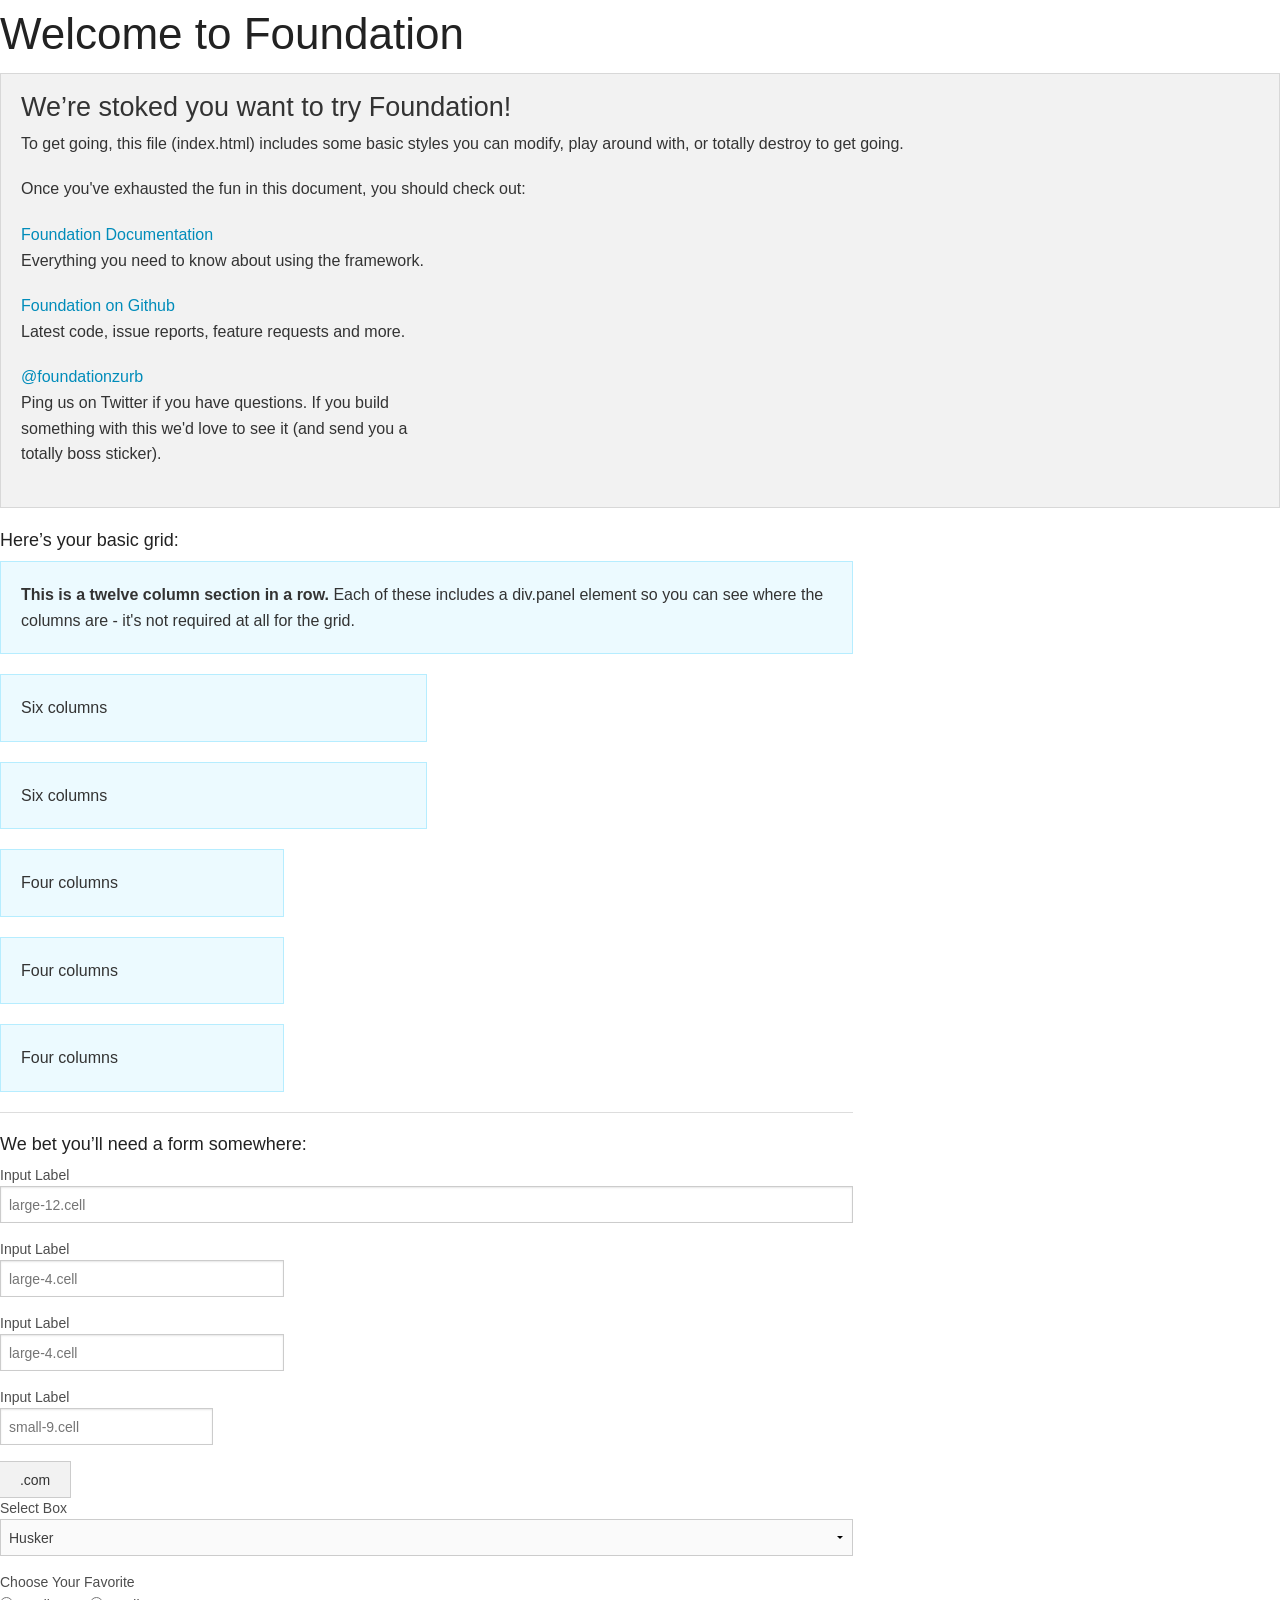
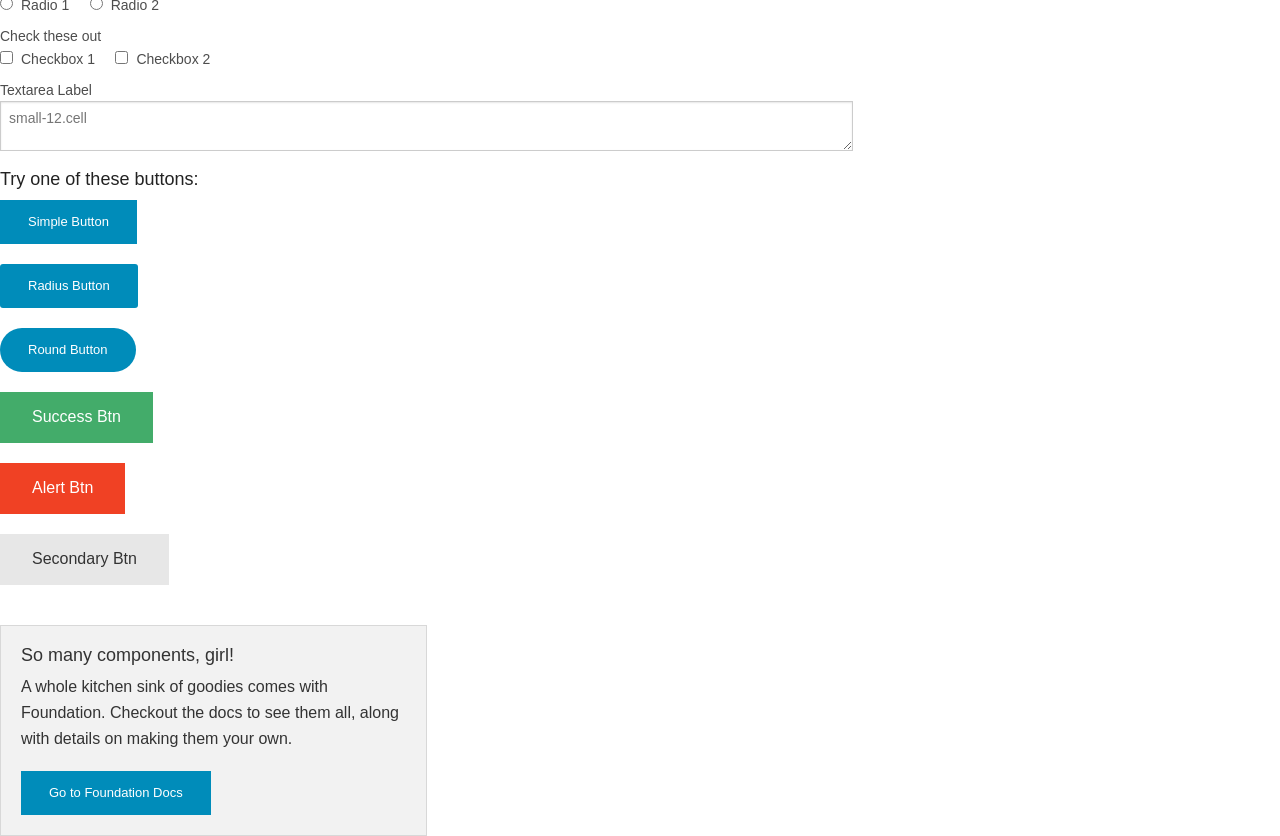
<file: foundation/index.html>
<!doctype html>
<html class="no-js" lang="en">
  <head>
    <meta charset="utf-8" />
    <meta name="viewport" content="width=device-width, initial-scale=1.0" />
    <title>Foundation | Welcome</title>
    <link rel="stylesheet" href="css/foundation.css" />
    <script src="js/vendor/modernizr.js"></script>
  </head>
  <body>

    <div class="grid-container">
    <div class="grid-x grid-margin-x">
      <div class="large-12 cell">
        <h1>Welcome to Foundation</h1>
      </div>
    </div>

    <div class="grid-x grid-margin-x">
      <div class="large-12 cell">
      	<div class="panel">
	        <h3>We&rsquo;re stoked you want to try Foundation! </h3>
	        <p>To get going, this file (index.html) includes some basic styles you can modify, play around with, or totally destroy to get going.</p>
	        <p>Once you've exhausted the fun in this document, you should check out:</p>
	        <div class="grid-x grid-margin-x">
	        	<div class="large-4 medium-4 cell">
	    		<p><a href="http://foundation.zurb.com/docs">Foundation Documentation</a><br />Everything you need to know about using the framework.</p>
	    	</div>
	        	<div class="large-4 medium-4 cell">
	        		<p><a href="http://github.com/zurb/foundation">Foundation on Github</a><br />Latest code, issue reports, feature requests and more.</p>
	        	</div>
	        	<div class="large-4 medium-4 cell">
	        		<p><a href="http://twitter.com/foundationzurb">@foundationzurb</a><br />Ping us on Twitter if you have questions. If you build something with this we'd love to see it (and send you a totally boss sticker).</p>
	        	</div>
					</div>
      	</div>
      </div>
    </div>

    <div class="grid-x grid-margin-x">
      <div class="large-8 medium-8 cell">
        <h5>Here&rsquo;s your basic grid:</h5>
        <!-- Grid Example -->

        <div class="grid-x grid-margin-x">
          <div class="large-12 cell">
            <div class="callout panel">
              <p><strong>This is a twelve column section in a row.</strong> Each of these includes a div.panel element so you can see where the columns are - it's not required at all for the grid.</p>
            </div>
          </div>
        </div>
        <div class="grid-x grid-margin-x">
          <div class="large-6 medium-6 cell">
            <div class="callout panel">
              <p>Six columns</p>
            </div>
          </div>
          <div class="large-6 medium-6 cell">
            <div class="callout panel">
              <p>Six columns</p>
            </div>
          </div>
        </div>
        <div class="grid-x grid-margin-x">
          <div class="large-4 medium-4 small-4 cell">
            <div class="callout panel">
              <p>Four columns</p>
            </div>
          </div>
          <div class="large-4 medium-4 small-4 cell">
            <div class="callout panel">
              <p>Four columns</p>
            </div>
          </div>
          <div class="large-4 medium-4 small-4 cell">
            <div class="callout panel">
              <p>Four columns</p>
            </div>
          </div>
        </div>

        <hr />

        <h5>We bet you&rsquo;ll need a form somewhere:</h5>
        <form>
				  <div class="grid-x grid-margin-x">
				    <div class="large-12 cell">
				      <label>Input Label</label>
				      <input type="text" placeholder="large-12.cell" />
				    </div>
				  </div>
				  <div class="grid-x grid-margin-x">
				    <div class="large-4 medium-4 cell">
				      <label>Input Label</label>
				      <input type="text" placeholder="large-4.cell" />
				    </div>
				    <div class="large-4 medium-4 cell">
				      <label>Input Label</label>
				      <input type="text" placeholder="large-4.cell" />
				    </div>
				    <div class="large-4 medium-4 cell">
				      <div class="grid-x grid-margin-x collapse">
				        <label>Input Label</label>
				        <div class="small-9 cell">
				          <input type="text" placeholder="small-9.cell" />
				        </div>
				        <div class="small-3 cell">
				          <span class="postfix">.com</span>
				        </div>
				      </div>
				    </div>
				  </div>
				  <div class="grid-x grid-margin-x">
				    <div class="large-12 cell">
				      <label>Select Box</label>
				      <select>
				        <option value="husker">Husker</option>
				        <option value="starbuck">Starbuck</option>
				        <option value="hotdog">Hot Dog</option>
				        <option value="apollo">Apollo</option>
				      </select>
				    </div>
				  </div>
				  <div class="grid-x grid-margin-x">
				    <div class="large-6 medium-6 cell">
				      <label>Choose Your Favorite</label>
				      <input type="radio" name="pokemon" value="Red" id="pokemonRed"><label for="pokemonRed">Radio 1</label>
				      <input type="radio" name="pokemon" value="Blue" id="pokemonBlue"><label for="pokemonBlue">Radio 2</label>
				    </div>
				    <div class="large-6 medium-6 cell">
				      <label>Check these out</label>
				      <input id="checkbox1" type="checkbox"><label for="checkbox1">Checkbox 1</label>
				      <input id="checkbox2" type="checkbox"><label for="checkbox2">Checkbox 2</label>
				    </div>
				  </div>
				  <div class="grid-x grid-margin-x">
				    <div class="large-12 cell">
				      <label>Textarea Label</label>
				      <textarea placeholder="small-12.cell"></textarea>
				    </div>
				  </div>
				</form>
      </div>

      <div class="large-4 medium-4 cell">
			  <h5>Try one of these buttons:</h5>
			  <p><a href="#" class="small button">Simple Button</a><br/>
        <a href="#" class="small radius button">Radius Button</a><br/>
        <a href="#" class="small round button">Round Button</a><br/>
        <a href="#" class="medium success button">Success Btn</a><br/>
        <a href="#" class="medium alert button">Alert Btn</a><br/>
        <a href="#" class="medium secondary button">Secondary Btn</a></p>
				<div class="panel">
        	<h5>So many components, girl!</h5>
        	<p>A whole kitchen sink of goodies comes with Foundation. Checkout the docs to see them all, along with details on making them your own.</p>
        	<a href="http://foundation.zurb.com/docs/" class="small button">Go to Foundation Docs</a>
        </div>
      </div>
    </div>
  </div>

    <script src="js/vendor/jquery.js"></script>
    <script src="js/foundation.min.js"></script>
    <script>
      $(document).foundation();
    </script>
  </body>
</html>
</file>
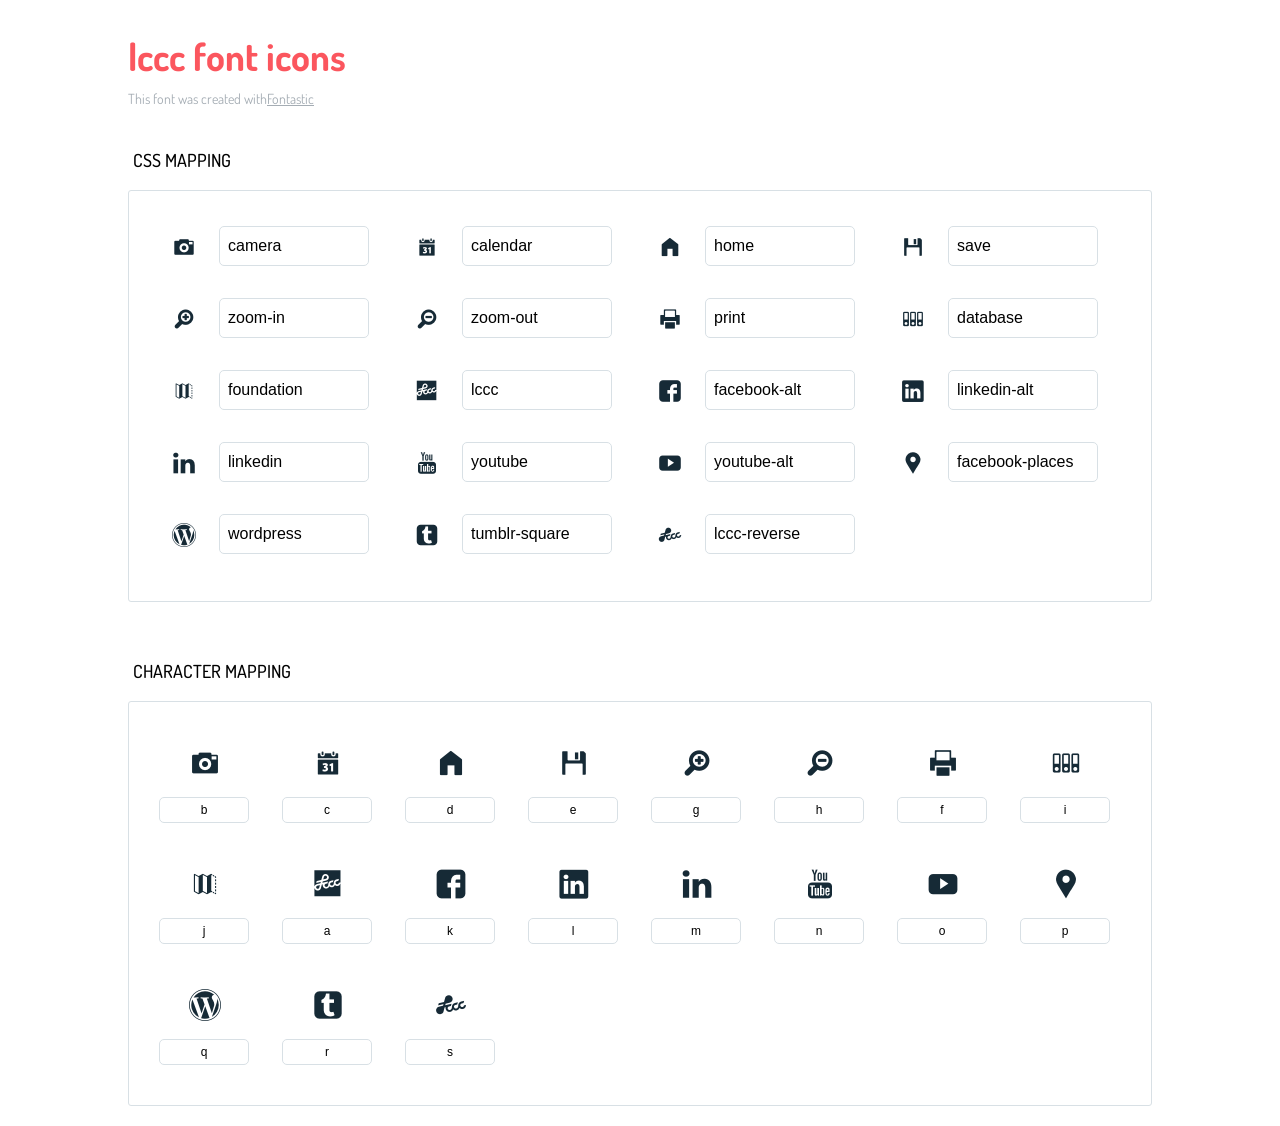
<file: fonts/icons-reference.html>
<!DOCTYPE html>
<html lang="en">
  <head>
    <meta charset="utf-8">
    <meta http-equiv="X-UA-Compatible" content="IE=edge,chrome=1">
    <meta name="viewport" content="width=device-width,initial-scale=1">
    <title>Font Reference - lccc font icons</title>
    <link href="http://fonts.googleapis.com/css?family=Dosis:400,500,700" rel="stylesheet" type="text/css">
    <link rel="stylesheet" href="styles.css">
    <style type="text/css">html,body,div,span,applet,object,iframe,h1,h2,h3,h4,h5,h6,p,blockquote,pre,a,abbr,acronym,address,big,cite,code,del,dfn,em,img,ins,kbd,q,s,samp,small,strike,strong,sub,sup,tt,var,dl,dt,dd,ol,ul,li,fieldset,form,label,legend,table,caption,tbody,tfoot,thead,tr,th,td{margin:0;padding:0;border:0;outline:0;font-weight:inherit;font-style:inherit;font-family:inherit;font-size:100%;vertical-align:baseline}body{line-height:1;color:#000;background:#fff}ol,ul{list-style:none}table{border-collapse:separate;border-spacing:0;vertical-align:middle}caption,th,td{text-align:left;font-weight:normal;vertical-align:middle}a img{border:none}*{-webkit-box-sizing:border-box;-moz-box-sizing:border-box;box-sizing:border-box}body{font-family:'Dosis','Tahoma',sans-serif}.container{margin:15px auto;width:80%}h1{margin:40px 0 20px;font-weight:700;font-size:38px;line-height:32px;color:#fb565e}h2{font-size:18px;padding:0 0 21px 5px;margin:45px 0 0 0;text-transform:uppercase;font-weight:500}.small{font-size:14px;color:#a5adb4;}.small a{color:#a5adb4;}.small a:hover{color:#fb565e}.glyphs.character-mapping{margin:0 0 20px 0;padding:20px 0 20px 30px;color:rgba(0,0,0,0.5);border:1px solid #d8e0e5;-webkit-border-radius:3px;border-radius:3px;}.glyphs.character-mapping li{margin:0 30px 20px 0;display:inline-block;width:90px}.glyphs.character-mapping .icon{margin:10px 0 10px 15px;padding:15px;position:relative;width:55px;height:55px;color:#162a36 !important;overflow:hidden;-webkit-border-radius:3px;border-radius:3px;font-size:32px;}.glyphs.character-mapping .icon svg{fill:#000}.glyphs.character-mapping input{margin:0;padding:5px 0;line-height:12px;font-size:12px;display:block;width:100%;border:1px solid #d8e0e5;-webkit-border-radius:5px;border-radius:5px;text-align:center;outline:0;}.glyphs.character-mapping input:focus{border:1px solid #fbde4a;-webkit-box-shadow:inset 0 0 3px #fbde4a;box-shadow:inset 0 0 3px #fbde4a}.glyphs.character-mapping input:hover{-webkit-box-shadow:inset 0 0 3px #fbde4a;box-shadow:inset 0 0 3px #fbde4a}.glyphs.css-mapping{margin:0 0 60px 0;padding:30px 0 20px 30px;color:rgba(0,0,0,0.5);border:1px solid #d8e0e5;-webkit-border-radius:3px;border-radius:3px;}.glyphs.css-mapping li{margin:0 30px 20px 0;padding:0;display:inline-block;overflow:hidden}.glyphs.css-mapping .icon{margin:0;margin-right:10px;padding:13px;height:50px;width:50px;color:#162a36 !important;overflow:hidden;float:left;font-size:24px}.glyphs.css-mapping input{margin:0;margin-top:5px;padding:8px;line-height:16px;font-size:16px;display:block;width:150px;height:40px;border:1px solid #d8e0e5;-webkit-border-radius:5px;border-radius:5px;background:#fff;outline:0;float:right;}.glyphs.css-mapping input:focus{border:1px solid #fbde4a;-webkit-box-shadow:inset 0 0 3px #fbde4a;box-shadow:inset 0 0 3px #fbde4a}.glyphs.css-mapping input:hover{-webkit-box-shadow:inset 0 0 3px #fbde4a;box-shadow:inset 0 0 3px #fbde4a}</style>
  </head>
  <body>
    <div class="container">
      <h1>lccc font icons</h1>
      <p class="small">This font was created with<a href="http://fontastic.me/">Fontastic</a></p>
      <h2>CSS mapping</h2>
      <ul class="glyphs css-mapping">
        <li>
          <div class="icon lccc-font-camera"></div>
          <input type="text" readonly="readonly" value="camera">
        </li>
        <li>
          <div class="icon lccc-font-calendar"></div>
          <input type="text" readonly="readonly" value="calendar">
        </li>
        <li>
          <div class="icon lccc-font-home"></div>
          <input type="text" readonly="readonly" value="home">
        </li>
        <li>
          <div class="icon lccc-font-save"></div>
          <input type="text" readonly="readonly" value="save">
        </li>
        <li>
          <div class="icon lccc-font-zoom-in"></div>
          <input type="text" readonly="readonly" value="zoom-in">
        </li>
        <li>
          <div class="icon lccc-font-zoom-out"></div>
          <input type="text" readonly="readonly" value="zoom-out">
        </li>
        <li>
          <div class="icon lccc-font-print"></div>
          <input type="text" readonly="readonly" value="print">
        </li>
        <li>
          <div class="icon lccc-font-database"></div>
          <input type="text" readonly="readonly" value="database">
        </li>
        <li>
          <div class="icon lccc-font-foundation"></div>
          <input type="text" readonly="readonly" value="foundation">
        </li>
        <li>
          <div class="icon lccc-font-lccc"></div>
          <input type="text" readonly="readonly" value="lccc">
        </li>
        <li>
          <div class="icon lccc-font-facebook-alt"></div>
          <input type="text" readonly="readonly" value="facebook-alt">
        </li>
        <li>
          <div class="icon lccc-font-linkedin-alt"></div>
          <input type="text" readonly="readonly" value="linkedin-alt">
        </li>
        <li>
          <div class="icon lccc-font-linkedin"></div>
          <input type="text" readonly="readonly" value="linkedin">
        </li>
        <li>
          <div class="icon lccc-font-youtube"></div>
          <input type="text" readonly="readonly" value="youtube">
        </li>
        <li>
          <div class="icon lccc-font-youtube-alt"></div>
          <input type="text" readonly="readonly" value="youtube-alt">
        </li>
        <li>
          <div class="icon lccc-font-facebook-places"></div>
          <input type="text" readonly="readonly" value="facebook-places">
        </li>
        <li>
          <div class="icon lccc-font-wordpress"></div>
          <input type="text" readonly="readonly" value="wordpress">
        </li>
        <li>
          <div class="icon lccc-font-tumblr-square"></div>
          <input type="text" readonly="readonly" value="tumblr-square">
        </li>
        <li>
          <div class="icon lccc-font-lccc-reverse"></div>
          <input type="text" readonly="readonly" value="lccc-reverse">
        </li>
      </ul>
      <h2>Character mapping</h2>
      <ul class="glyphs character-mapping">
        <li>
          <div data-icon="b" class="icon"></div>
          <input type="text" readonly="readonly" value="b">
        </li>
        <li>
          <div data-icon="c" class="icon"></div>
          <input type="text" readonly="readonly" value="c">
        </li>
        <li>
          <div data-icon="d" class="icon"></div>
          <input type="text" readonly="readonly" value="d">
        </li>
        <li>
          <div data-icon="e" class="icon"></div>
          <input type="text" readonly="readonly" value="e">
        </li>
        <li>
          <div data-icon="g" class="icon"></div>
          <input type="text" readonly="readonly" value="g">
        </li>
        <li>
          <div data-icon="h" class="icon"></div>
          <input type="text" readonly="readonly" value="h">
        </li>
        <li>
          <div data-icon="f" class="icon"></div>
          <input type="text" readonly="readonly" value="f">
        </li>
        <li>
          <div data-icon="i" class="icon"></div>
          <input type="text" readonly="readonly" value="i">
        </li>
        <li>
          <div data-icon="j" class="icon"></div>
          <input type="text" readonly="readonly" value="j">
        </li>
        <li>
          <div data-icon="a" class="icon"></div>
          <input type="text" readonly="readonly" value="a">
        </li>
        <li>
          <div data-icon="k" class="icon"></div>
          <input type="text" readonly="readonly" value="k">
        </li>
        <li>
          <div data-icon="l" class="icon"></div>
          <input type="text" readonly="readonly" value="l">
        </li>
        <li>
          <div data-icon="m" class="icon"></div>
          <input type="text" readonly="readonly" value="m">
        </li>
        <li>
          <div data-icon="n" class="icon"></div>
          <input type="text" readonly="readonly" value="n">
        </li>
        <li>
          <div data-icon="o" class="icon"></div>
          <input type="text" readonly="readonly" value="o">
        </li>
        <li>
          <div data-icon="p" class="icon"></div>
          <input type="text" readonly="readonly" value="p">
        </li>
        <li>
          <div data-icon="q" class="icon"></div>
          <input type="text" readonly="readonly" value="q">
        </li>
        <li>
          <div data-icon="r" class="icon"></div>
          <input type="text" readonly="readonly" value="r">
        </li>
        <li>
          <div data-icon="s" class="icon"></div>
          <input type="text" readonly="readonly" value="s">
        </li>
      </ul>
    </div>
    <script>(function() {
  var glyphs, i, len, ref;

  ref = document.getElementsByClassName('glyphs');
  for (i = 0, len = ref.length; i < len; i++) {
    glyphs = ref[i];
    glyphs.addEventListener('click', function(event) {
      if (event.target.tagName === 'INPUT') {
        return event.target.select();
      }
    });
  }

}).call(this);

    </script>
  </body>
</html>
</file>
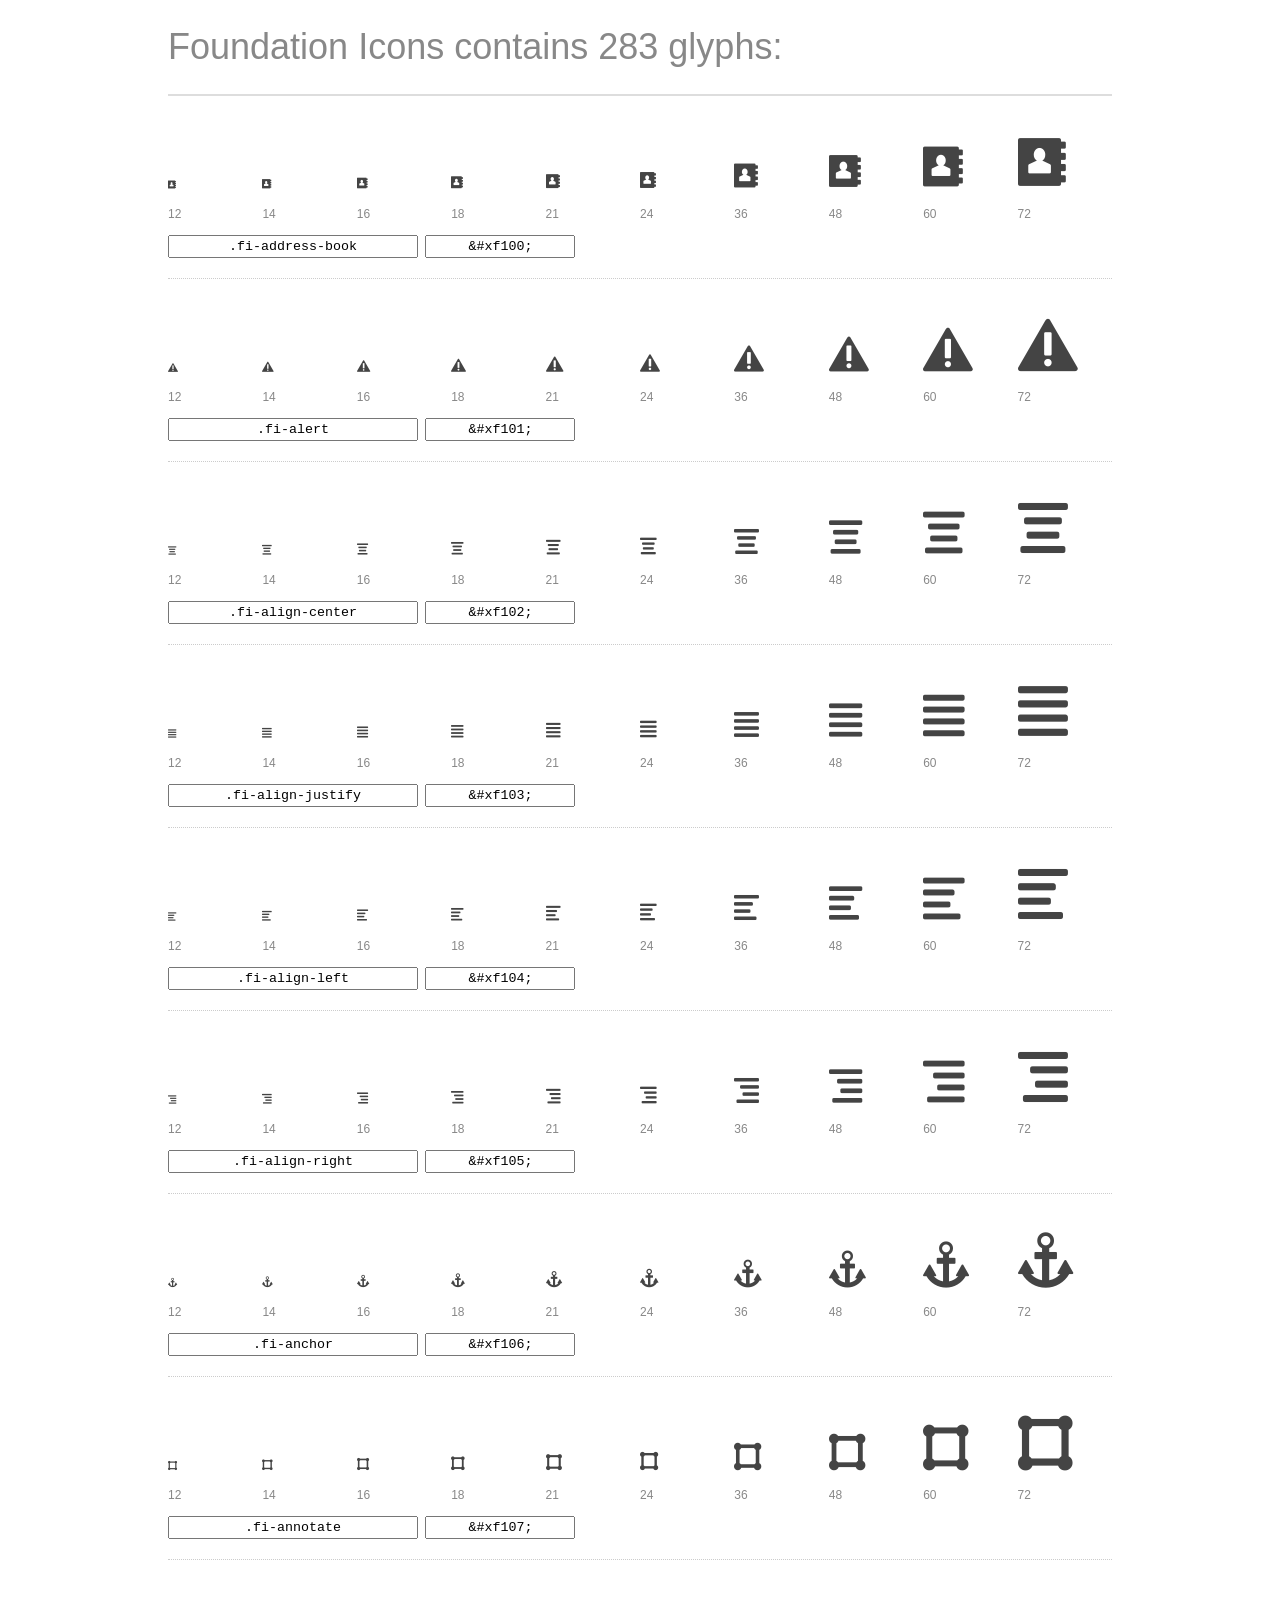
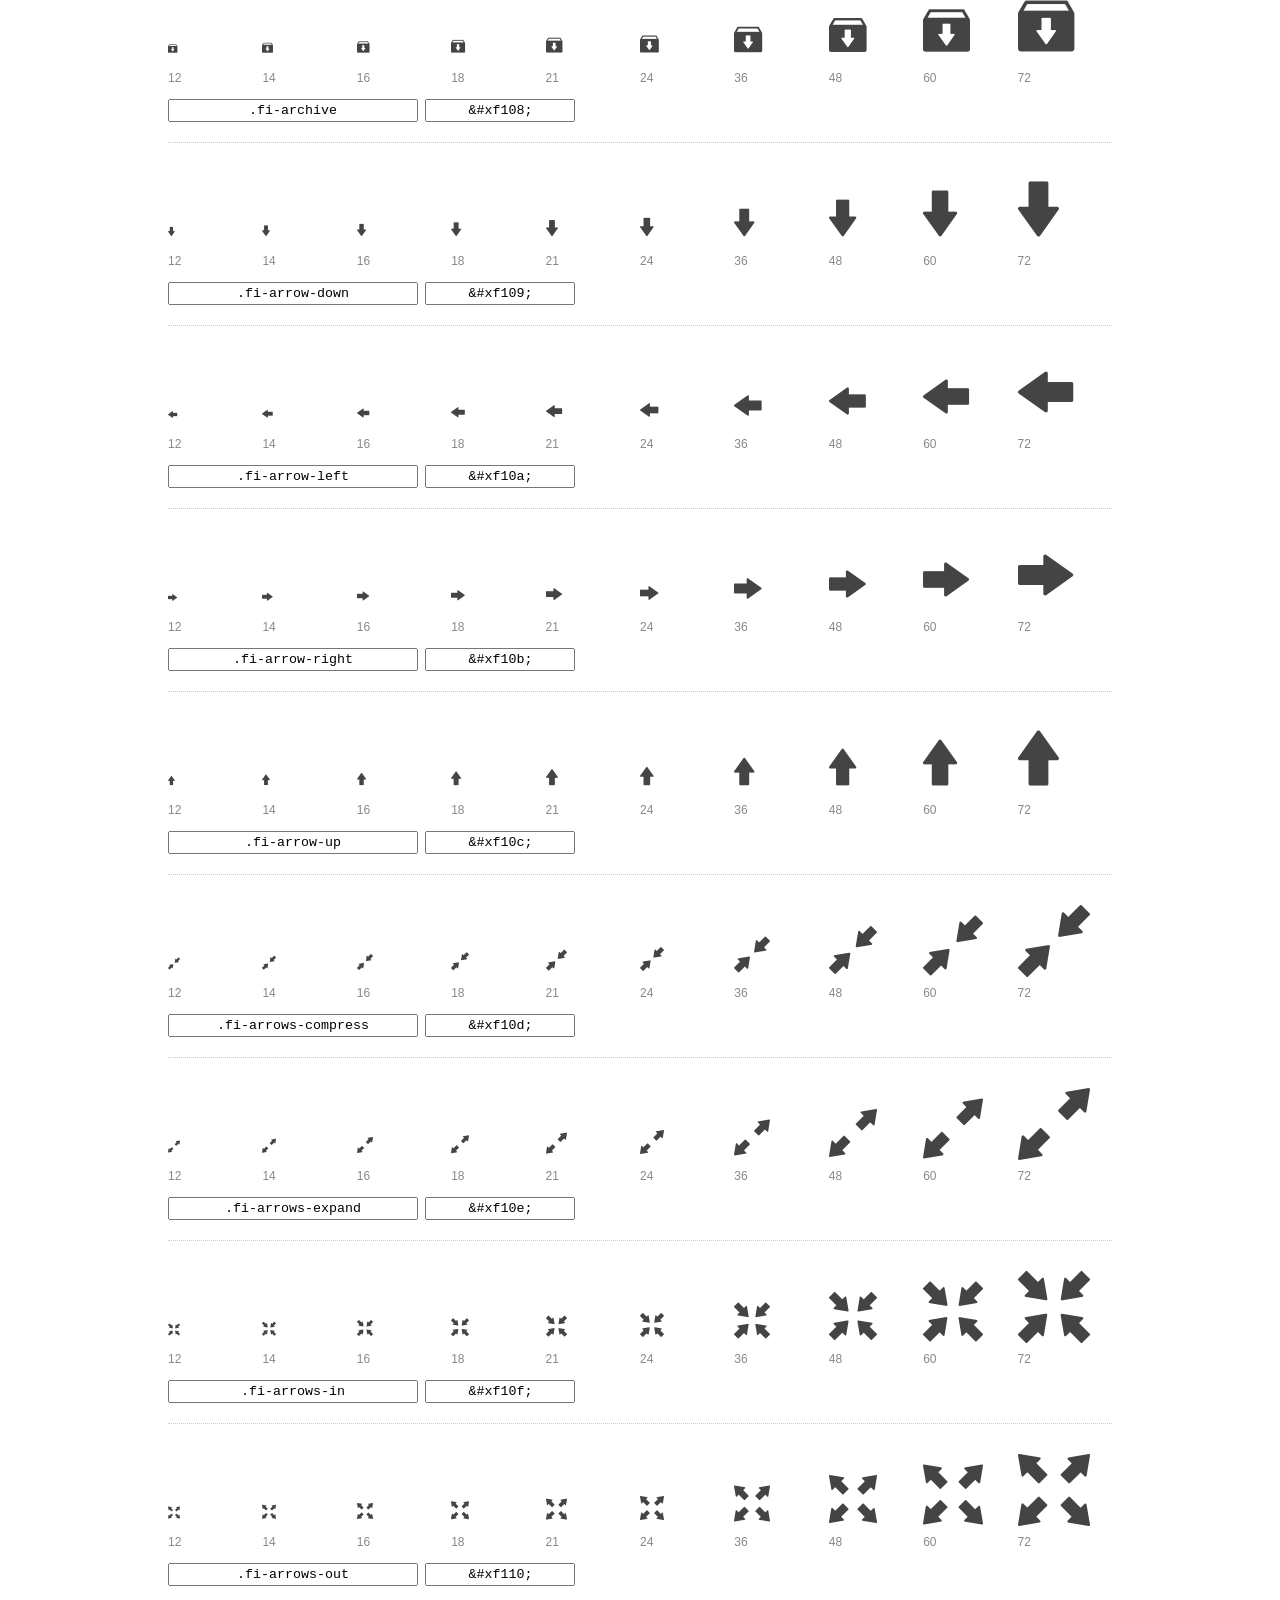
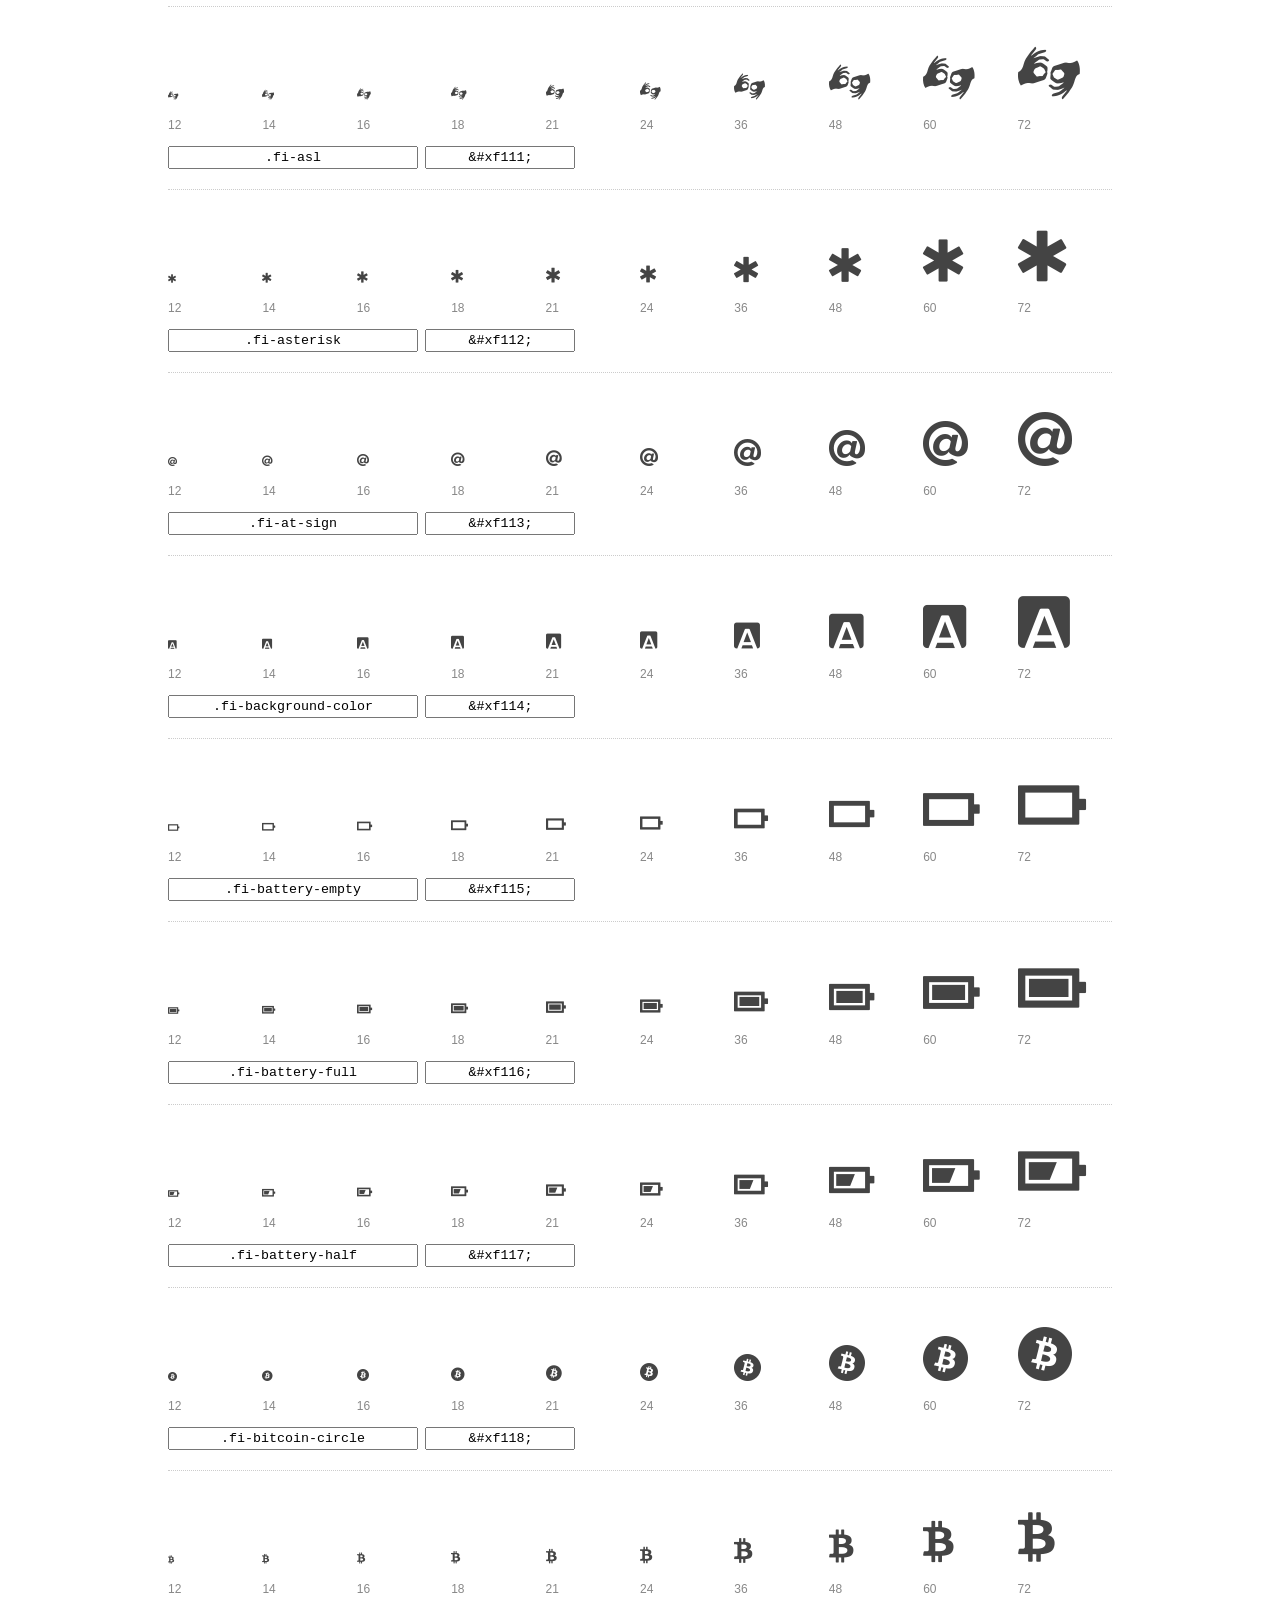
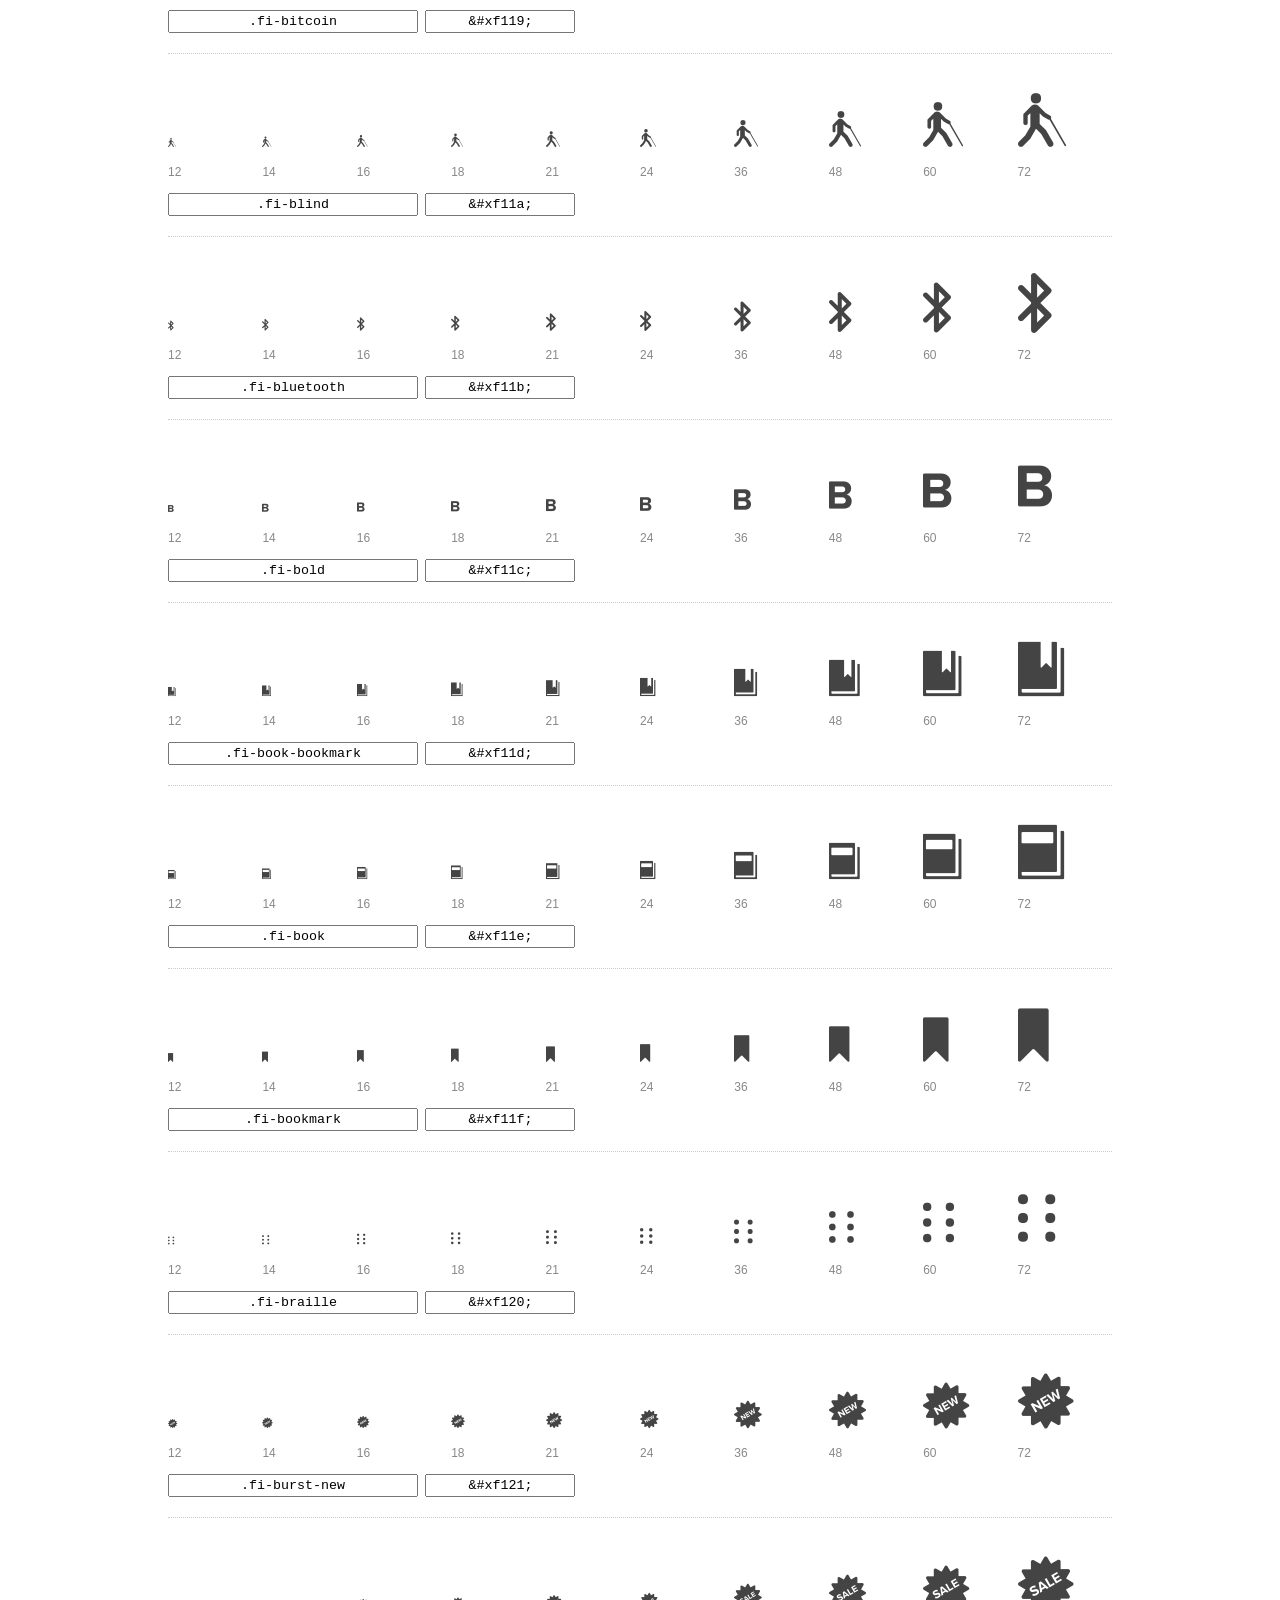
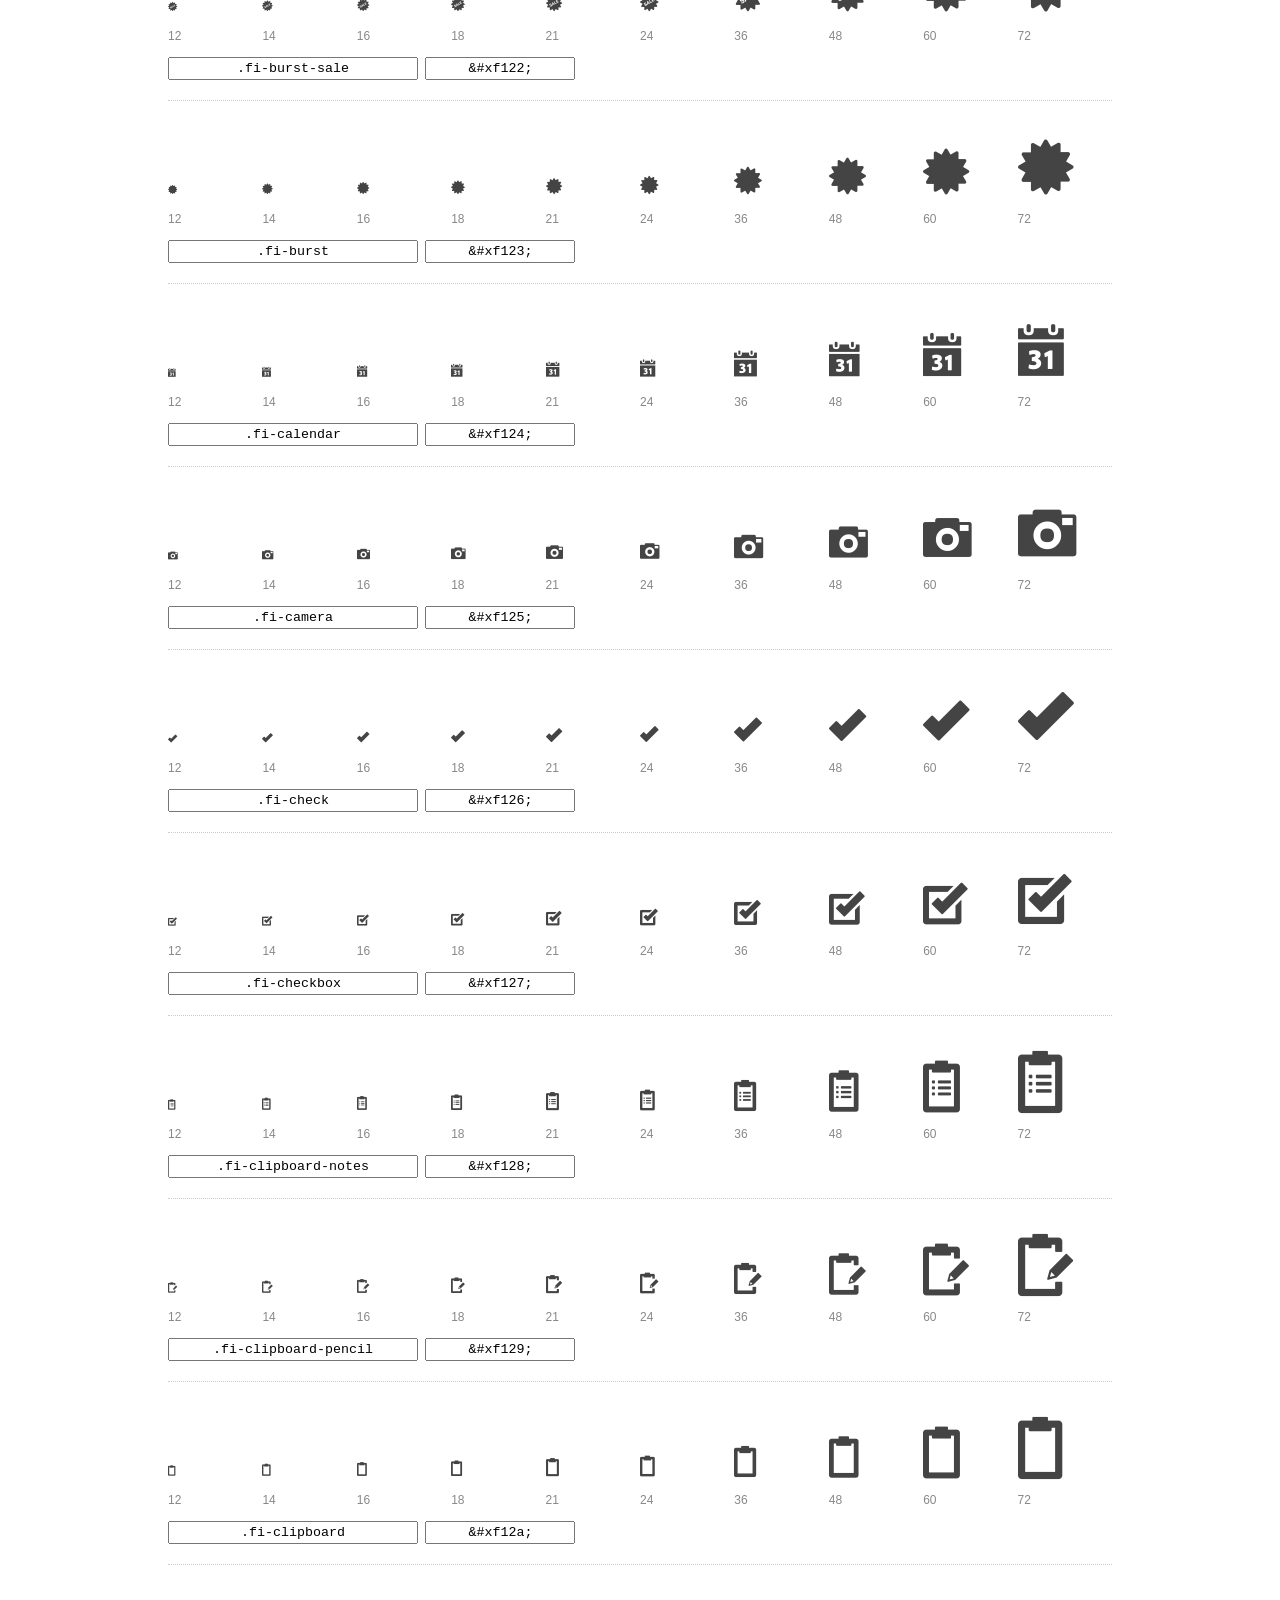
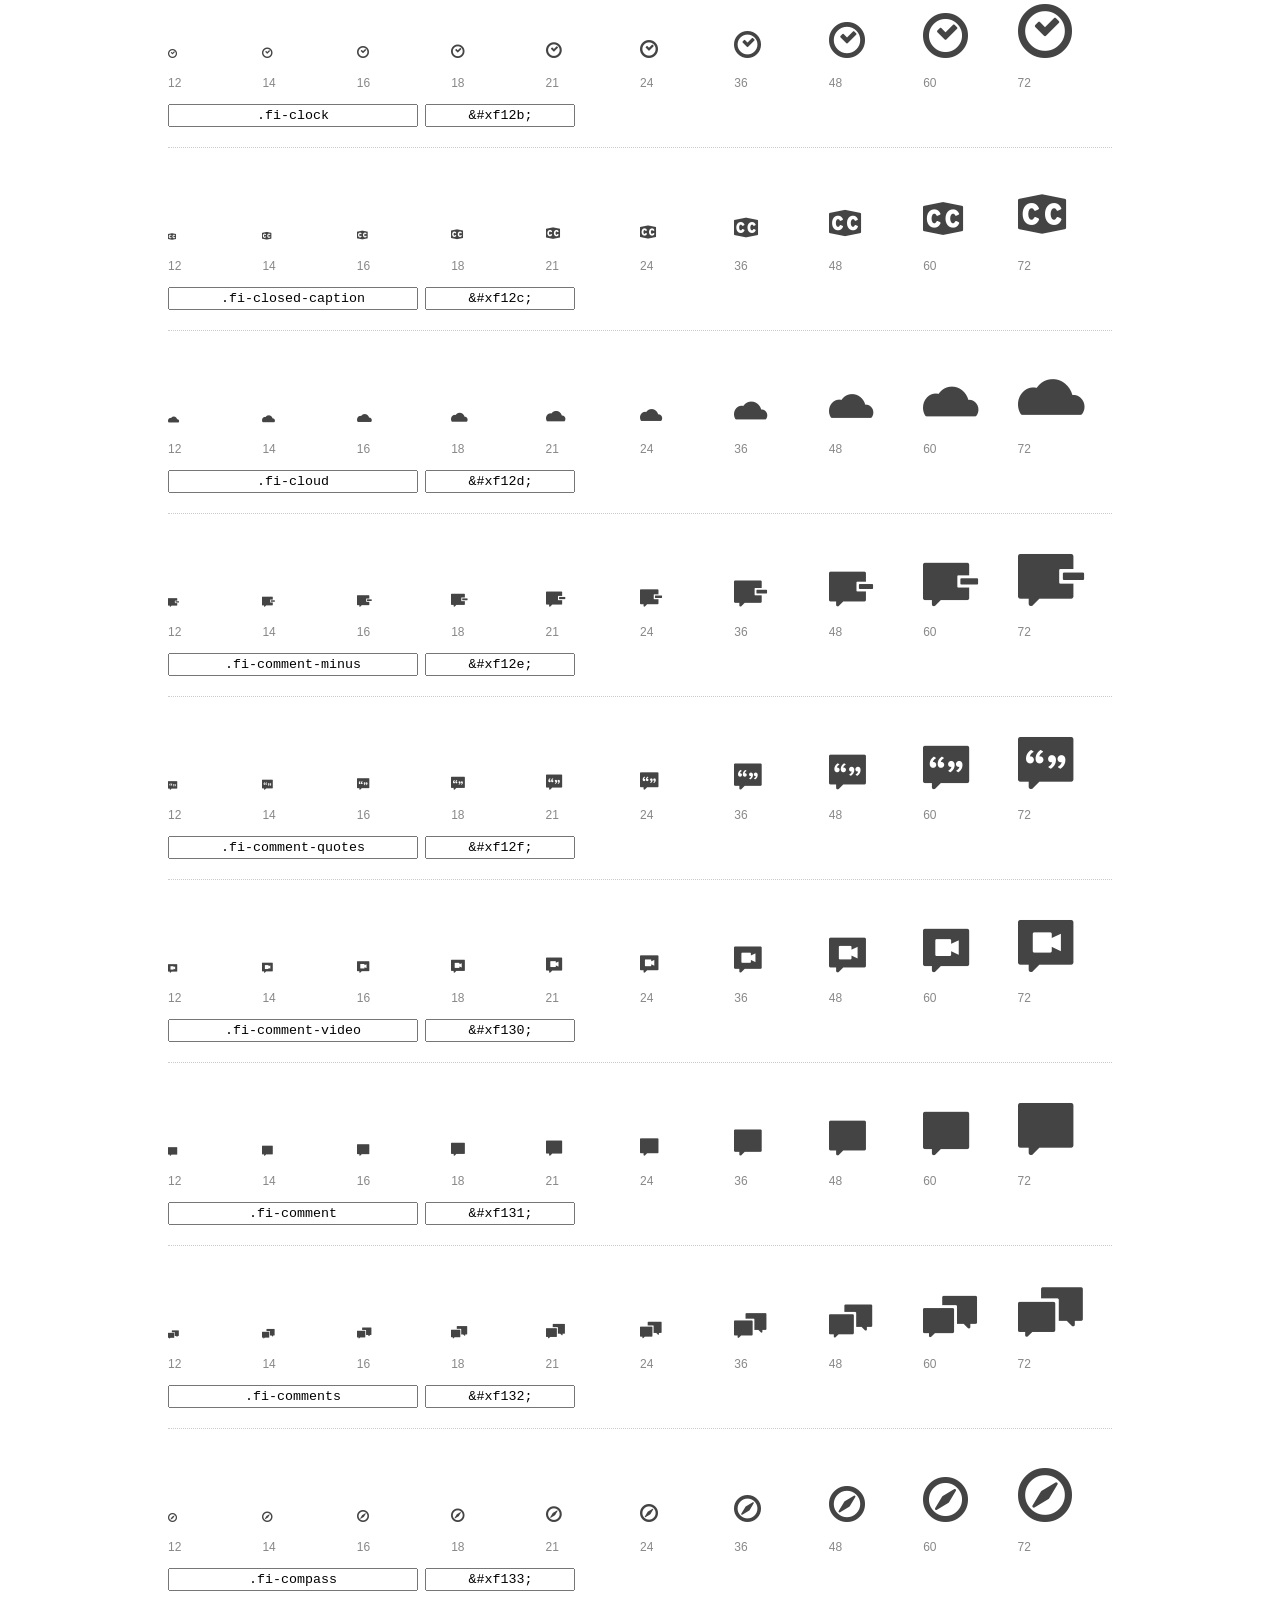
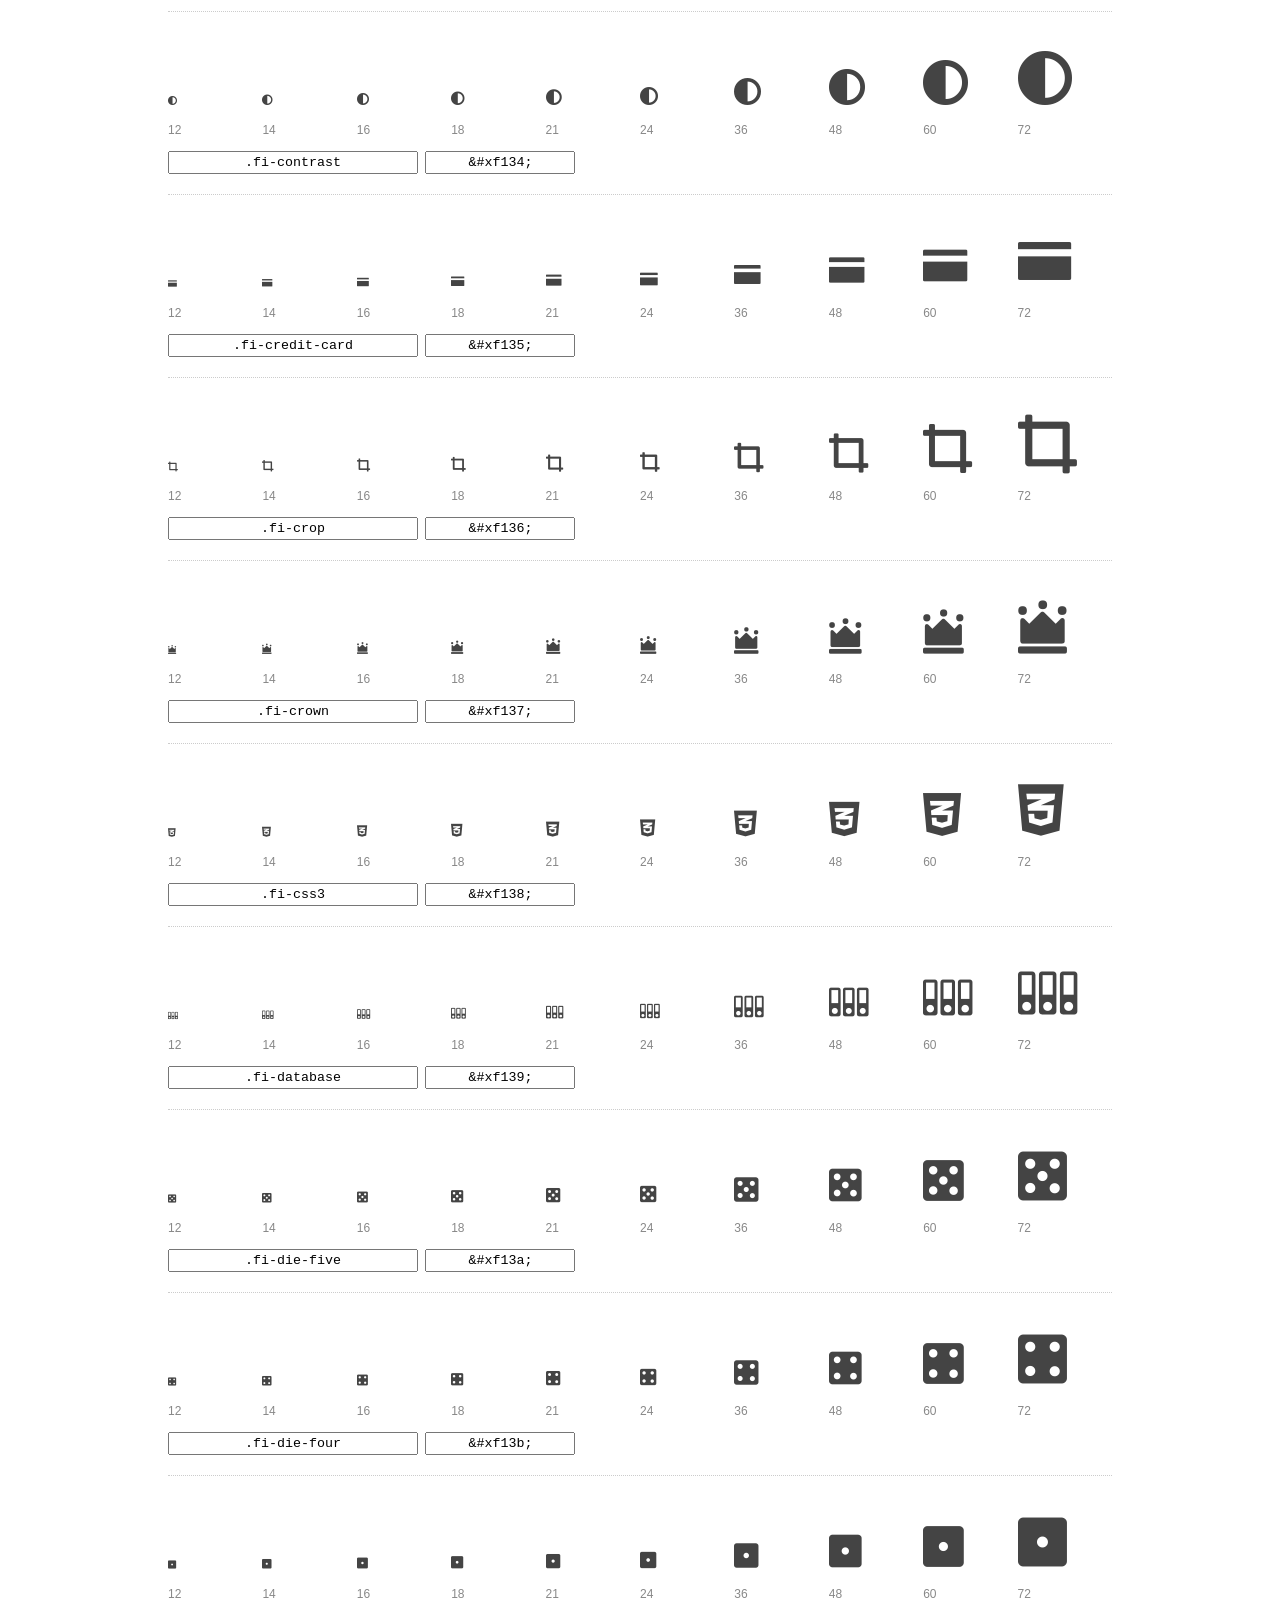
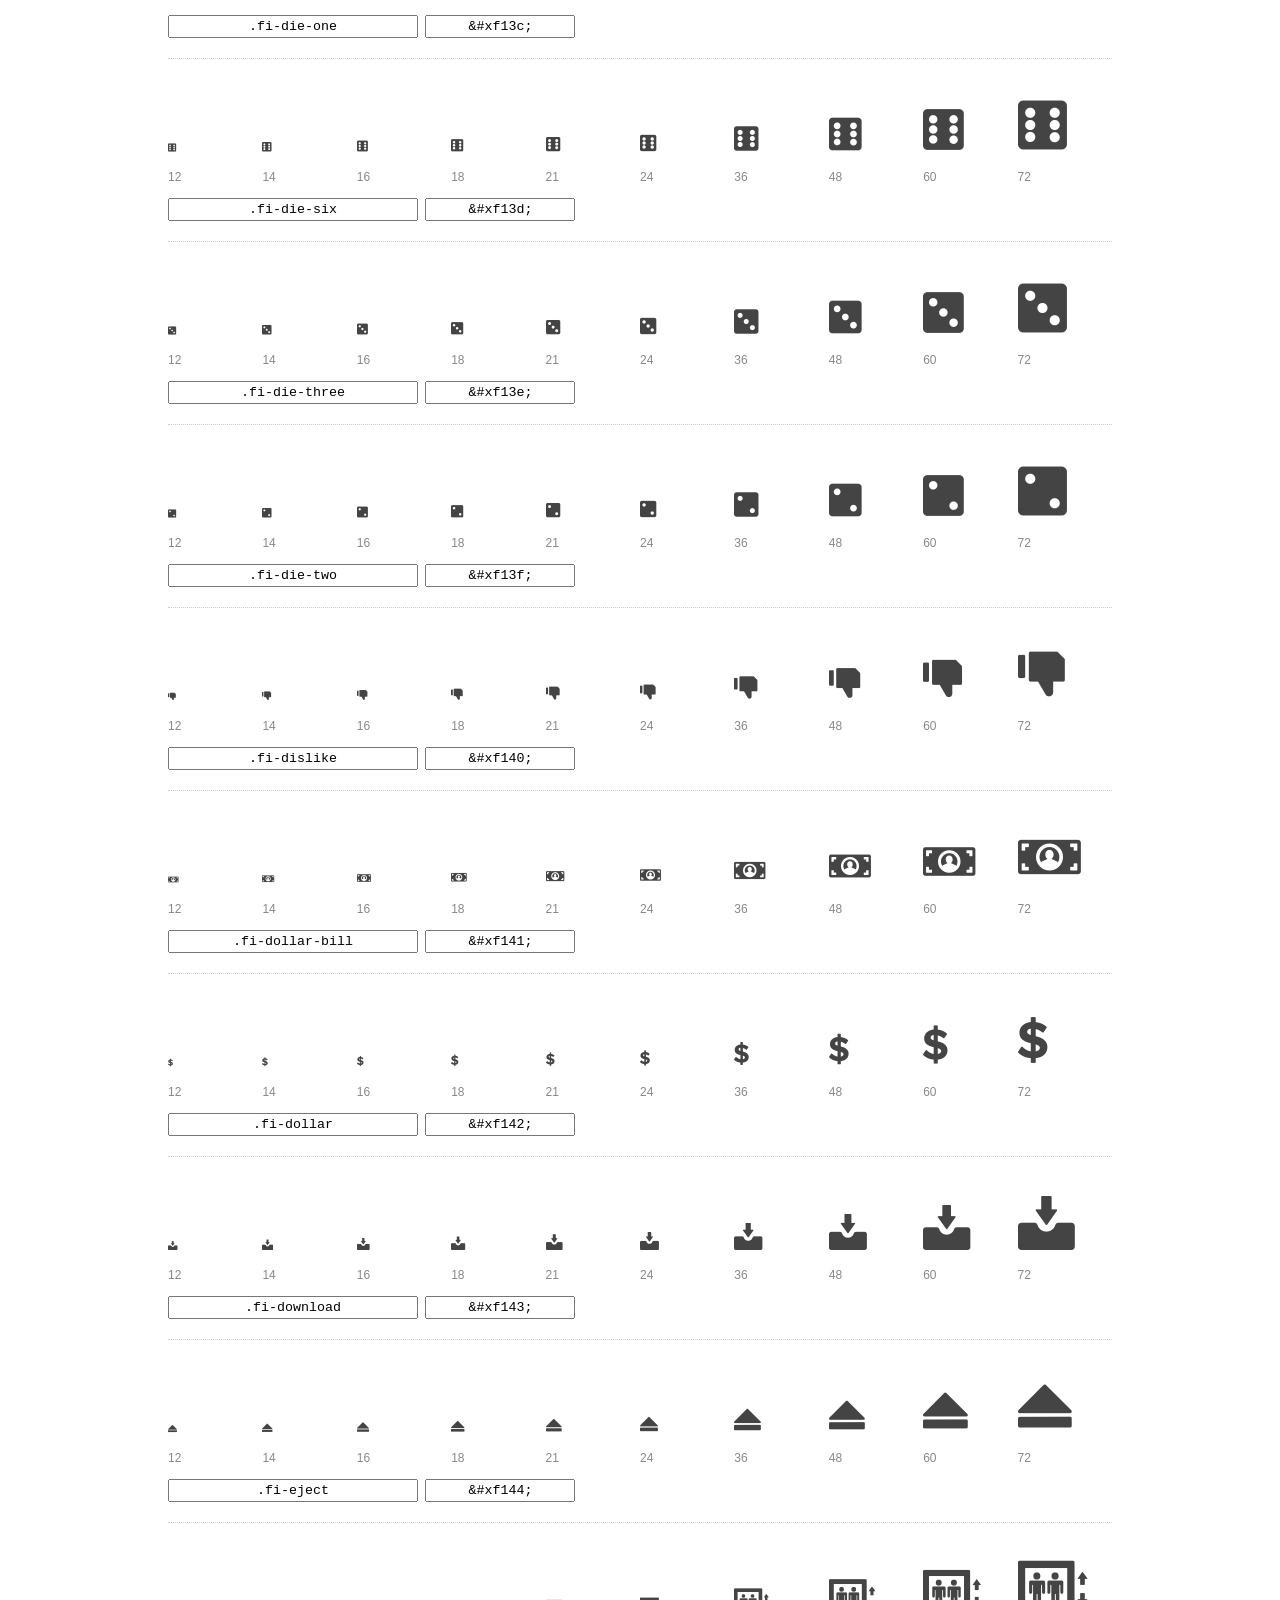
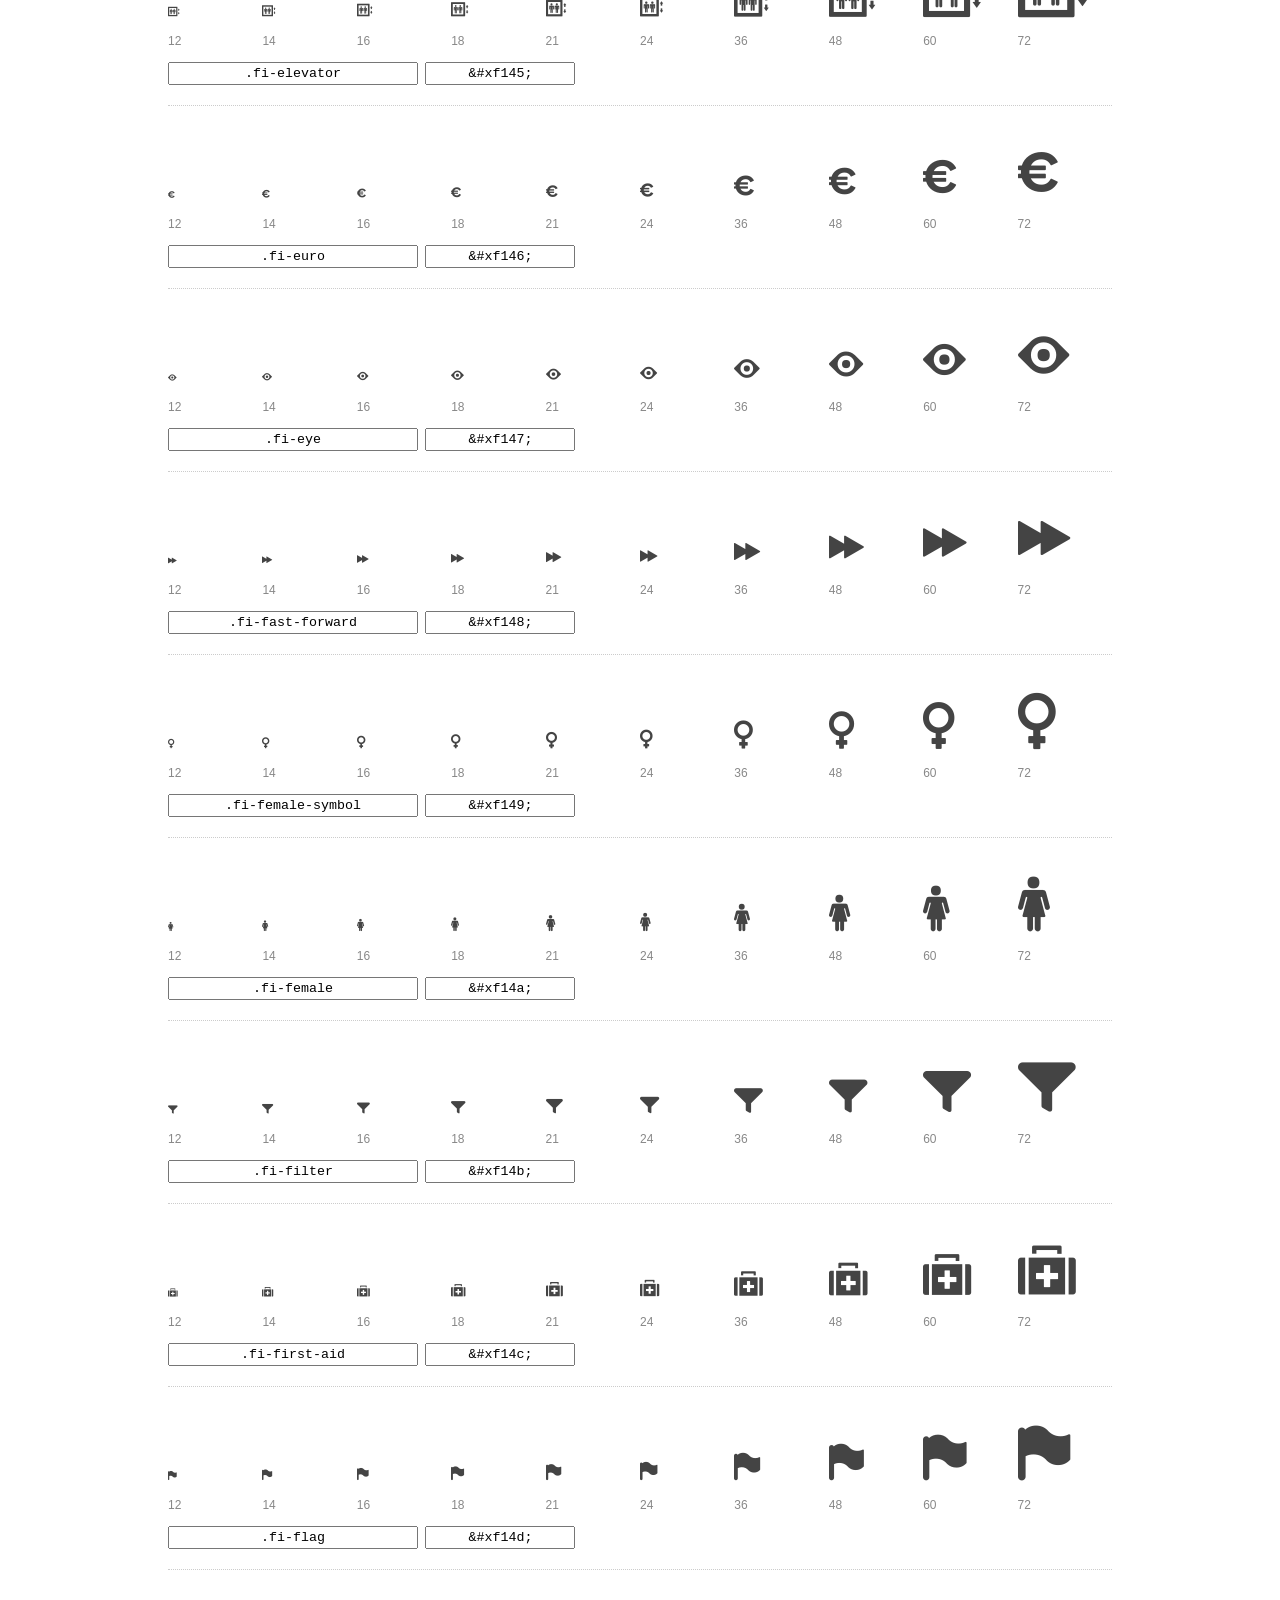
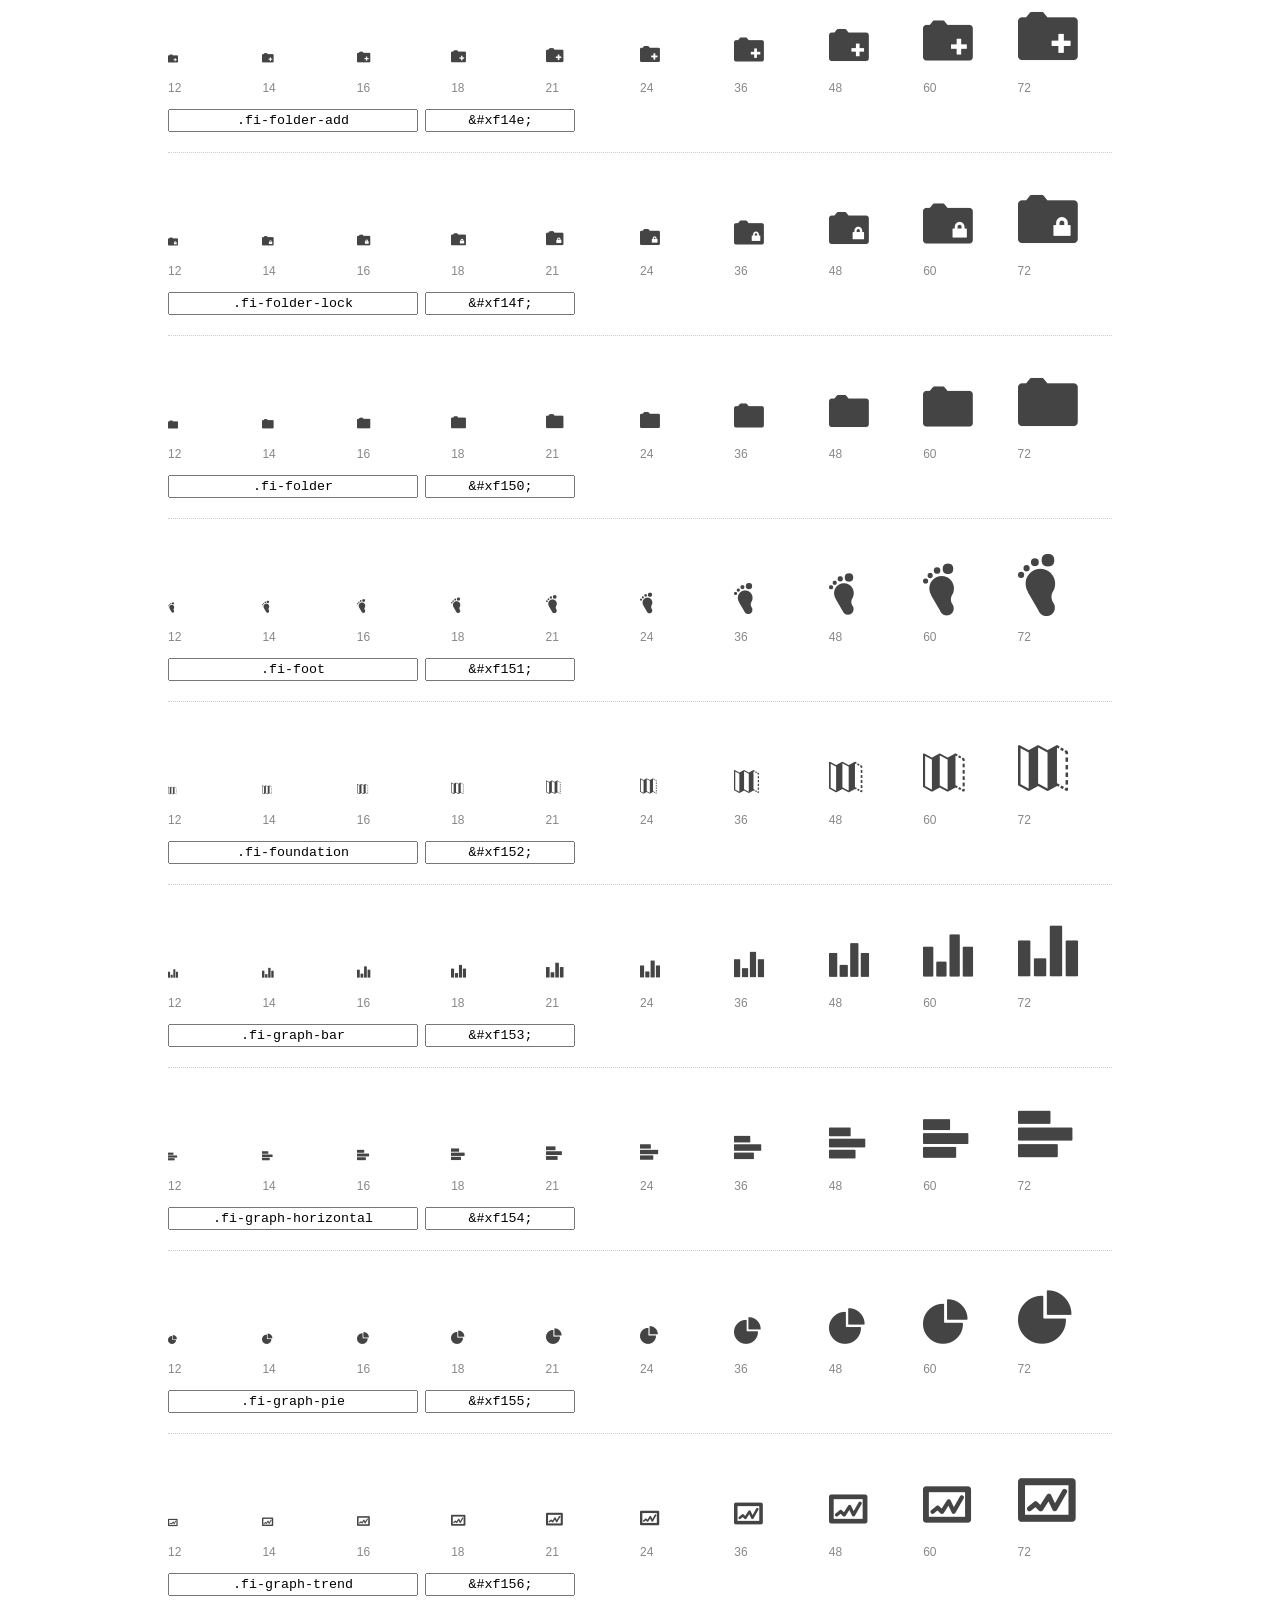
<file: foundation/foundation-icons/preview.html>
<!DOCTYPE html>
<html>
  <head>
    <title>Foundation Icons glyphs preview</title>
    <link rel="stylesheet" href="foundation-icons.css" />

    <style>
      * {
        -moz-box-sizing: border-box;
        -webkit-box-sizing: border-box;
        box-sizing: border-box;
        margin: 0;
        padding: 0;
      }

      body {
        background: #fff;
        color: #444;
        font: 16px/1.5 "Helvetica Neue", Helvetica, Arial, sans-serif;
      }

      a, 
      a:visited {
        color: #888;
        text-decoration: underline;
      }
      a:hover, 
      a:focus { color: #000; }

      h1 {
        border-bottom: 2px solid #ddd;
        color: #888;
        font-size: 36px;
        font-weight: 300;
        margin-bottom: 20px;
        padding: 20px 0;
      }

      .container {
        margin: 0 auto;
        min-width: 880px;
        padding: 0 40px;
        width: 80%;
      }

      .glyph {
        border-bottom: 1px dotted #ccc;
        padding: 10px 0 20px;
        margin-bottom: 20px;
      }

      .preview-glyphs { vertical-align: bottom; } 

      .preview-scale { 
        color: #888;
        font-size: 12px; 
        margin-top: 5px;
      }

      .step {
        display: inline-block;
        line-height: 1;
        width: 10%;
      }

      
      .size-12 { font-size: 12px; }
      
      .size-14 { font-size: 14px; }
      
      .size-16 { font-size: 16px; }
      
      .size-18 { font-size: 18px; }
      
      .size-21 { font-size: 21px; }
      
      .size-24 { font-size: 24px; }
      
      .size-36 { font-size: 36px; }
      
      .size-48 { font-size: 48px; }
      
      .size-60 { font-size: 60px; }
      
      .size-72 { font-size: 72px; }
      

      .usage { margin-top: 10px; }

      .usage input {
        font-family: monospace;
        margin-right: 3px;
        padding: 2px 5px;
        text-align: center;
      }

      .usage .point { width: 150px; }

      .usage .class { width: 250px; }

      .footer {
        color: #888;
        font-size: 12px;
        padding: 20px 0;
      }
    </style>

    <!--[if lte IE 8]><script src="http://html5shiv.googlecode.com/svn/trunk/html5.js"></script><![endif]-->
  </head>

  <body>
    <div class="container">
      <h1>Foundation Icons contains 283 glyphs:</h1> 

      
      <div class="glyph">
        <div class="preview-glyphs">
          <i class="step fi-address-book size-12"></i><i class="step fi-address-book size-14"></i><i class="step fi-address-book size-16"></i><i class="step fi-address-book size-18"></i><i class="step fi-address-book size-21"></i><i class="step fi-address-book size-24"></i><i class="step fi-address-book size-36"></i><i class="step fi-address-book size-48"></i><i class="step fi-address-book size-60"></i><i class="step fi-address-book size-72"></i>
        </div>
        <div class="preview-scale">
          <span class="step">12</span><span class="step">14</span><span class="step">16</span><span class="step">18</span><span class="step">21</span><span class="step">24</span><span class="step">36</span><span class="step">48</span><span class="step">60</span><span class="step">72</span> 
        </div>
        <div class="usage">
          <input class="class" type="text" readonly="readonly" onClick="this.select();" value=".fi-address-book" />
          <input class="point" type="text" readonly="readonly" onClick="this.select();" value="&amp;#xf100;" />
        </div>
      </div>
      
      <div class="glyph">
        <div class="preview-glyphs">
          <i class="step fi-alert size-12"></i><i class="step fi-alert size-14"></i><i class="step fi-alert size-16"></i><i class="step fi-alert size-18"></i><i class="step fi-alert size-21"></i><i class="step fi-alert size-24"></i><i class="step fi-alert size-36"></i><i class="step fi-alert size-48"></i><i class="step fi-alert size-60"></i><i class="step fi-alert size-72"></i>
        </div>
        <div class="preview-scale">
          <span class="step">12</span><span class="step">14</span><span class="step">16</span><span class="step">18</span><span class="step">21</span><span class="step">24</span><span class="step">36</span><span class="step">48</span><span class="step">60</span><span class="step">72</span> 
        </div>
        <div class="usage">
          <input class="class" type="text" readonly="readonly" onClick="this.select();" value=".fi-alert" />
          <input class="point" type="text" readonly="readonly" onClick="this.select();" value="&amp;#xf101;" />
        </div>
      </div>
      
      <div class="glyph">
        <div class="preview-glyphs">
          <i class="step fi-align-center size-12"></i><i class="step fi-align-center size-14"></i><i class="step fi-align-center size-16"></i><i class="step fi-align-center size-18"></i><i class="step fi-align-center size-21"></i><i class="step fi-align-center size-24"></i><i class="step fi-align-center size-36"></i><i class="step fi-align-center size-48"></i><i class="step fi-align-center size-60"></i><i class="step fi-align-center size-72"></i>
        </div>
        <div class="preview-scale">
          <span class="step">12</span><span class="step">14</span><span class="step">16</span><span class="step">18</span><span class="step">21</span><span class="step">24</span><span class="step">36</span><span class="step">48</span><span class="step">60</span><span class="step">72</span> 
        </div>
        <div class="usage">
          <input class="class" type="text" readonly="readonly" onClick="this.select();" value=".fi-align-center" />
          <input class="point" type="text" readonly="readonly" onClick="this.select();" value="&amp;#xf102;" />
        </div>
      </div>
      
      <div class="glyph">
        <div class="preview-glyphs">
          <i class="step fi-align-justify size-12"></i><i class="step fi-align-justify size-14"></i><i class="step fi-align-justify size-16"></i><i class="step fi-align-justify size-18"></i><i class="step fi-align-justify size-21"></i><i class="step fi-align-justify size-24"></i><i class="step fi-align-justify size-36"></i><i class="step fi-align-justify size-48"></i><i class="step fi-align-justify size-60"></i><i class="step fi-align-justify size-72"></i>
        </div>
        <div class="preview-scale">
          <span class="step">12</span><span class="step">14</span><span class="step">16</span><span class="step">18</span><span class="step">21</span><span class="step">24</span><span class="step">36</span><span class="step">48</span><span class="step">60</span><span class="step">72</span> 
        </div>
        <div class="usage">
          <input class="class" type="text" readonly="readonly" onClick="this.select();" value=".fi-align-justify" />
          <input class="point" type="text" readonly="readonly" onClick="this.select();" value="&amp;#xf103;" />
        </div>
      </div>
      
      <div class="glyph">
        <div class="preview-glyphs">
          <i class="step fi-align-left size-12"></i><i class="step fi-align-left size-14"></i><i class="step fi-align-left size-16"></i><i class="step fi-align-left size-18"></i><i class="step fi-align-left size-21"></i><i class="step fi-align-left size-24"></i><i class="step fi-align-left size-36"></i><i class="step fi-align-left size-48"></i><i class="step fi-align-left size-60"></i><i class="step fi-align-left size-72"></i>
        </div>
        <div class="preview-scale">
          <span class="step">12</span><span class="step">14</span><span class="step">16</span><span class="step">18</span><span class="step">21</span><span class="step">24</span><span class="step">36</span><span class="step">48</span><span class="step">60</span><span class="step">72</span> 
        </div>
        <div class="usage">
          <input class="class" type="text" readonly="readonly" onClick="this.select();" value=".fi-align-left" />
          <input class="point" type="text" readonly="readonly" onClick="this.select();" value="&amp;#xf104;" />
        </div>
      </div>
      
      <div class="glyph">
        <div class="preview-glyphs">
          <i class="step fi-align-right size-12"></i><i class="step fi-align-right size-14"></i><i class="step fi-align-right size-16"></i><i class="step fi-align-right size-18"></i><i class="step fi-align-right size-21"></i><i class="step fi-align-right size-24"></i><i class="step fi-align-right size-36"></i><i class="step fi-align-right size-48"></i><i class="step fi-align-right size-60"></i><i class="step fi-align-right size-72"></i>
        </div>
        <div class="preview-scale">
          <span class="step">12</span><span class="step">14</span><span class="step">16</span><span class="step">18</span><span class="step">21</span><span class="step">24</span><span class="step">36</span><span class="step">48</span><span class="step">60</span><span class="step">72</span> 
        </div>
        <div class="usage">
          <input class="class" type="text" readonly="readonly" onClick="this.select();" value=".fi-align-right" />
          <input class="point" type="text" readonly="readonly" onClick="this.select();" value="&amp;#xf105;" />
        </div>
      </div>
      
      <div class="glyph">
        <div class="preview-glyphs">
          <i class="step fi-anchor size-12"></i><i class="step fi-anchor size-14"></i><i class="step fi-anchor size-16"></i><i class="step fi-anchor size-18"></i><i class="step fi-anchor size-21"></i><i class="step fi-anchor size-24"></i><i class="step fi-anchor size-36"></i><i class="step fi-anchor size-48"></i><i class="step fi-anchor size-60"></i><i class="step fi-anchor size-72"></i>
        </div>
        <div class="preview-scale">
          <span class="step">12</span><span class="step">14</span><span class="step">16</span><span class="step">18</span><span class="step">21</span><span class="step">24</span><span class="step">36</span><span class="step">48</span><span class="step">60</span><span class="step">72</span> 
        </div>
        <div class="usage">
          <input class="class" type="text" readonly="readonly" onClick="this.select();" value=".fi-anchor" />
          <input class="point" type="text" readonly="readonly" onClick="this.select();" value="&amp;#xf106;" />
        </div>
      </div>
      
      <div class="glyph">
        <div class="preview-glyphs">
          <i class="step fi-annotate size-12"></i><i class="step fi-annotate size-14"></i><i class="step fi-annotate size-16"></i><i class="step fi-annotate size-18"></i><i class="step fi-annotate size-21"></i><i class="step fi-annotate size-24"></i><i class="step fi-annotate size-36"></i><i class="step fi-annotate size-48"></i><i class="step fi-annotate size-60"></i><i class="step fi-annotate size-72"></i>
        </div>
        <div class="preview-scale">
          <span class="step">12</span><span class="step">14</span><span class="step">16</span><span class="step">18</span><span class="step">21</span><span class="step">24</span><span class="step">36</span><span class="step">48</span><span class="step">60</span><span class="step">72</span> 
        </div>
        <div class="usage">
          <input class="class" type="text" readonly="readonly" onClick="this.select();" value=".fi-annotate" />
          <input class="point" type="text" readonly="readonly" onClick="this.select();" value="&amp;#xf107;" />
        </div>
      </div>
      
      <div class="glyph">
        <div class="preview-glyphs">
          <i class="step fi-archive size-12"></i><i class="step fi-archive size-14"></i><i class="step fi-archive size-16"></i><i class="step fi-archive size-18"></i><i class="step fi-archive size-21"></i><i class="step fi-archive size-24"></i><i class="step fi-archive size-36"></i><i class="step fi-archive size-48"></i><i class="step fi-archive size-60"></i><i class="step fi-archive size-72"></i>
        </div>
        <div class="preview-scale">
          <span class="step">12</span><span class="step">14</span><span class="step">16</span><span class="step">18</span><span class="step">21</span><span class="step">24</span><span class="step">36</span><span class="step">48</span><span class="step">60</span><span class="step">72</span> 
        </div>
        <div class="usage">
          <input class="class" type="text" readonly="readonly" onClick="this.select();" value=".fi-archive" />
          <input class="point" type="text" readonly="readonly" onClick="this.select();" value="&amp;#xf108;" />
        </div>
      </div>
      
      <div class="glyph">
        <div class="preview-glyphs">
          <i class="step fi-arrow-down size-12"></i><i class="step fi-arrow-down size-14"></i><i class="step fi-arrow-down size-16"></i><i class="step fi-arrow-down size-18"></i><i class="step fi-arrow-down size-21"></i><i class="step fi-arrow-down size-24"></i><i class="step fi-arrow-down size-36"></i><i class="step fi-arrow-down size-48"></i><i class="step fi-arrow-down size-60"></i><i class="step fi-arrow-down size-72"></i>
        </div>
        <div class="preview-scale">
          <span class="step">12</span><span class="step">14</span><span class="step">16</span><span class="step">18</span><span class="step">21</span><span class="step">24</span><span class="step">36</span><span class="step">48</span><span class="step">60</span><span class="step">72</span> 
        </div>
        <div class="usage">
          <input class="class" type="text" readonly="readonly" onClick="this.select();" value=".fi-arrow-down" />
          <input class="point" type="text" readonly="readonly" onClick="this.select();" value="&amp;#xf109;" />
        </div>
      </div>
      
      <div class="glyph">
        <div class="preview-glyphs">
          <i class="step fi-arrow-left size-12"></i><i class="step fi-arrow-left size-14"></i><i class="step fi-arrow-left size-16"></i><i class="step fi-arrow-left size-18"></i><i class="step fi-arrow-left size-21"></i><i class="step fi-arrow-left size-24"></i><i class="step fi-arrow-left size-36"></i><i class="step fi-arrow-left size-48"></i><i class="step fi-arrow-left size-60"></i><i class="step fi-arrow-left size-72"></i>
        </div>
        <div class="preview-scale">
          <span class="step">12</span><span class="step">14</span><span class="step">16</span><span class="step">18</span><span class="step">21</span><span class="step">24</span><span class="step">36</span><span class="step">48</span><span class="step">60</span><span class="step">72</span> 
        </div>
        <div class="usage">
          <input class="class" type="text" readonly="readonly" onClick="this.select();" value=".fi-arrow-left" />
          <input class="point" type="text" readonly="readonly" onClick="this.select();" value="&amp;#xf10a;" />
        </div>
      </div>
      
      <div class="glyph">
        <div class="preview-glyphs">
          <i class="step fi-arrow-right size-12"></i><i class="step fi-arrow-right size-14"></i><i class="step fi-arrow-right size-16"></i><i class="step fi-arrow-right size-18"></i><i class="step fi-arrow-right size-21"></i><i class="step fi-arrow-right size-24"></i><i class="step fi-arrow-right size-36"></i><i class="step fi-arrow-right size-48"></i><i class="step fi-arrow-right size-60"></i><i class="step fi-arrow-right size-72"></i>
        </div>
        <div class="preview-scale">
          <span class="step">12</span><span class="step">14</span><span class="step">16</span><span class="step">18</span><span class="step">21</span><span class="step">24</span><span class="step">36</span><span class="step">48</span><span class="step">60</span><span class="step">72</span> 
        </div>
        <div class="usage">
          <input class="class" type="text" readonly="readonly" onClick="this.select();" value=".fi-arrow-right" />
          <input class="point" type="text" readonly="readonly" onClick="this.select();" value="&amp;#xf10b;" />
        </div>
      </div>
      
      <div class="glyph">
        <div class="preview-glyphs">
          <i class="step fi-arrow-up size-12"></i><i class="step fi-arrow-up size-14"></i><i class="step fi-arrow-up size-16"></i><i class="step fi-arrow-up size-18"></i><i class="step fi-arrow-up size-21"></i><i class="step fi-arrow-up size-24"></i><i class="step fi-arrow-up size-36"></i><i class="step fi-arrow-up size-48"></i><i class="step fi-arrow-up size-60"></i><i class="step fi-arrow-up size-72"></i>
        </div>
        <div class="preview-scale">
          <span class="step">12</span><span class="step">14</span><span class="step">16</span><span class="step">18</span><span class="step">21</span><span class="step">24</span><span class="step">36</span><span class="step">48</span><span class="step">60</span><span class="step">72</span> 
        </div>
        <div class="usage">
          <input class="class" type="text" readonly="readonly" onClick="this.select();" value=".fi-arrow-up" />
          <input class="point" type="text" readonly="readonly" onClick="this.select();" value="&amp;#xf10c;" />
        </div>
      </div>
      
      <div class="glyph">
        <div class="preview-glyphs">
          <i class="step fi-arrows-compress size-12"></i><i class="step fi-arrows-compress size-14"></i><i class="step fi-arrows-compress size-16"></i><i class="step fi-arrows-compress size-18"></i><i class="step fi-arrows-compress size-21"></i><i class="step fi-arrows-compress size-24"></i><i class="step fi-arrows-compress size-36"></i><i class="step fi-arrows-compress size-48"></i><i class="step fi-arrows-compress size-60"></i><i class="step fi-arrows-compress size-72"></i>
        </div>
        <div class="preview-scale">
          <span class="step">12</span><span class="step">14</span><span class="step">16</span><span class="step">18</span><span class="step">21</span><span class="step">24</span><span class="step">36</span><span class="step">48</span><span class="step">60</span><span class="step">72</span> 
        </div>
        <div class="usage">
          <input class="class" type="text" readonly="readonly" onClick="this.select();" value=".fi-arrows-compress" />
          <input class="point" type="text" readonly="readonly" onClick="this.select();" value="&amp;#xf10d;" />
        </div>
      </div>
      
      <div class="glyph">
        <div class="preview-glyphs">
          <i class="step fi-arrows-expand size-12"></i><i class="step fi-arrows-expand size-14"></i><i class="step fi-arrows-expand size-16"></i><i class="step fi-arrows-expand size-18"></i><i class="step fi-arrows-expand size-21"></i><i class="step fi-arrows-expand size-24"></i><i class="step fi-arrows-expand size-36"></i><i class="step fi-arrows-expand size-48"></i><i class="step fi-arrows-expand size-60"></i><i class="step fi-arrows-expand size-72"></i>
        </div>
        <div class="preview-scale">
          <span class="step">12</span><span class="step">14</span><span class="step">16</span><span class="step">18</span><span class="step">21</span><span class="step">24</span><span class="step">36</span><span class="step">48</span><span class="step">60</span><span class="step">72</span> 
        </div>
        <div class="usage">
          <input class="class" type="text" readonly="readonly" onClick="this.select();" value=".fi-arrows-expand" />
          <input class="point" type="text" readonly="readonly" onClick="this.select();" value="&amp;#xf10e;" />
        </div>
      </div>
      
      <div class="glyph">
        <div class="preview-glyphs">
          <i class="step fi-arrows-in size-12"></i><i class="step fi-arrows-in size-14"></i><i class="step fi-arrows-in size-16"></i><i class="step fi-arrows-in size-18"></i><i class="step fi-arrows-in size-21"></i><i class="step fi-arrows-in size-24"></i><i class="step fi-arrows-in size-36"></i><i class="step fi-arrows-in size-48"></i><i class="step fi-arrows-in size-60"></i><i class="step fi-arrows-in size-72"></i>
        </div>
        <div class="preview-scale">
          <span class="step">12</span><span class="step">14</span><span class="step">16</span><span class="step">18</span><span class="step">21</span><span class="step">24</span><span class="step">36</span><span class="step">48</span><span class="step">60</span><span class="step">72</span> 
        </div>
        <div class="usage">
          <input class="class" type="text" readonly="readonly" onClick="this.select();" value=".fi-arrows-in" />
          <input class="point" type="text" readonly="readonly" onClick="this.select();" value="&amp;#xf10f;" />
        </div>
      </div>
      
      <div class="glyph">
        <div class="preview-glyphs">
          <i class="step fi-arrows-out size-12"></i><i class="step fi-arrows-out size-14"></i><i class="step fi-arrows-out size-16"></i><i class="step fi-arrows-out size-18"></i><i class="step fi-arrows-out size-21"></i><i class="step fi-arrows-out size-24"></i><i class="step fi-arrows-out size-36"></i><i class="step fi-arrows-out size-48"></i><i class="step fi-arrows-out size-60"></i><i class="step fi-arrows-out size-72"></i>
        </div>
        <div class="preview-scale">
          <span class="step">12</span><span class="step">14</span><span class="step">16</span><span class="step">18</span><span class="step">21</span><span class="step">24</span><span class="step">36</span><span class="step">48</span><span class="step">60</span><span class="step">72</span> 
        </div>
        <div class="usage">
          <input class="class" type="text" readonly="readonly" onClick="this.select();" value=".fi-arrows-out" />
          <input class="point" type="text" readonly="readonly" onClick="this.select();" value="&amp;#xf110;" />
        </div>
      </div>
      
      <div class="glyph">
        <div class="preview-glyphs">
          <i class="step fi-asl size-12"></i><i class="step fi-asl size-14"></i><i class="step fi-asl size-16"></i><i class="step fi-asl size-18"></i><i class="step fi-asl size-21"></i><i class="step fi-asl size-24"></i><i class="step fi-asl size-36"></i><i class="step fi-asl size-48"></i><i class="step fi-asl size-60"></i><i class="step fi-asl size-72"></i>
        </div>
        <div class="preview-scale">
          <span class="step">12</span><span class="step">14</span><span class="step">16</span><span class="step">18</span><span class="step">21</span><span class="step">24</span><span class="step">36</span><span class="step">48</span><span class="step">60</span><span class="step">72</span> 
        </div>
        <div class="usage">
          <input class="class" type="text" readonly="readonly" onClick="this.select();" value=".fi-asl" />
          <input class="point" type="text" readonly="readonly" onClick="this.select();" value="&amp;#xf111;" />
        </div>
      </div>
      
      <div class="glyph">
        <div class="preview-glyphs">
          <i class="step fi-asterisk size-12"></i><i class="step fi-asterisk size-14"></i><i class="step fi-asterisk size-16"></i><i class="step fi-asterisk size-18"></i><i class="step fi-asterisk size-21"></i><i class="step fi-asterisk size-24"></i><i class="step fi-asterisk size-36"></i><i class="step fi-asterisk size-48"></i><i class="step fi-asterisk size-60"></i><i class="step fi-asterisk size-72"></i>
        </div>
        <div class="preview-scale">
          <span class="step">12</span><span class="step">14</span><span class="step">16</span><span class="step">18</span><span class="step">21</span><span class="step">24</span><span class="step">36</span><span class="step">48</span><span class="step">60</span><span class="step">72</span> 
        </div>
        <div class="usage">
          <input class="class" type="text" readonly="readonly" onClick="this.select();" value=".fi-asterisk" />
          <input class="point" type="text" readonly="readonly" onClick="this.select();" value="&amp;#xf112;" />
        </div>
      </div>
      
      <div class="glyph">
        <div class="preview-glyphs">
          <i class="step fi-at-sign size-12"></i><i class="step fi-at-sign size-14"></i><i class="step fi-at-sign size-16"></i><i class="step fi-at-sign size-18"></i><i class="step fi-at-sign size-21"></i><i class="step fi-at-sign size-24"></i><i class="step fi-at-sign size-36"></i><i class="step fi-at-sign size-48"></i><i class="step fi-at-sign size-60"></i><i class="step fi-at-sign size-72"></i>
        </div>
        <div class="preview-scale">
          <span class="step">12</span><span class="step">14</span><span class="step">16</span><span class="step">18</span><span class="step">21</span><span class="step">24</span><span class="step">36</span><span class="step">48</span><span class="step">60</span><span class="step">72</span> 
        </div>
        <div class="usage">
          <input class="class" type="text" readonly="readonly" onClick="this.select();" value=".fi-at-sign" />
          <input class="point" type="text" readonly="readonly" onClick="this.select();" value="&amp;#xf113;" />
        </div>
      </div>
      
      <div class="glyph">
        <div class="preview-glyphs">
          <i class="step fi-background-color size-12"></i><i class="step fi-background-color size-14"></i><i class="step fi-background-color size-16"></i><i class="step fi-background-color size-18"></i><i class="step fi-background-color size-21"></i><i class="step fi-background-color size-24"></i><i class="step fi-background-color size-36"></i><i class="step fi-background-color size-48"></i><i class="step fi-background-color size-60"></i><i class="step fi-background-color size-72"></i>
        </div>
        <div class="preview-scale">
          <span class="step">12</span><span class="step">14</span><span class="step">16</span><span class="step">18</span><span class="step">21</span><span class="step">24</span><span class="step">36</span><span class="step">48</span><span class="step">60</span><span class="step">72</span> 
        </div>
        <div class="usage">
          <input class="class" type="text" readonly="readonly" onClick="this.select();" value=".fi-background-color" />
          <input class="point" type="text" readonly="readonly" onClick="this.select();" value="&amp;#xf114;" />
        </div>
      </div>
      
      <div class="glyph">
        <div class="preview-glyphs">
          <i class="step fi-battery-empty size-12"></i><i class="step fi-battery-empty size-14"></i><i class="step fi-battery-empty size-16"></i><i class="step fi-battery-empty size-18"></i><i class="step fi-battery-empty size-21"></i><i class="step fi-battery-empty size-24"></i><i class="step fi-battery-empty size-36"></i><i class="step fi-battery-empty size-48"></i><i class="step fi-battery-empty size-60"></i><i class="step fi-battery-empty size-72"></i>
        </div>
        <div class="preview-scale">
          <span class="step">12</span><span class="step">14</span><span class="step">16</span><span class="step">18</span><span class="step">21</span><span class="step">24</span><span class="step">36</span><span class="step">48</span><span class="step">60</span><span class="step">72</span> 
        </div>
        <div class="usage">
          <input class="class" type="text" readonly="readonly" onClick="this.select();" value=".fi-battery-empty" />
          <input class="point" type="text" readonly="readonly" onClick="this.select();" value="&amp;#xf115;" />
        </div>
      </div>
      
      <div class="glyph">
        <div class="preview-glyphs">
          <i class="step fi-battery-full size-12"></i><i class="step fi-battery-full size-14"></i><i class="step fi-battery-full size-16"></i><i class="step fi-battery-full size-18"></i><i class="step fi-battery-full size-21"></i><i class="step fi-battery-full size-24"></i><i class="step fi-battery-full size-36"></i><i class="step fi-battery-full size-48"></i><i class="step fi-battery-full size-60"></i><i class="step fi-battery-full size-72"></i>
        </div>
        <div class="preview-scale">
          <span class="step">12</span><span class="step">14</span><span class="step">16</span><span class="step">18</span><span class="step">21</span><span class="step">24</span><span class="step">36</span><span class="step">48</span><span class="step">60</span><span class="step">72</span> 
        </div>
        <div class="usage">
          <input class="class" type="text" readonly="readonly" onClick="this.select();" value=".fi-battery-full" />
          <input class="point" type="text" readonly="readonly" onClick="this.select();" value="&amp;#xf116;" />
        </div>
      </div>
      
      <div class="glyph">
        <div class="preview-glyphs">
          <i class="step fi-battery-half size-12"></i><i class="step fi-battery-half size-14"></i><i class="step fi-battery-half size-16"></i><i class="step fi-battery-half size-18"></i><i class="step fi-battery-half size-21"></i><i class="step fi-battery-half size-24"></i><i class="step fi-battery-half size-36"></i><i class="step fi-battery-half size-48"></i><i class="step fi-battery-half size-60"></i><i class="step fi-battery-half size-72"></i>
        </div>
        <div class="preview-scale">
          <span class="step">12</span><span class="step">14</span><span class="step">16</span><span class="step">18</span><span class="step">21</span><span class="step">24</span><span class="step">36</span><span class="step">48</span><span class="step">60</span><span class="step">72</span> 
        </div>
        <div class="usage">
          <input class="class" type="text" readonly="readonly" onClick="this.select();" value=".fi-battery-half" />
          <input class="point" type="text" readonly="readonly" onClick="this.select();" value="&amp;#xf117;" />
        </div>
      </div>
      
      <div class="glyph">
        <div class="preview-glyphs">
          <i class="step fi-bitcoin-circle size-12"></i><i class="step fi-bitcoin-circle size-14"></i><i class="step fi-bitcoin-circle size-16"></i><i class="step fi-bitcoin-circle size-18"></i><i class="step fi-bitcoin-circle size-21"></i><i class="step fi-bitcoin-circle size-24"></i><i class="step fi-bitcoin-circle size-36"></i><i class="step fi-bitcoin-circle size-48"></i><i class="step fi-bitcoin-circle size-60"></i><i class="step fi-bitcoin-circle size-72"></i>
        </div>
        <div class="preview-scale">
          <span class="step">12</span><span class="step">14</span><span class="step">16</span><span class="step">18</span><span class="step">21</span><span class="step">24</span><span class="step">36</span><span class="step">48</span><span class="step">60</span><span class="step">72</span> 
        </div>
        <div class="usage">
          <input class="class" type="text" readonly="readonly" onClick="this.select();" value=".fi-bitcoin-circle" />
          <input class="point" type="text" readonly="readonly" onClick="this.select();" value="&amp;#xf118;" />
        </div>
      </div>
      
      <div class="glyph">
        <div class="preview-glyphs">
          <i class="step fi-bitcoin size-12"></i><i class="step fi-bitcoin size-14"></i><i class="step fi-bitcoin size-16"></i><i class="step fi-bitcoin size-18"></i><i class="step fi-bitcoin size-21"></i><i class="step fi-bitcoin size-24"></i><i class="step fi-bitcoin size-36"></i><i class="step fi-bitcoin size-48"></i><i class="step fi-bitcoin size-60"></i><i class="step fi-bitcoin size-72"></i>
        </div>
        <div class="preview-scale">
          <span class="step">12</span><span class="step">14</span><span class="step">16</span><span class="step">18</span><span class="step">21</span><span class="step">24</span><span class="step">36</span><span class="step">48</span><span class="step">60</span><span class="step">72</span> 
        </div>
        <div class="usage">
          <input class="class" type="text" readonly="readonly" onClick="this.select();" value=".fi-bitcoin" />
          <input class="point" type="text" readonly="readonly" onClick="this.select();" value="&amp;#xf119;" />
        </div>
      </div>
      
      <div class="glyph">
        <div class="preview-glyphs">
          <i class="step fi-blind size-12"></i><i class="step fi-blind size-14"></i><i class="step fi-blind size-16"></i><i class="step fi-blind size-18"></i><i class="step fi-blind size-21"></i><i class="step fi-blind size-24"></i><i class="step fi-blind size-36"></i><i class="step fi-blind size-48"></i><i class="step fi-blind size-60"></i><i class="step fi-blind size-72"></i>
        </div>
        <div class="preview-scale">
          <span class="step">12</span><span class="step">14</span><span class="step">16</span><span class="step">18</span><span class="step">21</span><span class="step">24</span><span class="step">36</span><span class="step">48</span><span class="step">60</span><span class="step">72</span> 
        </div>
        <div class="usage">
          <input class="class" type="text" readonly="readonly" onClick="this.select();" value=".fi-blind" />
          <input class="point" type="text" readonly="readonly" onClick="this.select();" value="&amp;#xf11a;" />
        </div>
      </div>
      
      <div class="glyph">
        <div class="preview-glyphs">
          <i class="step fi-bluetooth size-12"></i><i class="step fi-bluetooth size-14"></i><i class="step fi-bluetooth size-16"></i><i class="step fi-bluetooth size-18"></i><i class="step fi-bluetooth size-21"></i><i class="step fi-bluetooth size-24"></i><i class="step fi-bluetooth size-36"></i><i class="step fi-bluetooth size-48"></i><i class="step fi-bluetooth size-60"></i><i class="step fi-bluetooth size-72"></i>
        </div>
        <div class="preview-scale">
          <span class="step">12</span><span class="step">14</span><span class="step">16</span><span class="step">18</span><span class="step">21</span><span class="step">24</span><span class="step">36</span><span class="step">48</span><span class="step">60</span><span class="step">72</span> 
        </div>
        <div class="usage">
          <input class="class" type="text" readonly="readonly" onClick="this.select();" value=".fi-bluetooth" />
          <input class="point" type="text" readonly="readonly" onClick="this.select();" value="&amp;#xf11b;" />
        </div>
      </div>
      
      <div class="glyph">
        <div class="preview-glyphs">
          <i class="step fi-bold size-12"></i><i class="step fi-bold size-14"></i><i class="step fi-bold size-16"></i><i class="step fi-bold size-18"></i><i class="step fi-bold size-21"></i><i class="step fi-bold size-24"></i><i class="step fi-bold size-36"></i><i class="step fi-bold size-48"></i><i class="step fi-bold size-60"></i><i class="step fi-bold size-72"></i>
        </div>
        <div class="preview-scale">
          <span class="step">12</span><span class="step">14</span><span class="step">16</span><span class="step">18</span><span class="step">21</span><span class="step">24</span><span class="step">36</span><span class="step">48</span><span class="step">60</span><span class="step">72</span> 
        </div>
        <div class="usage">
          <input class="class" type="text" readonly="readonly" onClick="this.select();" value=".fi-bold" />
          <input class="point" type="text" readonly="readonly" onClick="this.select();" value="&amp;#xf11c;" />
        </div>
      </div>
      
      <div class="glyph">
        <div class="preview-glyphs">
          <i class="step fi-book-bookmark size-12"></i><i class="step fi-book-bookmark size-14"></i><i class="step fi-book-bookmark size-16"></i><i class="step fi-book-bookmark size-18"></i><i class="step fi-book-bookmark size-21"></i><i class="step fi-book-bookmark size-24"></i><i class="step fi-book-bookmark size-36"></i><i class="step fi-book-bookmark size-48"></i><i class="step fi-book-bookmark size-60"></i><i class="step fi-book-bookmark size-72"></i>
        </div>
        <div class="preview-scale">
          <span class="step">12</span><span class="step">14</span><span class="step">16</span><span class="step">18</span><span class="step">21</span><span class="step">24</span><span class="step">36</span><span class="step">48</span><span class="step">60</span><span class="step">72</span> 
        </div>
        <div class="usage">
          <input class="class" type="text" readonly="readonly" onClick="this.select();" value=".fi-book-bookmark" />
          <input class="point" type="text" readonly="readonly" onClick="this.select();" value="&amp;#xf11d;" />
        </div>
      </div>
      
      <div class="glyph">
        <div class="preview-glyphs">
          <i class="step fi-book size-12"></i><i class="step fi-book size-14"></i><i class="step fi-book size-16"></i><i class="step fi-book size-18"></i><i class="step fi-book size-21"></i><i class="step fi-book size-24"></i><i class="step fi-book size-36"></i><i class="step fi-book size-48"></i><i class="step fi-book size-60"></i><i class="step fi-book size-72"></i>
        </div>
        <div class="preview-scale">
          <span class="step">12</span><span class="step">14</span><span class="step">16</span><span class="step">18</span><span class="step">21</span><span class="step">24</span><span class="step">36</span><span class="step">48</span><span class="step">60</span><span class="step">72</span> 
        </div>
        <div class="usage">
          <input class="class" type="text" readonly="readonly" onClick="this.select();" value=".fi-book" />
          <input class="point" type="text" readonly="readonly" onClick="this.select();" value="&amp;#xf11e;" />
        </div>
      </div>
      
      <div class="glyph">
        <div class="preview-glyphs">
          <i class="step fi-bookmark size-12"></i><i class="step fi-bookmark size-14"></i><i class="step fi-bookmark size-16"></i><i class="step fi-bookmark size-18"></i><i class="step fi-bookmark size-21"></i><i class="step fi-bookmark size-24"></i><i class="step fi-bookmark size-36"></i><i class="step fi-bookmark size-48"></i><i class="step fi-bookmark size-60"></i><i class="step fi-bookmark size-72"></i>
        </div>
        <div class="preview-scale">
          <span class="step">12</span><span class="step">14</span><span class="step">16</span><span class="step">18</span><span class="step">21</span><span class="step">24</span><span class="step">36</span><span class="step">48</span><span class="step">60</span><span class="step">72</span> 
        </div>
        <div class="usage">
          <input class="class" type="text" readonly="readonly" onClick="this.select();" value=".fi-bookmark" />
          <input class="point" type="text" readonly="readonly" onClick="this.select();" value="&amp;#xf11f;" />
        </div>
      </div>
      
      <div class="glyph">
        <div class="preview-glyphs">
          <i class="step fi-braille size-12"></i><i class="step fi-braille size-14"></i><i class="step fi-braille size-16"></i><i class="step fi-braille size-18"></i><i class="step fi-braille size-21"></i><i class="step fi-braille size-24"></i><i class="step fi-braille size-36"></i><i class="step fi-braille size-48"></i><i class="step fi-braille size-60"></i><i class="step fi-braille size-72"></i>
        </div>
        <div class="preview-scale">
          <span class="step">12</span><span class="step">14</span><span class="step">16</span><span class="step">18</span><span class="step">21</span><span class="step">24</span><span class="step">36</span><span class="step">48</span><span class="step">60</span><span class="step">72</span> 
        </div>
        <div class="usage">
          <input class="class" type="text" readonly="readonly" onClick="this.select();" value=".fi-braille" />
          <input class="point" type="text" readonly="readonly" onClick="this.select();" value="&amp;#xf120;" />
        </div>
      </div>
      
      <div class="glyph">
        <div class="preview-glyphs">
          <i class="step fi-burst-new size-12"></i><i class="step fi-burst-new size-14"></i><i class="step fi-burst-new size-16"></i><i class="step fi-burst-new size-18"></i><i class="step fi-burst-new size-21"></i><i class="step fi-burst-new size-24"></i><i class="step fi-burst-new size-36"></i><i class="step fi-burst-new size-48"></i><i class="step fi-burst-new size-60"></i><i class="step fi-burst-new size-72"></i>
        </div>
        <div class="preview-scale">
          <span class="step">12</span><span class="step">14</span><span class="step">16</span><span class="step">18</span><span class="step">21</span><span class="step">24</span><span class="step">36</span><span class="step">48</span><span class="step">60</span><span class="step">72</span> 
        </div>
        <div class="usage">
          <input class="class" type="text" readonly="readonly" onClick="this.select();" value=".fi-burst-new" />
          <input class="point" type="text" readonly="readonly" onClick="this.select();" value="&amp;#xf121;" />
        </div>
      </div>
      
      <div class="glyph">
        <div class="preview-glyphs">
          <i class="step fi-burst-sale size-12"></i><i class="step fi-burst-sale size-14"></i><i class="step fi-burst-sale size-16"></i><i class="step fi-burst-sale size-18"></i><i class="step fi-burst-sale size-21"></i><i class="step fi-burst-sale size-24"></i><i class="step fi-burst-sale size-36"></i><i class="step fi-burst-sale size-48"></i><i class="step fi-burst-sale size-60"></i><i class="step fi-burst-sale size-72"></i>
        </div>
        <div class="preview-scale">
          <span class="step">12</span><span class="step">14</span><span class="step">16</span><span class="step">18</span><span class="step">21</span><span class="step">24</span><span class="step">36</span><span class="step">48</span><span class="step">60</span><span class="step">72</span> 
        </div>
        <div class="usage">
          <input class="class" type="text" readonly="readonly" onClick="this.select();" value=".fi-burst-sale" />
          <input class="point" type="text" readonly="readonly" onClick="this.select();" value="&amp;#xf122;" />
        </div>
      </div>
      
      <div class="glyph">
        <div class="preview-glyphs">
          <i class="step fi-burst size-12"></i><i class="step fi-burst size-14"></i><i class="step fi-burst size-16"></i><i class="step fi-burst size-18"></i><i class="step fi-burst size-21"></i><i class="step fi-burst size-24"></i><i class="step fi-burst size-36"></i><i class="step fi-burst size-48"></i><i class="step fi-burst size-60"></i><i class="step fi-burst size-72"></i>
        </div>
        <div class="preview-scale">
          <span class="step">12</span><span class="step">14</span><span class="step">16</span><span class="step">18</span><span class="step">21</span><span class="step">24</span><span class="step">36</span><span class="step">48</span><span class="step">60</span><span class="step">72</span> 
        </div>
        <div class="usage">
          <input class="class" type="text" readonly="readonly" onClick="this.select();" value=".fi-burst" />
          <input class="point" type="text" readonly="readonly" onClick="this.select();" value="&amp;#xf123;" />
        </div>
      </div>
      
      <div class="glyph">
        <div class="preview-glyphs">
          <i class="step fi-calendar size-12"></i><i class="step fi-calendar size-14"></i><i class="step fi-calendar size-16"></i><i class="step fi-calendar size-18"></i><i class="step fi-calendar size-21"></i><i class="step fi-calendar size-24"></i><i class="step fi-calendar size-36"></i><i class="step fi-calendar size-48"></i><i class="step fi-calendar size-60"></i><i class="step fi-calendar size-72"></i>
        </div>
        <div class="preview-scale">
          <span class="step">12</span><span class="step">14</span><span class="step">16</span><span class="step">18</span><span class="step">21</span><span class="step">24</span><span class="step">36</span><span class="step">48</span><span class="step">60</span><span class="step">72</span> 
        </div>
        <div class="usage">
          <input class="class" type="text" readonly="readonly" onClick="this.select();" value=".fi-calendar" />
          <input class="point" type="text" readonly="readonly" onClick="this.select();" value="&amp;#xf124;" />
        </div>
      </div>
      
      <div class="glyph">
        <div class="preview-glyphs">
          <i class="step fi-camera size-12"></i><i class="step fi-camera size-14"></i><i class="step fi-camera size-16"></i><i class="step fi-camera size-18"></i><i class="step fi-camera size-21"></i><i class="step fi-camera size-24"></i><i class="step fi-camera size-36"></i><i class="step fi-camera size-48"></i><i class="step fi-camera size-60"></i><i class="step fi-camera size-72"></i>
        </div>
        <div class="preview-scale">
          <span class="step">12</span><span class="step">14</span><span class="step">16</span><span class="step">18</span><span class="step">21</span><span class="step">24</span><span class="step">36</span><span class="step">48</span><span class="step">60</span><span class="step">72</span> 
        </div>
        <div class="usage">
          <input class="class" type="text" readonly="readonly" onClick="this.select();" value=".fi-camera" />
          <input class="point" type="text" readonly="readonly" onClick="this.select();" value="&amp;#xf125;" />
        </div>
      </div>
      
      <div class="glyph">
        <div class="preview-glyphs">
          <i class="step fi-check size-12"></i><i class="step fi-check size-14"></i><i class="step fi-check size-16"></i><i class="step fi-check size-18"></i><i class="step fi-check size-21"></i><i class="step fi-check size-24"></i><i class="step fi-check size-36"></i><i class="step fi-check size-48"></i><i class="step fi-check size-60"></i><i class="step fi-check size-72"></i>
        </div>
        <div class="preview-scale">
          <span class="step">12</span><span class="step">14</span><span class="step">16</span><span class="step">18</span><span class="step">21</span><span class="step">24</span><span class="step">36</span><span class="step">48</span><span class="step">60</span><span class="step">72</span> 
        </div>
        <div class="usage">
          <input class="class" type="text" readonly="readonly" onClick="this.select();" value=".fi-check" />
          <input class="point" type="text" readonly="readonly" onClick="this.select();" value="&amp;#xf126;" />
        </div>
      </div>
      
      <div class="glyph">
        <div class="preview-glyphs">
          <i class="step fi-checkbox size-12"></i><i class="step fi-checkbox size-14"></i><i class="step fi-checkbox size-16"></i><i class="step fi-checkbox size-18"></i><i class="step fi-checkbox size-21"></i><i class="step fi-checkbox size-24"></i><i class="step fi-checkbox size-36"></i><i class="step fi-checkbox size-48"></i><i class="step fi-checkbox size-60"></i><i class="step fi-checkbox size-72"></i>
        </div>
        <div class="preview-scale">
          <span class="step">12</span><span class="step">14</span><span class="step">16</span><span class="step">18</span><span class="step">21</span><span class="step">24</span><span class="step">36</span><span class="step">48</span><span class="step">60</span><span class="step">72</span> 
        </div>
        <div class="usage">
          <input class="class" type="text" readonly="readonly" onClick="this.select();" value=".fi-checkbox" />
          <input class="point" type="text" readonly="readonly" onClick="this.select();" value="&amp;#xf127;" />
        </div>
      </div>
      
      <div class="glyph">
        <div class="preview-glyphs">
          <i class="step fi-clipboard-notes size-12"></i><i class="step fi-clipboard-notes size-14"></i><i class="step fi-clipboard-notes size-16"></i><i class="step fi-clipboard-notes size-18"></i><i class="step fi-clipboard-notes size-21"></i><i class="step fi-clipboard-notes size-24"></i><i class="step fi-clipboard-notes size-36"></i><i class="step fi-clipboard-notes size-48"></i><i class="step fi-clipboard-notes size-60"></i><i class="step fi-clipboard-notes size-72"></i>
        </div>
        <div class="preview-scale">
          <span class="step">12</span><span class="step">14</span><span class="step">16</span><span class="step">18</span><span class="step">21</span><span class="step">24</span><span class="step">36</span><span class="step">48</span><span class="step">60</span><span class="step">72</span> 
        </div>
        <div class="usage">
          <input class="class" type="text" readonly="readonly" onClick="this.select();" value=".fi-clipboard-notes" />
          <input class="point" type="text" readonly="readonly" onClick="this.select();" value="&amp;#xf128;" />
        </div>
      </div>
      
      <div class="glyph">
        <div class="preview-glyphs">
          <i class="step fi-clipboard-pencil size-12"></i><i class="step fi-clipboard-pencil size-14"></i><i class="step fi-clipboard-pencil size-16"></i><i class="step fi-clipboard-pencil size-18"></i><i class="step fi-clipboard-pencil size-21"></i><i class="step fi-clipboard-pencil size-24"></i><i class="step fi-clipboard-pencil size-36"></i><i class="step fi-clipboard-pencil size-48"></i><i class="step fi-clipboard-pencil size-60"></i><i class="step fi-clipboard-pencil size-72"></i>
        </div>
        <div class="preview-scale">
          <span class="step">12</span><span class="step">14</span><span class="step">16</span><span class="step">18</span><span class="step">21</span><span class="step">24</span><span class="step">36</span><span class="step">48</span><span class="step">60</span><span class="step">72</span> 
        </div>
        <div class="usage">
          <input class="class" type="text" readonly="readonly" onClick="this.select();" value=".fi-clipboard-pencil" />
          <input class="point" type="text" readonly="readonly" onClick="this.select();" value="&amp;#xf129;" />
        </div>
      </div>
      
      <div class="glyph">
        <div class="preview-glyphs">
          <i class="step fi-clipboard size-12"></i><i class="step fi-clipboard size-14"></i><i class="step fi-clipboard size-16"></i><i class="step fi-clipboard size-18"></i><i class="step fi-clipboard size-21"></i><i class="step fi-clipboard size-24"></i><i class="step fi-clipboard size-36"></i><i class="step fi-clipboard size-48"></i><i class="step fi-clipboard size-60"></i><i class="step fi-clipboard size-72"></i>
        </div>
        <div class="preview-scale">
          <span class="step">12</span><span class="step">14</span><span class="step">16</span><span class="step">18</span><span class="step">21</span><span class="step">24</span><span class="step">36</span><span class="step">48</span><span class="step">60</span><span class="step">72</span> 
        </div>
        <div class="usage">
          <input class="class" type="text" readonly="readonly" onClick="this.select();" value=".fi-clipboard" />
          <input class="point" type="text" readonly="readonly" onClick="this.select();" value="&amp;#xf12a;" />
        </div>
      </div>
      
      <div class="glyph">
        <div class="preview-glyphs">
          <i class="step fi-clock size-12"></i><i class="step fi-clock size-14"></i><i class="step fi-clock size-16"></i><i class="step fi-clock size-18"></i><i class="step fi-clock size-21"></i><i class="step fi-clock size-24"></i><i class="step fi-clock size-36"></i><i class="step fi-clock size-48"></i><i class="step fi-clock size-60"></i><i class="step fi-clock size-72"></i>
        </div>
        <div class="preview-scale">
          <span class="step">12</span><span class="step">14</span><span class="step">16</span><span class="step">18</span><span class="step">21</span><span class="step">24</span><span class="step">36</span><span class="step">48</span><span class="step">60</span><span class="step">72</span> 
        </div>
        <div class="usage">
          <input class="class" type="text" readonly="readonly" onClick="this.select();" value=".fi-clock" />
          <input class="point" type="text" readonly="readonly" onClick="this.select();" value="&amp;#xf12b;" />
        </div>
      </div>
      
      <div class="glyph">
        <div class="preview-glyphs">
          <i class="step fi-closed-caption size-12"></i><i class="step fi-closed-caption size-14"></i><i class="step fi-closed-caption size-16"></i><i class="step fi-closed-caption size-18"></i><i class="step fi-closed-caption size-21"></i><i class="step fi-closed-caption size-24"></i><i class="step fi-closed-caption size-36"></i><i class="step fi-closed-caption size-48"></i><i class="step fi-closed-caption size-60"></i><i class="step fi-closed-caption size-72"></i>
        </div>
        <div class="preview-scale">
          <span class="step">12</span><span class="step">14</span><span class="step">16</span><span class="step">18</span><span class="step">21</span><span class="step">24</span><span class="step">36</span><span class="step">48</span><span class="step">60</span><span class="step">72</span> 
        </div>
        <div class="usage">
          <input class="class" type="text" readonly="readonly" onClick="this.select();" value=".fi-closed-caption" />
          <input class="point" type="text" readonly="readonly" onClick="this.select();" value="&amp;#xf12c;" />
        </div>
      </div>
      
      <div class="glyph">
        <div class="preview-glyphs">
          <i class="step fi-cloud size-12"></i><i class="step fi-cloud size-14"></i><i class="step fi-cloud size-16"></i><i class="step fi-cloud size-18"></i><i class="step fi-cloud size-21"></i><i class="step fi-cloud size-24"></i><i class="step fi-cloud size-36"></i><i class="step fi-cloud size-48"></i><i class="step fi-cloud size-60"></i><i class="step fi-cloud size-72"></i>
        </div>
        <div class="preview-scale">
          <span class="step">12</span><span class="step">14</span><span class="step">16</span><span class="step">18</span><span class="step">21</span><span class="step">24</span><span class="step">36</span><span class="step">48</span><span class="step">60</span><span class="step">72</span> 
        </div>
        <div class="usage">
          <input class="class" type="text" readonly="readonly" onClick="this.select();" value=".fi-cloud" />
          <input class="point" type="text" readonly="readonly" onClick="this.select();" value="&amp;#xf12d;" />
        </div>
      </div>
      
      <div class="glyph">
        <div class="preview-glyphs">
          <i class="step fi-comment-minus size-12"></i><i class="step fi-comment-minus size-14"></i><i class="step fi-comment-minus size-16"></i><i class="step fi-comment-minus size-18"></i><i class="step fi-comment-minus size-21"></i><i class="step fi-comment-minus size-24"></i><i class="step fi-comment-minus size-36"></i><i class="step fi-comment-minus size-48"></i><i class="step fi-comment-minus size-60"></i><i class="step fi-comment-minus size-72"></i>
        </div>
        <div class="preview-scale">
          <span class="step">12</span><span class="step">14</span><span class="step">16</span><span class="step">18</span><span class="step">21</span><span class="step">24</span><span class="step">36</span><span class="step">48</span><span class="step">60</span><span class="step">72</span> 
        </div>
        <div class="usage">
          <input class="class" type="text" readonly="readonly" onClick="this.select();" value=".fi-comment-minus" />
          <input class="point" type="text" readonly="readonly" onClick="this.select();" value="&amp;#xf12e;" />
        </div>
      </div>
      
      <div class="glyph">
        <div class="preview-glyphs">
          <i class="step fi-comment-quotes size-12"></i><i class="step fi-comment-quotes size-14"></i><i class="step fi-comment-quotes size-16"></i><i class="step fi-comment-quotes size-18"></i><i class="step fi-comment-quotes size-21"></i><i class="step fi-comment-quotes size-24"></i><i class="step fi-comment-quotes size-36"></i><i class="step fi-comment-quotes size-48"></i><i class="step fi-comment-quotes size-60"></i><i class="step fi-comment-quotes size-72"></i>
        </div>
        <div class="preview-scale">
          <span class="step">12</span><span class="step">14</span><span class="step">16</span><span class="step">18</span><span class="step">21</span><span class="step">24</span><span class="step">36</span><span class="step">48</span><span class="step">60</span><span class="step">72</span> 
        </div>
        <div class="usage">
          <input class="class" type="text" readonly="readonly" onClick="this.select();" value=".fi-comment-quotes" />
          <input class="point" type="text" readonly="readonly" onClick="this.select();" value="&amp;#xf12f;" />
        </div>
      </div>
      
      <div class="glyph">
        <div class="preview-glyphs">
          <i class="step fi-comment-video size-12"></i><i class="step fi-comment-video size-14"></i><i class="step fi-comment-video size-16"></i><i class="step fi-comment-video size-18"></i><i class="step fi-comment-video size-21"></i><i class="step fi-comment-video size-24"></i><i class="step fi-comment-video size-36"></i><i class="step fi-comment-video size-48"></i><i class="step fi-comment-video size-60"></i><i class="step fi-comment-video size-72"></i>
        </div>
        <div class="preview-scale">
          <span class="step">12</span><span class="step">14</span><span class="step">16</span><span class="step">18</span><span class="step">21</span><span class="step">24</span><span class="step">36</span><span class="step">48</span><span class="step">60</span><span class="step">72</span> 
        </div>
        <div class="usage">
          <input class="class" type="text" readonly="readonly" onClick="this.select();" value=".fi-comment-video" />
          <input class="point" type="text" readonly="readonly" onClick="this.select();" value="&amp;#xf130;" />
        </div>
      </div>
      
      <div class="glyph">
        <div class="preview-glyphs">
          <i class="step fi-comment size-12"></i><i class="step fi-comment size-14"></i><i class="step fi-comment size-16"></i><i class="step fi-comment size-18"></i><i class="step fi-comment size-21"></i><i class="step fi-comment size-24"></i><i class="step fi-comment size-36"></i><i class="step fi-comment size-48"></i><i class="step fi-comment size-60"></i><i class="step fi-comment size-72"></i>
        </div>
        <div class="preview-scale">
          <span class="step">12</span><span class="step">14</span><span class="step">16</span><span class="step">18</span><span class="step">21</span><span class="step">24</span><span class="step">36</span><span class="step">48</span><span class="step">60</span><span class="step">72</span> 
        </div>
        <div class="usage">
          <input class="class" type="text" readonly="readonly" onClick="this.select();" value=".fi-comment" />
          <input class="point" type="text" readonly="readonly" onClick="this.select();" value="&amp;#xf131;" />
        </div>
      </div>
      
      <div class="glyph">
        <div class="preview-glyphs">
          <i class="step fi-comments size-12"></i><i class="step fi-comments size-14"></i><i class="step fi-comments size-16"></i><i class="step fi-comments size-18"></i><i class="step fi-comments size-21"></i><i class="step fi-comments size-24"></i><i class="step fi-comments size-36"></i><i class="step fi-comments size-48"></i><i class="step fi-comments size-60"></i><i class="step fi-comments size-72"></i>
        </div>
        <div class="preview-scale">
          <span class="step">12</span><span class="step">14</span><span class="step">16</span><span class="step">18</span><span class="step">21</span><span class="step">24</span><span class="step">36</span><span class="step">48</span><span class="step">60</span><span class="step">72</span> 
        </div>
        <div class="usage">
          <input class="class" type="text" readonly="readonly" onClick="this.select();" value=".fi-comments" />
          <input class="point" type="text" readonly="readonly" onClick="this.select();" value="&amp;#xf132;" />
        </div>
      </div>
      
      <div class="glyph">
        <div class="preview-glyphs">
          <i class="step fi-compass size-12"></i><i class="step fi-compass size-14"></i><i class="step fi-compass size-16"></i><i class="step fi-compass size-18"></i><i class="step fi-compass size-21"></i><i class="step fi-compass size-24"></i><i class="step fi-compass size-36"></i><i class="step fi-compass size-48"></i><i class="step fi-compass size-60"></i><i class="step fi-compass size-72"></i>
        </div>
        <div class="preview-scale">
          <span class="step">12</span><span class="step">14</span><span class="step">16</span><span class="step">18</span><span class="step">21</span><span class="step">24</span><span class="step">36</span><span class="step">48</span><span class="step">60</span><span class="step">72</span> 
        </div>
        <div class="usage">
          <input class="class" type="text" readonly="readonly" onClick="this.select();" value=".fi-compass" />
          <input class="point" type="text" readonly="readonly" onClick="this.select();" value="&amp;#xf133;" />
        </div>
      </div>
      
      <div class="glyph">
        <div class="preview-glyphs">
          <i class="step fi-contrast size-12"></i><i class="step fi-contrast size-14"></i><i class="step fi-contrast size-16"></i><i class="step fi-contrast size-18"></i><i class="step fi-contrast size-21"></i><i class="step fi-contrast size-24"></i><i class="step fi-contrast size-36"></i><i class="step fi-contrast size-48"></i><i class="step fi-contrast size-60"></i><i class="step fi-contrast size-72"></i>
        </div>
        <div class="preview-scale">
          <span class="step">12</span><span class="step">14</span><span class="step">16</span><span class="step">18</span><span class="step">21</span><span class="step">24</span><span class="step">36</span><span class="step">48</span><span class="step">60</span><span class="step">72</span> 
        </div>
        <div class="usage">
          <input class="class" type="text" readonly="readonly" onClick="this.select();" value=".fi-contrast" />
          <input class="point" type="text" readonly="readonly" onClick="this.select();" value="&amp;#xf134;" />
        </div>
      </div>
      
      <div class="glyph">
        <div class="preview-glyphs">
          <i class="step fi-credit-card size-12"></i><i class="step fi-credit-card size-14"></i><i class="step fi-credit-card size-16"></i><i class="step fi-credit-card size-18"></i><i class="step fi-credit-card size-21"></i><i class="step fi-credit-card size-24"></i><i class="step fi-credit-card size-36"></i><i class="step fi-credit-card size-48"></i><i class="step fi-credit-card size-60"></i><i class="step fi-credit-card size-72"></i>
        </div>
        <div class="preview-scale">
          <span class="step">12</span><span class="step">14</span><span class="step">16</span><span class="step">18</span><span class="step">21</span><span class="step">24</span><span class="step">36</span><span class="step">48</span><span class="step">60</span><span class="step">72</span> 
        </div>
        <div class="usage">
          <input class="class" type="text" readonly="readonly" onClick="this.select();" value=".fi-credit-card" />
          <input class="point" type="text" readonly="readonly" onClick="this.select();" value="&amp;#xf135;" />
        </div>
      </div>
      
      <div class="glyph">
        <div class="preview-glyphs">
          <i class="step fi-crop size-12"></i><i class="step fi-crop size-14"></i><i class="step fi-crop size-16"></i><i class="step fi-crop size-18"></i><i class="step fi-crop size-21"></i><i class="step fi-crop size-24"></i><i class="step fi-crop size-36"></i><i class="step fi-crop size-48"></i><i class="step fi-crop size-60"></i><i class="step fi-crop size-72"></i>
        </div>
        <div class="preview-scale">
          <span class="step">12</span><span class="step">14</span><span class="step">16</span><span class="step">18</span><span class="step">21</span><span class="step">24</span><span class="step">36</span><span class="step">48</span><span class="step">60</span><span class="step">72</span> 
        </div>
        <div class="usage">
          <input class="class" type="text" readonly="readonly" onClick="this.select();" value=".fi-crop" />
          <input class="point" type="text" readonly="readonly" onClick="this.select();" value="&amp;#xf136;" />
        </div>
      </div>
      
      <div class="glyph">
        <div class="preview-glyphs">
          <i class="step fi-crown size-12"></i><i class="step fi-crown size-14"></i><i class="step fi-crown size-16"></i><i class="step fi-crown size-18"></i><i class="step fi-crown size-21"></i><i class="step fi-crown size-24"></i><i class="step fi-crown size-36"></i><i class="step fi-crown size-48"></i><i class="step fi-crown size-60"></i><i class="step fi-crown size-72"></i>
        </div>
        <div class="preview-scale">
          <span class="step">12</span><span class="step">14</span><span class="step">16</span><span class="step">18</span><span class="step">21</span><span class="step">24</span><span class="step">36</span><span class="step">48</span><span class="step">60</span><span class="step">72</span> 
        </div>
        <div class="usage">
          <input class="class" type="text" readonly="readonly" onClick="this.select();" value=".fi-crown" />
          <input class="point" type="text" readonly="readonly" onClick="this.select();" value="&amp;#xf137;" />
        </div>
      </div>
      
      <div class="glyph">
        <div class="preview-glyphs">
          <i class="step fi-css3 size-12"></i><i class="step fi-css3 size-14"></i><i class="step fi-css3 size-16"></i><i class="step fi-css3 size-18"></i><i class="step fi-css3 size-21"></i><i class="step fi-css3 size-24"></i><i class="step fi-css3 size-36"></i><i class="step fi-css3 size-48"></i><i class="step fi-css3 size-60"></i><i class="step fi-css3 size-72"></i>
        </div>
        <div class="preview-scale">
          <span class="step">12</span><span class="step">14</span><span class="step">16</span><span class="step">18</span><span class="step">21</span><span class="step">24</span><span class="step">36</span><span class="step">48</span><span class="step">60</span><span class="step">72</span> 
        </div>
        <div class="usage">
          <input class="class" type="text" readonly="readonly" onClick="this.select();" value=".fi-css3" />
          <input class="point" type="text" readonly="readonly" onClick="this.select();" value="&amp;#xf138;" />
        </div>
      </div>
      
      <div class="glyph">
        <div class="preview-glyphs">
          <i class="step fi-database size-12"></i><i class="step fi-database size-14"></i><i class="step fi-database size-16"></i><i class="step fi-database size-18"></i><i class="step fi-database size-21"></i><i class="step fi-database size-24"></i><i class="step fi-database size-36"></i><i class="step fi-database size-48"></i><i class="step fi-database size-60"></i><i class="step fi-database size-72"></i>
        </div>
        <div class="preview-scale">
          <span class="step">12</span><span class="step">14</span><span class="step">16</span><span class="step">18</span><span class="step">21</span><span class="step">24</span><span class="step">36</span><span class="step">48</span><span class="step">60</span><span class="step">72</span> 
        </div>
        <div class="usage">
          <input class="class" type="text" readonly="readonly" onClick="this.select();" value=".fi-database" />
          <input class="point" type="text" readonly="readonly" onClick="this.select();" value="&amp;#xf139;" />
        </div>
      </div>
      
      <div class="glyph">
        <div class="preview-glyphs">
          <i class="step fi-die-five size-12"></i><i class="step fi-die-five size-14"></i><i class="step fi-die-five size-16"></i><i class="step fi-die-five size-18"></i><i class="step fi-die-five size-21"></i><i class="step fi-die-five size-24"></i><i class="step fi-die-five size-36"></i><i class="step fi-die-five size-48"></i><i class="step fi-die-five size-60"></i><i class="step fi-die-five size-72"></i>
        </div>
        <div class="preview-scale">
          <span class="step">12</span><span class="step">14</span><span class="step">16</span><span class="step">18</span><span class="step">21</span><span class="step">24</span><span class="step">36</span><span class="step">48</span><span class="step">60</span><span class="step">72</span> 
        </div>
        <div class="usage">
          <input class="class" type="text" readonly="readonly" onClick="this.select();" value=".fi-die-five" />
          <input class="point" type="text" readonly="readonly" onClick="this.select();" value="&amp;#xf13a;" />
        </div>
      </div>
      
      <div class="glyph">
        <div class="preview-glyphs">
          <i class="step fi-die-four size-12"></i><i class="step fi-die-four size-14"></i><i class="step fi-die-four size-16"></i><i class="step fi-die-four size-18"></i><i class="step fi-die-four size-21"></i><i class="step fi-die-four size-24"></i><i class="step fi-die-four size-36"></i><i class="step fi-die-four size-48"></i><i class="step fi-die-four size-60"></i><i class="step fi-die-four size-72"></i>
        </div>
        <div class="preview-scale">
          <span class="step">12</span><span class="step">14</span><span class="step">16</span><span class="step">18</span><span class="step">21</span><span class="step">24</span><span class="step">36</span><span class="step">48</span><span class="step">60</span><span class="step">72</span> 
        </div>
        <div class="usage">
          <input class="class" type="text" readonly="readonly" onClick="this.select();" value=".fi-die-four" />
          <input class="point" type="text" readonly="readonly" onClick="this.select();" value="&amp;#xf13b;" />
        </div>
      </div>
      
      <div class="glyph">
        <div class="preview-glyphs">
          <i class="step fi-die-one size-12"></i><i class="step fi-die-one size-14"></i><i class="step fi-die-one size-16"></i><i class="step fi-die-one size-18"></i><i class="step fi-die-one size-21"></i><i class="step fi-die-one size-24"></i><i class="step fi-die-one size-36"></i><i class="step fi-die-one size-48"></i><i class="step fi-die-one size-60"></i><i class="step fi-die-one size-72"></i>
        </div>
        <div class="preview-scale">
          <span class="step">12</span><span class="step">14</span><span class="step">16</span><span class="step">18</span><span class="step">21</span><span class="step">24</span><span class="step">36</span><span class="step">48</span><span class="step">60</span><span class="step">72</span> 
        </div>
        <div class="usage">
          <input class="class" type="text" readonly="readonly" onClick="this.select();" value=".fi-die-one" />
          <input class="point" type="text" readonly="readonly" onClick="this.select();" value="&amp;#xf13c;" />
        </div>
      </div>
      
      <div class="glyph">
        <div class="preview-glyphs">
          <i class="step fi-die-six size-12"></i><i class="step fi-die-six size-14"></i><i class="step fi-die-six size-16"></i><i class="step fi-die-six size-18"></i><i class="step fi-die-six size-21"></i><i class="step fi-die-six size-24"></i><i class="step fi-die-six size-36"></i><i class="step fi-die-six size-48"></i><i class="step fi-die-six size-60"></i><i class="step fi-die-six size-72"></i>
        </div>
        <div class="preview-scale">
          <span class="step">12</span><span class="step">14</span><span class="step">16</span><span class="step">18</span><span class="step">21</span><span class="step">24</span><span class="step">36</span><span class="step">48</span><span class="step">60</span><span class="step">72</span> 
        </div>
        <div class="usage">
          <input class="class" type="text" readonly="readonly" onClick="this.select();" value=".fi-die-six" />
          <input class="point" type="text" readonly="readonly" onClick="this.select();" value="&amp;#xf13d;" />
        </div>
      </div>
      
      <div class="glyph">
        <div class="preview-glyphs">
          <i class="step fi-die-three size-12"></i><i class="step fi-die-three size-14"></i><i class="step fi-die-three size-16"></i><i class="step fi-die-three size-18"></i><i class="step fi-die-three size-21"></i><i class="step fi-die-three size-24"></i><i class="step fi-die-three size-36"></i><i class="step fi-die-three size-48"></i><i class="step fi-die-three size-60"></i><i class="step fi-die-three size-72"></i>
        </div>
        <div class="preview-scale">
          <span class="step">12</span><span class="step">14</span><span class="step">16</span><span class="step">18</span><span class="step">21</span><span class="step">24</span><span class="step">36</span><span class="step">48</span><span class="step">60</span><span class="step">72</span> 
        </div>
        <div class="usage">
          <input class="class" type="text" readonly="readonly" onClick="this.select();" value=".fi-die-three" />
          <input class="point" type="text" readonly="readonly" onClick="this.select();" value="&amp;#xf13e;" />
        </div>
      </div>
      
      <div class="glyph">
        <div class="preview-glyphs">
          <i class="step fi-die-two size-12"></i><i class="step fi-die-two size-14"></i><i class="step fi-die-two size-16"></i><i class="step fi-die-two size-18"></i><i class="step fi-die-two size-21"></i><i class="step fi-die-two size-24"></i><i class="step fi-die-two size-36"></i><i class="step fi-die-two size-48"></i><i class="step fi-die-two size-60"></i><i class="step fi-die-two size-72"></i>
        </div>
        <div class="preview-scale">
          <span class="step">12</span><span class="step">14</span><span class="step">16</span><span class="step">18</span><span class="step">21</span><span class="step">24</span><span class="step">36</span><span class="step">48</span><span class="step">60</span><span class="step">72</span> 
        </div>
        <div class="usage">
          <input class="class" type="text" readonly="readonly" onClick="this.select();" value=".fi-die-two" />
          <input class="point" type="text" readonly="readonly" onClick="this.select();" value="&amp;#xf13f;" />
        </div>
      </div>
      
      <div class="glyph">
        <div class="preview-glyphs">
          <i class="step fi-dislike size-12"></i><i class="step fi-dislike size-14"></i><i class="step fi-dislike size-16"></i><i class="step fi-dislike size-18"></i><i class="step fi-dislike size-21"></i><i class="step fi-dislike size-24"></i><i class="step fi-dislike size-36"></i><i class="step fi-dislike size-48"></i><i class="step fi-dislike size-60"></i><i class="step fi-dislike size-72"></i>
        </div>
        <div class="preview-scale">
          <span class="step">12</span><span class="step">14</span><span class="step">16</span><span class="step">18</span><span class="step">21</span><span class="step">24</span><span class="step">36</span><span class="step">48</span><span class="step">60</span><span class="step">72</span> 
        </div>
        <div class="usage">
          <input class="class" type="text" readonly="readonly" onClick="this.select();" value=".fi-dislike" />
          <input class="point" type="text" readonly="readonly" onClick="this.select();" value="&amp;#xf140;" />
        </div>
      </div>
      
      <div class="glyph">
        <div class="preview-glyphs">
          <i class="step fi-dollar-bill size-12"></i><i class="step fi-dollar-bill size-14"></i><i class="step fi-dollar-bill size-16"></i><i class="step fi-dollar-bill size-18"></i><i class="step fi-dollar-bill size-21"></i><i class="step fi-dollar-bill size-24"></i><i class="step fi-dollar-bill size-36"></i><i class="step fi-dollar-bill size-48"></i><i class="step fi-dollar-bill size-60"></i><i class="step fi-dollar-bill size-72"></i>
        </div>
        <div class="preview-scale">
          <span class="step">12</span><span class="step">14</span><span class="step">16</span><span class="step">18</span><span class="step">21</span><span class="step">24</span><span class="step">36</span><span class="step">48</span><span class="step">60</span><span class="step">72</span> 
        </div>
        <div class="usage">
          <input class="class" type="text" readonly="readonly" onClick="this.select();" value=".fi-dollar-bill" />
          <input class="point" type="text" readonly="readonly" onClick="this.select();" value="&amp;#xf141;" />
        </div>
      </div>
      
      <div class="glyph">
        <div class="preview-glyphs">
          <i class="step fi-dollar size-12"></i><i class="step fi-dollar size-14"></i><i class="step fi-dollar size-16"></i><i class="step fi-dollar size-18"></i><i class="step fi-dollar size-21"></i><i class="step fi-dollar size-24"></i><i class="step fi-dollar size-36"></i><i class="step fi-dollar size-48"></i><i class="step fi-dollar size-60"></i><i class="step fi-dollar size-72"></i>
        </div>
        <div class="preview-scale">
          <span class="step">12</span><span class="step">14</span><span class="step">16</span><span class="step">18</span><span class="step">21</span><span class="step">24</span><span class="step">36</span><span class="step">48</span><span class="step">60</span><span class="step">72</span> 
        </div>
        <div class="usage">
          <input class="class" type="text" readonly="readonly" onClick="this.select();" value=".fi-dollar" />
          <input class="point" type="text" readonly="readonly" onClick="this.select();" value="&amp;#xf142;" />
        </div>
      </div>
      
      <div class="glyph">
        <div class="preview-glyphs">
          <i class="step fi-download size-12"></i><i class="step fi-download size-14"></i><i class="step fi-download size-16"></i><i class="step fi-download size-18"></i><i class="step fi-download size-21"></i><i class="step fi-download size-24"></i><i class="step fi-download size-36"></i><i class="step fi-download size-48"></i><i class="step fi-download size-60"></i><i class="step fi-download size-72"></i>
        </div>
        <div class="preview-scale">
          <span class="step">12</span><span class="step">14</span><span class="step">16</span><span class="step">18</span><span class="step">21</span><span class="step">24</span><span class="step">36</span><span class="step">48</span><span class="step">60</span><span class="step">72</span> 
        </div>
        <div class="usage">
          <input class="class" type="text" readonly="readonly" onClick="this.select();" value=".fi-download" />
          <input class="point" type="text" readonly="readonly" onClick="this.select();" value="&amp;#xf143;" />
        </div>
      </div>
      
      <div class="glyph">
        <div class="preview-glyphs">
          <i class="step fi-eject size-12"></i><i class="step fi-eject size-14"></i><i class="step fi-eject size-16"></i><i class="step fi-eject size-18"></i><i class="step fi-eject size-21"></i><i class="step fi-eject size-24"></i><i class="step fi-eject size-36"></i><i class="step fi-eject size-48"></i><i class="step fi-eject size-60"></i><i class="step fi-eject size-72"></i>
        </div>
        <div class="preview-scale">
          <span class="step">12</span><span class="step">14</span><span class="step">16</span><span class="step">18</span><span class="step">21</span><span class="step">24</span><span class="step">36</span><span class="step">48</span><span class="step">60</span><span class="step">72</span> 
        </div>
        <div class="usage">
          <input class="class" type="text" readonly="readonly" onClick="this.select();" value=".fi-eject" />
          <input class="point" type="text" readonly="readonly" onClick="this.select();" value="&amp;#xf144;" />
        </div>
      </div>
      
      <div class="glyph">
        <div class="preview-glyphs">
          <i class="step fi-elevator size-12"></i><i class="step fi-elevator size-14"></i><i class="step fi-elevator size-16"></i><i class="step fi-elevator size-18"></i><i class="step fi-elevator size-21"></i><i class="step fi-elevator size-24"></i><i class="step fi-elevator size-36"></i><i class="step fi-elevator size-48"></i><i class="step fi-elevator size-60"></i><i class="step fi-elevator size-72"></i>
        </div>
        <div class="preview-scale">
          <span class="step">12</span><span class="step">14</span><span class="step">16</span><span class="step">18</span><span class="step">21</span><span class="step">24</span><span class="step">36</span><span class="step">48</span><span class="step">60</span><span class="step">72</span> 
        </div>
        <div class="usage">
          <input class="class" type="text" readonly="readonly" onClick="this.select();" value=".fi-elevator" />
          <input class="point" type="text" readonly="readonly" onClick="this.select();" value="&amp;#xf145;" />
        </div>
      </div>
      
      <div class="glyph">
        <div class="preview-glyphs">
          <i class="step fi-euro size-12"></i><i class="step fi-euro size-14"></i><i class="step fi-euro size-16"></i><i class="step fi-euro size-18"></i><i class="step fi-euro size-21"></i><i class="step fi-euro size-24"></i><i class="step fi-euro size-36"></i><i class="step fi-euro size-48"></i><i class="step fi-euro size-60"></i><i class="step fi-euro size-72"></i>
        </div>
        <div class="preview-scale">
          <span class="step">12</span><span class="step">14</span><span class="step">16</span><span class="step">18</span><span class="step">21</span><span class="step">24</span><span class="step">36</span><span class="step">48</span><span class="step">60</span><span class="step">72</span> 
        </div>
        <div class="usage">
          <input class="class" type="text" readonly="readonly" onClick="this.select();" value=".fi-euro" />
          <input class="point" type="text" readonly="readonly" onClick="this.select();" value="&amp;#xf146;" />
        </div>
      </div>
      
      <div class="glyph">
        <div class="preview-glyphs">
          <i class="step fi-eye size-12"></i><i class="step fi-eye size-14"></i><i class="step fi-eye size-16"></i><i class="step fi-eye size-18"></i><i class="step fi-eye size-21"></i><i class="step fi-eye size-24"></i><i class="step fi-eye size-36"></i><i class="step fi-eye size-48"></i><i class="step fi-eye size-60"></i><i class="step fi-eye size-72"></i>
        </div>
        <div class="preview-scale">
          <span class="step">12</span><span class="step">14</span><span class="step">16</span><span class="step">18</span><span class="step">21</span><span class="step">24</span><span class="step">36</span><span class="step">48</span><span class="step">60</span><span class="step">72</span> 
        </div>
        <div class="usage">
          <input class="class" type="text" readonly="readonly" onClick="this.select();" value=".fi-eye" />
          <input class="point" type="text" readonly="readonly" onClick="this.select();" value="&amp;#xf147;" />
        </div>
      </div>
      
      <div class="glyph">
        <div class="preview-glyphs">
          <i class="step fi-fast-forward size-12"></i><i class="step fi-fast-forward size-14"></i><i class="step fi-fast-forward size-16"></i><i class="step fi-fast-forward size-18"></i><i class="step fi-fast-forward size-21"></i><i class="step fi-fast-forward size-24"></i><i class="step fi-fast-forward size-36"></i><i class="step fi-fast-forward size-48"></i><i class="step fi-fast-forward size-60"></i><i class="step fi-fast-forward size-72"></i>
        </div>
        <div class="preview-scale">
          <span class="step">12</span><span class="step">14</span><span class="step">16</span><span class="step">18</span><span class="step">21</span><span class="step">24</span><span class="step">36</span><span class="step">48</span><span class="step">60</span><span class="step">72</span> 
        </div>
        <div class="usage">
          <input class="class" type="text" readonly="readonly" onClick="this.select();" value=".fi-fast-forward" />
          <input class="point" type="text" readonly="readonly" onClick="this.select();" value="&amp;#xf148;" />
        </div>
      </div>
      
      <div class="glyph">
        <div class="preview-glyphs">
          <i class="step fi-female-symbol size-12"></i><i class="step fi-female-symbol size-14"></i><i class="step fi-female-symbol size-16"></i><i class="step fi-female-symbol size-18"></i><i class="step fi-female-symbol size-21"></i><i class="step fi-female-symbol size-24"></i><i class="step fi-female-symbol size-36"></i><i class="step fi-female-symbol size-48"></i><i class="step fi-female-symbol size-60"></i><i class="step fi-female-symbol size-72"></i>
        </div>
        <div class="preview-scale">
          <span class="step">12</span><span class="step">14</span><span class="step">16</span><span class="step">18</span><span class="step">21</span><span class="step">24</span><span class="step">36</span><span class="step">48</span><span class="step">60</span><span class="step">72</span> 
        </div>
        <div class="usage">
          <input class="class" type="text" readonly="readonly" onClick="this.select();" value=".fi-female-symbol" />
          <input class="point" type="text" readonly="readonly" onClick="this.select();" value="&amp;#xf149;" />
        </div>
      </div>
      
      <div class="glyph">
        <div class="preview-glyphs">
          <i class="step fi-female size-12"></i><i class="step fi-female size-14"></i><i class="step fi-female size-16"></i><i class="step fi-female size-18"></i><i class="step fi-female size-21"></i><i class="step fi-female size-24"></i><i class="step fi-female size-36"></i><i class="step fi-female size-48"></i><i class="step fi-female size-60"></i><i class="step fi-female size-72"></i>
        </div>
        <div class="preview-scale">
          <span class="step">12</span><span class="step">14</span><span class="step">16</span><span class="step">18</span><span class="step">21</span><span class="step">24</span><span class="step">36</span><span class="step">48</span><span class="step">60</span><span class="step">72</span> 
        </div>
        <div class="usage">
          <input class="class" type="text" readonly="readonly" onClick="this.select();" value=".fi-female" />
          <input class="point" type="text" readonly="readonly" onClick="this.select();" value="&amp;#xf14a;" />
        </div>
      </div>
      
      <div class="glyph">
        <div class="preview-glyphs">
          <i class="step fi-filter size-12"></i><i class="step fi-filter size-14"></i><i class="step fi-filter size-16"></i><i class="step fi-filter size-18"></i><i class="step fi-filter size-21"></i><i class="step fi-filter size-24"></i><i class="step fi-filter size-36"></i><i class="step fi-filter size-48"></i><i class="step fi-filter size-60"></i><i class="step fi-filter size-72"></i>
        </div>
        <div class="preview-scale">
          <span class="step">12</span><span class="step">14</span><span class="step">16</span><span class="step">18</span><span class="step">21</span><span class="step">24</span><span class="step">36</span><span class="step">48</span><span class="step">60</span><span class="step">72</span> 
        </div>
        <div class="usage">
          <input class="class" type="text" readonly="readonly" onClick="this.select();" value=".fi-filter" />
          <input class="point" type="text" readonly="readonly" onClick="this.select();" value="&amp;#xf14b;" />
        </div>
      </div>
      
      <div class="glyph">
        <div class="preview-glyphs">
          <i class="step fi-first-aid size-12"></i><i class="step fi-first-aid size-14"></i><i class="step fi-first-aid size-16"></i><i class="step fi-first-aid size-18"></i><i class="step fi-first-aid size-21"></i><i class="step fi-first-aid size-24"></i><i class="step fi-first-aid size-36"></i><i class="step fi-first-aid size-48"></i><i class="step fi-first-aid size-60"></i><i class="step fi-first-aid size-72"></i>
        </div>
        <div class="preview-scale">
          <span class="step">12</span><span class="step">14</span><span class="step">16</span><span class="step">18</span><span class="step">21</span><span class="step">24</span><span class="step">36</span><span class="step">48</span><span class="step">60</span><span class="step">72</span> 
        </div>
        <div class="usage">
          <input class="class" type="text" readonly="readonly" onClick="this.select();" value=".fi-first-aid" />
          <input class="point" type="text" readonly="readonly" onClick="this.select();" value="&amp;#xf14c;" />
        </div>
      </div>
      
      <div class="glyph">
        <div class="preview-glyphs">
          <i class="step fi-flag size-12"></i><i class="step fi-flag size-14"></i><i class="step fi-flag size-16"></i><i class="step fi-flag size-18"></i><i class="step fi-flag size-21"></i><i class="step fi-flag size-24"></i><i class="step fi-flag size-36"></i><i class="step fi-flag size-48"></i><i class="step fi-flag size-60"></i><i class="step fi-flag size-72"></i>
        </div>
        <div class="preview-scale">
          <span class="step">12</span><span class="step">14</span><span class="step">16</span><span class="step">18</span><span class="step">21</span><span class="step">24</span><span class="step">36</span><span class="step">48</span><span class="step">60</span><span class="step">72</span> 
        </div>
        <div class="usage">
          <input class="class" type="text" readonly="readonly" onClick="this.select();" value=".fi-flag" />
          <input class="point" type="text" readonly="readonly" onClick="this.select();" value="&amp;#xf14d;" />
        </div>
      </div>
      
      <div class="glyph">
        <div class="preview-glyphs">
          <i class="step fi-folder-add size-12"></i><i class="step fi-folder-add size-14"></i><i class="step fi-folder-add size-16"></i><i class="step fi-folder-add size-18"></i><i class="step fi-folder-add size-21"></i><i class="step fi-folder-add size-24"></i><i class="step fi-folder-add size-36"></i><i class="step fi-folder-add size-48"></i><i class="step fi-folder-add size-60"></i><i class="step fi-folder-add size-72"></i>
        </div>
        <div class="preview-scale">
          <span class="step">12</span><span class="step">14</span><span class="step">16</span><span class="step">18</span><span class="step">21</span><span class="step">24</span><span class="step">36</span><span class="step">48</span><span class="step">60</span><span class="step">72</span> 
        </div>
        <div class="usage">
          <input class="class" type="text" readonly="readonly" onClick="this.select();" value=".fi-folder-add" />
          <input class="point" type="text" readonly="readonly" onClick="this.select();" value="&amp;#xf14e;" />
        </div>
      </div>
      
      <div class="glyph">
        <div class="preview-glyphs">
          <i class="step fi-folder-lock size-12"></i><i class="step fi-folder-lock size-14"></i><i class="step fi-folder-lock size-16"></i><i class="step fi-folder-lock size-18"></i><i class="step fi-folder-lock size-21"></i><i class="step fi-folder-lock size-24"></i><i class="step fi-folder-lock size-36"></i><i class="step fi-folder-lock size-48"></i><i class="step fi-folder-lock size-60"></i><i class="step fi-folder-lock size-72"></i>
        </div>
        <div class="preview-scale">
          <span class="step">12</span><span class="step">14</span><span class="step">16</span><span class="step">18</span><span class="step">21</span><span class="step">24</span><span class="step">36</span><span class="step">48</span><span class="step">60</span><span class="step">72</span> 
        </div>
        <div class="usage">
          <input class="class" type="text" readonly="readonly" onClick="this.select();" value=".fi-folder-lock" />
          <input class="point" type="text" readonly="readonly" onClick="this.select();" value="&amp;#xf14f;" />
        </div>
      </div>
      
      <div class="glyph">
        <div class="preview-glyphs">
          <i class="step fi-folder size-12"></i><i class="step fi-folder size-14"></i><i class="step fi-folder size-16"></i><i class="step fi-folder size-18"></i><i class="step fi-folder size-21"></i><i class="step fi-folder size-24"></i><i class="step fi-folder size-36"></i><i class="step fi-folder size-48"></i><i class="step fi-folder size-60"></i><i class="step fi-folder size-72"></i>
        </div>
        <div class="preview-scale">
          <span class="step">12</span><span class="step">14</span><span class="step">16</span><span class="step">18</span><span class="step">21</span><span class="step">24</span><span class="step">36</span><span class="step">48</span><span class="step">60</span><span class="step">72</span> 
        </div>
        <div class="usage">
          <input class="class" type="text" readonly="readonly" onClick="this.select();" value=".fi-folder" />
          <input class="point" type="text" readonly="readonly" onClick="this.select();" value="&amp;#xf150;" />
        </div>
      </div>
      
      <div class="glyph">
        <div class="preview-glyphs">
          <i class="step fi-foot size-12"></i><i class="step fi-foot size-14"></i><i class="step fi-foot size-16"></i><i class="step fi-foot size-18"></i><i class="step fi-foot size-21"></i><i class="step fi-foot size-24"></i><i class="step fi-foot size-36"></i><i class="step fi-foot size-48"></i><i class="step fi-foot size-60"></i><i class="step fi-foot size-72"></i>
        </div>
        <div class="preview-scale">
          <span class="step">12</span><span class="step">14</span><span class="step">16</span><span class="step">18</span><span class="step">21</span><span class="step">24</span><span class="step">36</span><span class="step">48</span><span class="step">60</span><span class="step">72</span> 
        </div>
        <div class="usage">
          <input class="class" type="text" readonly="readonly" onClick="this.select();" value=".fi-foot" />
          <input class="point" type="text" readonly="readonly" onClick="this.select();" value="&amp;#xf151;" />
        </div>
      </div>
      
      <div class="glyph">
        <div class="preview-glyphs">
          <i class="step fi-foundation size-12"></i><i class="step fi-foundation size-14"></i><i class="step fi-foundation size-16"></i><i class="step fi-foundation size-18"></i><i class="step fi-foundation size-21"></i><i class="step fi-foundation size-24"></i><i class="step fi-foundation size-36"></i><i class="step fi-foundation size-48"></i><i class="step fi-foundation size-60"></i><i class="step fi-foundation size-72"></i>
        </div>
        <div class="preview-scale">
          <span class="step">12</span><span class="step">14</span><span class="step">16</span><span class="step">18</span><span class="step">21</span><span class="step">24</span><span class="step">36</span><span class="step">48</span><span class="step">60</span><span class="step">72</span> 
        </div>
        <div class="usage">
          <input class="class" type="text" readonly="readonly" onClick="this.select();" value=".fi-foundation" />
          <input class="point" type="text" readonly="readonly" onClick="this.select();" value="&amp;#xf152;" />
        </div>
      </div>
      
      <div class="glyph">
        <div class="preview-glyphs">
          <i class="step fi-graph-bar size-12"></i><i class="step fi-graph-bar size-14"></i><i class="step fi-graph-bar size-16"></i><i class="step fi-graph-bar size-18"></i><i class="step fi-graph-bar size-21"></i><i class="step fi-graph-bar size-24"></i><i class="step fi-graph-bar size-36"></i><i class="step fi-graph-bar size-48"></i><i class="step fi-graph-bar size-60"></i><i class="step fi-graph-bar size-72"></i>
        </div>
        <div class="preview-scale">
          <span class="step">12</span><span class="step">14</span><span class="step">16</span><span class="step">18</span><span class="step">21</span><span class="step">24</span><span class="step">36</span><span class="step">48</span><span class="step">60</span><span class="step">72</span> 
        </div>
        <div class="usage">
          <input class="class" type="text" readonly="readonly" onClick="this.select();" value=".fi-graph-bar" />
          <input class="point" type="text" readonly="readonly" onClick="this.select();" value="&amp;#xf153;" />
        </div>
      </div>
      
      <div class="glyph">
        <div class="preview-glyphs">
          <i class="step fi-graph-horizontal size-12"></i><i class="step fi-graph-horizontal size-14"></i><i class="step fi-graph-horizontal size-16"></i><i class="step fi-graph-horizontal size-18"></i><i class="step fi-graph-horizontal size-21"></i><i class="step fi-graph-horizontal size-24"></i><i class="step fi-graph-horizontal size-36"></i><i class="step fi-graph-horizontal size-48"></i><i class="step fi-graph-horizontal size-60"></i><i class="step fi-graph-horizontal size-72"></i>
        </div>
        <div class="preview-scale">
          <span class="step">12</span><span class="step">14</span><span class="step">16</span><span class="step">18</span><span class="step">21</span><span class="step">24</span><span class="step">36</span><span class="step">48</span><span class="step">60</span><span class="step">72</span> 
        </div>
        <div class="usage">
          <input class="class" type="text" readonly="readonly" onClick="this.select();" value=".fi-graph-horizontal" />
          <input class="point" type="text" readonly="readonly" onClick="this.select();" value="&amp;#xf154;" />
        </div>
      </div>
      
      <div class="glyph">
        <div class="preview-glyphs">
          <i class="step fi-graph-pie size-12"></i><i class="step fi-graph-pie size-14"></i><i class="step fi-graph-pie size-16"></i><i class="step fi-graph-pie size-18"></i><i class="step fi-graph-pie size-21"></i><i class="step fi-graph-pie size-24"></i><i class="step fi-graph-pie size-36"></i><i class="step fi-graph-pie size-48"></i><i class="step fi-graph-pie size-60"></i><i class="step fi-graph-pie size-72"></i>
        </div>
        <div class="preview-scale">
          <span class="step">12</span><span class="step">14</span><span class="step">16</span><span class="step">18</span><span class="step">21</span><span class="step">24</span><span class="step">36</span><span class="step">48</span><span class="step">60</span><span class="step">72</span> 
        </div>
        <div class="usage">
          <input class="class" type="text" readonly="readonly" onClick="this.select();" value=".fi-graph-pie" />
          <input class="point" type="text" readonly="readonly" onClick="this.select();" value="&amp;#xf155;" />
        </div>
      </div>
      
      <div class="glyph">
        <div class="preview-glyphs">
          <i class="step fi-graph-trend size-12"></i><i class="step fi-graph-trend size-14"></i><i class="step fi-graph-trend size-16"></i><i class="step fi-graph-trend size-18"></i><i class="step fi-graph-trend size-21"></i><i class="step fi-graph-trend size-24"></i><i class="step fi-graph-trend size-36"></i><i class="step fi-graph-trend size-48"></i><i class="step fi-graph-trend size-60"></i><i class="step fi-graph-trend size-72"></i>
        </div>
        <div class="preview-scale">
          <span class="step">12</span><span class="step">14</span><span class="step">16</span><span class="step">18</span><span class="step">21</span><span class="step">24</span><span class="step">36</span><span class="step">48</span><span class="step">60</span><span class="step">72</span> 
        </div>
        <div class="usage">
          <input class="class" type="text" readonly="readonly" onClick="this.select();" value=".fi-graph-trend" />
          <input class="point" type="text" readonly="readonly" onClick="this.select();" value="&amp;#xf156;" />
        </div>
      </div>
      
      <div class="glyph">
        <div class="preview-glyphs">
          <i class="step fi-guide-dog size-12"></i><i class="step fi-guide-dog size-14"></i><i class="step fi-guide-dog size-16"></i><i class="step fi-guide-dog size-18"></i><i class="step fi-guide-dog size-21"></i><i class="step fi-guide-dog size-24"></i><i class="step fi-guide-dog size-36"></i><i class="step fi-guide-dog size-48"></i><i class="step fi-guide-dog size-60"></i><i class="step fi-guide-dog size-72"></i>
        </div>
        <div class="preview-scale">
          <span class="step">12</span><span class="step">14</span><span class="step">16</span><span class="step">18</span><span class="step">21</span><span class="step">24</span><span class="step">36</span><span class="step">48</span><span class="step">60</span><span class="step">72</span> 
        </div>
        <div class="usage">
          <input class="class" type="text" readonly="readonly" onClick="this.select();" value=".fi-guide-dog" />
          <input class="point" type="text" readonly="readonly" onClick="this.select();" value="&amp;#xf157;" />
        </div>
      </div>
      
      <div class="glyph">
        <div class="preview-glyphs">
          <i class="step fi-hearing-aid size-12"></i><i class="step fi-hearing-aid size-14"></i><i class="step fi-hearing-aid size-16"></i><i class="step fi-hearing-aid size-18"></i><i class="step fi-hearing-aid size-21"></i><i class="step fi-hearing-aid size-24"></i><i class="step fi-hearing-aid size-36"></i><i class="step fi-hearing-aid size-48"></i><i class="step fi-hearing-aid size-60"></i><i class="step fi-hearing-aid size-72"></i>
        </div>
        <div class="preview-scale">
          <span class="step">12</span><span class="step">14</span><span class="step">16</span><span class="step">18</span><span class="step">21</span><span class="step">24</span><span class="step">36</span><span class="step">48</span><span class="step">60</span><span class="step">72</span> 
        </div>
        <div class="usage">
          <input class="class" type="text" readonly="readonly" onClick="this.select();" value=".fi-hearing-aid" />
          <input class="point" type="text" readonly="readonly" onClick="this.select();" value="&amp;#xf158;" />
        </div>
      </div>
      
      <div class="glyph">
        <div class="preview-glyphs">
          <i class="step fi-heart size-12"></i><i class="step fi-heart size-14"></i><i class="step fi-heart size-16"></i><i class="step fi-heart size-18"></i><i class="step fi-heart size-21"></i><i class="step fi-heart size-24"></i><i class="step fi-heart size-36"></i><i class="step fi-heart size-48"></i><i class="step fi-heart size-60"></i><i class="step fi-heart size-72"></i>
        </div>
        <div class="preview-scale">
          <span class="step">12</span><span class="step">14</span><span class="step">16</span><span class="step">18</span><span class="step">21</span><span class="step">24</span><span class="step">36</span><span class="step">48</span><span class="step">60</span><span class="step">72</span> 
        </div>
        <div class="usage">
          <input class="class" type="text" readonly="readonly" onClick="this.select();" value=".fi-heart" />
          <input class="point" type="text" readonly="readonly" onClick="this.select();" value="&amp;#xf159;" />
        </div>
      </div>
      
      <div class="glyph">
        <div class="preview-glyphs">
          <i class="step fi-home size-12"></i><i class="step fi-home size-14"></i><i class="step fi-home size-16"></i><i class="step fi-home size-18"></i><i class="step fi-home size-21"></i><i class="step fi-home size-24"></i><i class="step fi-home size-36"></i><i class="step fi-home size-48"></i><i class="step fi-home size-60"></i><i class="step fi-home size-72"></i>
        </div>
        <div class="preview-scale">
          <span class="step">12</span><span class="step">14</span><span class="step">16</span><span class="step">18</span><span class="step">21</span><span class="step">24</span><span class="step">36</span><span class="step">48</span><span class="step">60</span><span class="step">72</span> 
        </div>
        <div class="usage">
          <input class="class" type="text" readonly="readonly" onClick="this.select();" value=".fi-home" />
          <input class="point" type="text" readonly="readonly" onClick="this.select();" value="&amp;#xf15a;" />
        </div>
      </div>
      
      <div class="glyph">
        <div class="preview-glyphs">
          <i class="step fi-html5 size-12"></i><i class="step fi-html5 size-14"></i><i class="step fi-html5 size-16"></i><i class="step fi-html5 size-18"></i><i class="step fi-html5 size-21"></i><i class="step fi-html5 size-24"></i><i class="step fi-html5 size-36"></i><i class="step fi-html5 size-48"></i><i class="step fi-html5 size-60"></i><i class="step fi-html5 size-72"></i>
        </div>
        <div class="preview-scale">
          <span class="step">12</span><span class="step">14</span><span class="step">16</span><span class="step">18</span><span class="step">21</span><span class="step">24</span><span class="step">36</span><span class="step">48</span><span class="step">60</span><span class="step">72</span> 
        </div>
        <div class="usage">
          <input class="class" type="text" readonly="readonly" onClick="this.select();" value=".fi-html5" />
          <input class="point" type="text" readonly="readonly" onClick="this.select();" value="&amp;#xf15b;" />
        </div>
      </div>
      
      <div class="glyph">
        <div class="preview-glyphs">
          <i class="step fi-indent-less size-12"></i><i class="step fi-indent-less size-14"></i><i class="step fi-indent-less size-16"></i><i class="step fi-indent-less size-18"></i><i class="step fi-indent-less size-21"></i><i class="step fi-indent-less size-24"></i><i class="step fi-indent-less size-36"></i><i class="step fi-indent-less size-48"></i><i class="step fi-indent-less size-60"></i><i class="step fi-indent-less size-72"></i>
        </div>
        <div class="preview-scale">
          <span class="step">12</span><span class="step">14</span><span class="step">16</span><span class="step">18</span><span class="step">21</span><span class="step">24</span><span class="step">36</span><span class="step">48</span><span class="step">60</span><span class="step">72</span> 
        </div>
        <div class="usage">
          <input class="class" type="text" readonly="readonly" onClick="this.select();" value=".fi-indent-less" />
          <input class="point" type="text" readonly="readonly" onClick="this.select();" value="&amp;#xf15c;" />
        </div>
      </div>
      
      <div class="glyph">
        <div class="preview-glyphs">
          <i class="step fi-indent-more size-12"></i><i class="step fi-indent-more size-14"></i><i class="step fi-indent-more size-16"></i><i class="step fi-indent-more size-18"></i><i class="step fi-indent-more size-21"></i><i class="step fi-indent-more size-24"></i><i class="step fi-indent-more size-36"></i><i class="step fi-indent-more size-48"></i><i class="step fi-indent-more size-60"></i><i class="step fi-indent-more size-72"></i>
        </div>
        <div class="preview-scale">
          <span class="step">12</span><span class="step">14</span><span class="step">16</span><span class="step">18</span><span class="step">21</span><span class="step">24</span><span class="step">36</span><span class="step">48</span><span class="step">60</span><span class="step">72</span> 
        </div>
        <div class="usage">
          <input class="class" type="text" readonly="readonly" onClick="this.select();" value=".fi-indent-more" />
          <input class="point" type="text" readonly="readonly" onClick="this.select();" value="&amp;#xf15d;" />
        </div>
      </div>
      
      <div class="glyph">
        <div class="preview-glyphs">
          <i class="step fi-info size-12"></i><i class="step fi-info size-14"></i><i class="step fi-info size-16"></i><i class="step fi-info size-18"></i><i class="step fi-info size-21"></i><i class="step fi-info size-24"></i><i class="step fi-info size-36"></i><i class="step fi-info size-48"></i><i class="step fi-info size-60"></i><i class="step fi-info size-72"></i>
        </div>
        <div class="preview-scale">
          <span class="step">12</span><span class="step">14</span><span class="step">16</span><span class="step">18</span><span class="step">21</span><span class="step">24</span><span class="step">36</span><span class="step">48</span><span class="step">60</span><span class="step">72</span> 
        </div>
        <div class="usage">
          <input class="class" type="text" readonly="readonly" onClick="this.select();" value=".fi-info" />
          <input class="point" type="text" readonly="readonly" onClick="this.select();" value="&amp;#xf15e;" />
        </div>
      </div>
      
      <div class="glyph">
        <div class="preview-glyphs">
          <i class="step fi-italic size-12"></i><i class="step fi-italic size-14"></i><i class="step fi-italic size-16"></i><i class="step fi-italic size-18"></i><i class="step fi-italic size-21"></i><i class="step fi-italic size-24"></i><i class="step fi-italic size-36"></i><i class="step fi-italic size-48"></i><i class="step fi-italic size-60"></i><i class="step fi-italic size-72"></i>
        </div>
        <div class="preview-scale">
          <span class="step">12</span><span class="step">14</span><span class="step">16</span><span class="step">18</span><span class="step">21</span><span class="step">24</span><span class="step">36</span><span class="step">48</span><span class="step">60</span><span class="step">72</span> 
        </div>
        <div class="usage">
          <input class="class" type="text" readonly="readonly" onClick="this.select();" value=".fi-italic" />
          <input class="point" type="text" readonly="readonly" onClick="this.select();" value="&amp;#xf15f;" />
        </div>
      </div>
      
      <div class="glyph">
        <div class="preview-glyphs">
          <i class="step fi-key size-12"></i><i class="step fi-key size-14"></i><i class="step fi-key size-16"></i><i class="step fi-key size-18"></i><i class="step fi-key size-21"></i><i class="step fi-key size-24"></i><i class="step fi-key size-36"></i><i class="step fi-key size-48"></i><i class="step fi-key size-60"></i><i class="step fi-key size-72"></i>
        </div>
        <div class="preview-scale">
          <span class="step">12</span><span class="step">14</span><span class="step">16</span><span class="step">18</span><span class="step">21</span><span class="step">24</span><span class="step">36</span><span class="step">48</span><span class="step">60</span><span class="step">72</span> 
        </div>
        <div class="usage">
          <input class="class" type="text" readonly="readonly" onClick="this.select();" value=".fi-key" />
          <input class="point" type="text" readonly="readonly" onClick="this.select();" value="&amp;#xf160;" />
        </div>
      </div>
      
      <div class="glyph">
        <div class="preview-glyphs">
          <i class="step fi-laptop size-12"></i><i class="step fi-laptop size-14"></i><i class="step fi-laptop size-16"></i><i class="step fi-laptop size-18"></i><i class="step fi-laptop size-21"></i><i class="step fi-laptop size-24"></i><i class="step fi-laptop size-36"></i><i class="step fi-laptop size-48"></i><i class="step fi-laptop size-60"></i><i class="step fi-laptop size-72"></i>
        </div>
        <div class="preview-scale">
          <span class="step">12</span><span class="step">14</span><span class="step">16</span><span class="step">18</span><span class="step">21</span><span class="step">24</span><span class="step">36</span><span class="step">48</span><span class="step">60</span><span class="step">72</span> 
        </div>
        <div class="usage">
          <input class="class" type="text" readonly="readonly" onClick="this.select();" value=".fi-laptop" />
          <input class="point" type="text" readonly="readonly" onClick="this.select();" value="&amp;#xf161;" />
        </div>
      </div>
      
      <div class="glyph">
        <div class="preview-glyphs">
          <i class="step fi-layout size-12"></i><i class="step fi-layout size-14"></i><i class="step fi-layout size-16"></i><i class="step fi-layout size-18"></i><i class="step fi-layout size-21"></i><i class="step fi-layout size-24"></i><i class="step fi-layout size-36"></i><i class="step fi-layout size-48"></i><i class="step fi-layout size-60"></i><i class="step fi-layout size-72"></i>
        </div>
        <div class="preview-scale">
          <span class="step">12</span><span class="step">14</span><span class="step">16</span><span class="step">18</span><span class="step">21</span><span class="step">24</span><span class="step">36</span><span class="step">48</span><span class="step">60</span><span class="step">72</span> 
        </div>
        <div class="usage">
          <input class="class" type="text" readonly="readonly" onClick="this.select();" value=".fi-layout" />
          <input class="point" type="text" readonly="readonly" onClick="this.select();" value="&amp;#xf162;" />
        </div>
      </div>
      
      <div class="glyph">
        <div class="preview-glyphs">
          <i class="step fi-lightbulb size-12"></i><i class="step fi-lightbulb size-14"></i><i class="step fi-lightbulb size-16"></i><i class="step fi-lightbulb size-18"></i><i class="step fi-lightbulb size-21"></i><i class="step fi-lightbulb size-24"></i><i class="step fi-lightbulb size-36"></i><i class="step fi-lightbulb size-48"></i><i class="step fi-lightbulb size-60"></i><i class="step fi-lightbulb size-72"></i>
        </div>
        <div class="preview-scale">
          <span class="step">12</span><span class="step">14</span><span class="step">16</span><span class="step">18</span><span class="step">21</span><span class="step">24</span><span class="step">36</span><span class="step">48</span><span class="step">60</span><span class="step">72</span> 
        </div>
        <div class="usage">
          <input class="class" type="text" readonly="readonly" onClick="this.select();" value=".fi-lightbulb" />
          <input class="point" type="text" readonly="readonly" onClick="this.select();" value="&amp;#xf163;" />
        </div>
      </div>
      
      <div class="glyph">
        <div class="preview-glyphs">
          <i class="step fi-like size-12"></i><i class="step fi-like size-14"></i><i class="step fi-like size-16"></i><i class="step fi-like size-18"></i><i class="step fi-like size-21"></i><i class="step fi-like size-24"></i><i class="step fi-like size-36"></i><i class="step fi-like size-48"></i><i class="step fi-like size-60"></i><i class="step fi-like size-72"></i>
        </div>
        <div class="preview-scale">
          <span class="step">12</span><span class="step">14</span><span class="step">16</span><span class="step">18</span><span class="step">21</span><span class="step">24</span><span class="step">36</span><span class="step">48</span><span class="step">60</span><span class="step">72</span> 
        </div>
        <div class="usage">
          <input class="class" type="text" readonly="readonly" onClick="this.select();" value=".fi-like" />
          <input class="point" type="text" readonly="readonly" onClick="this.select();" value="&amp;#xf164;" />
        </div>
      </div>
      
      <div class="glyph">
        <div class="preview-glyphs">
          <i class="step fi-link size-12"></i><i class="step fi-link size-14"></i><i class="step fi-link size-16"></i><i class="step fi-link size-18"></i><i class="step fi-link size-21"></i><i class="step fi-link size-24"></i><i class="step fi-link size-36"></i><i class="step fi-link size-48"></i><i class="step fi-link size-60"></i><i class="step fi-link size-72"></i>
        </div>
        <div class="preview-scale">
          <span class="step">12</span><span class="step">14</span><span class="step">16</span><span class="step">18</span><span class="step">21</span><span class="step">24</span><span class="step">36</span><span class="step">48</span><span class="step">60</span><span class="step">72</span> 
        </div>
        <div class="usage">
          <input class="class" type="text" readonly="readonly" onClick="this.select();" value=".fi-link" />
          <input class="point" type="text" readonly="readonly" onClick="this.select();" value="&amp;#xf165;" />
        </div>
      </div>
      
      <div class="glyph">
        <div class="preview-glyphs">
          <i class="step fi-list-bullet size-12"></i><i class="step fi-list-bullet size-14"></i><i class="step fi-list-bullet size-16"></i><i class="step fi-list-bullet size-18"></i><i class="step fi-list-bullet size-21"></i><i class="step fi-list-bullet size-24"></i><i class="step fi-list-bullet size-36"></i><i class="step fi-list-bullet size-48"></i><i class="step fi-list-bullet size-60"></i><i class="step fi-list-bullet size-72"></i>
        </div>
        <div class="preview-scale">
          <span class="step">12</span><span class="step">14</span><span class="step">16</span><span class="step">18</span><span class="step">21</span><span class="step">24</span><span class="step">36</span><span class="step">48</span><span class="step">60</span><span class="step">72</span> 
        </div>
        <div class="usage">
          <input class="class" type="text" readonly="readonly" onClick="this.select();" value=".fi-list-bullet" />
          <input class="point" type="text" readonly="readonly" onClick="this.select();" value="&amp;#xf166;" />
        </div>
      </div>
      
      <div class="glyph">
        <div class="preview-glyphs">
          <i class="step fi-list-number size-12"></i><i class="step fi-list-number size-14"></i><i class="step fi-list-number size-16"></i><i class="step fi-list-number size-18"></i><i class="step fi-list-number size-21"></i><i class="step fi-list-number size-24"></i><i class="step fi-list-number size-36"></i><i class="step fi-list-number size-48"></i><i class="step fi-list-number size-60"></i><i class="step fi-list-number size-72"></i>
        </div>
        <div class="preview-scale">
          <span class="step">12</span><span class="step">14</span><span class="step">16</span><span class="step">18</span><span class="step">21</span><span class="step">24</span><span class="step">36</span><span class="step">48</span><span class="step">60</span><span class="step">72</span> 
        </div>
        <div class="usage">
          <input class="class" type="text" readonly="readonly" onClick="this.select();" value=".fi-list-number" />
          <input class="point" type="text" readonly="readonly" onClick="this.select();" value="&amp;#xf167;" />
        </div>
      </div>
      
      <div class="glyph">
        <div class="preview-glyphs">
          <i class="step fi-list-thumbnails size-12"></i><i class="step fi-list-thumbnails size-14"></i><i class="step fi-list-thumbnails size-16"></i><i class="step fi-list-thumbnails size-18"></i><i class="step fi-list-thumbnails size-21"></i><i class="step fi-list-thumbnails size-24"></i><i class="step fi-list-thumbnails size-36"></i><i class="step fi-list-thumbnails size-48"></i><i class="step fi-list-thumbnails size-60"></i><i class="step fi-list-thumbnails size-72"></i>
        </div>
        <div class="preview-scale">
          <span class="step">12</span><span class="step">14</span><span class="step">16</span><span class="step">18</span><span class="step">21</span><span class="step">24</span><span class="step">36</span><span class="step">48</span><span class="step">60</span><span class="step">72</span> 
        </div>
        <div class="usage">
          <input class="class" type="text" readonly="readonly" onClick="this.select();" value=".fi-list-thumbnails" />
          <input class="point" type="text" readonly="readonly" onClick="this.select();" value="&amp;#xf168;" />
        </div>
      </div>
      
      <div class="glyph">
        <div class="preview-glyphs">
          <i class="step fi-list size-12"></i><i class="step fi-list size-14"></i><i class="step fi-list size-16"></i><i class="step fi-list size-18"></i><i class="step fi-list size-21"></i><i class="step fi-list size-24"></i><i class="step fi-list size-36"></i><i class="step fi-list size-48"></i><i class="step fi-list size-60"></i><i class="step fi-list size-72"></i>
        </div>
        <div class="preview-scale">
          <span class="step">12</span><span class="step">14</span><span class="step">16</span><span class="step">18</span><span class="step">21</span><span class="step">24</span><span class="step">36</span><span class="step">48</span><span class="step">60</span><span class="step">72</span> 
        </div>
        <div class="usage">
          <input class="class" type="text" readonly="readonly" onClick="this.select();" value=".fi-list" />
          <input class="point" type="text" readonly="readonly" onClick="this.select();" value="&amp;#xf169;" />
        </div>
      </div>
      
      <div class="glyph">
        <div class="preview-glyphs">
          <i class="step fi-lock size-12"></i><i class="step fi-lock size-14"></i><i class="step fi-lock size-16"></i><i class="step fi-lock size-18"></i><i class="step fi-lock size-21"></i><i class="step fi-lock size-24"></i><i class="step fi-lock size-36"></i><i class="step fi-lock size-48"></i><i class="step fi-lock size-60"></i><i class="step fi-lock size-72"></i>
        </div>
        <div class="preview-scale">
          <span class="step">12</span><span class="step">14</span><span class="step">16</span><span class="step">18</span><span class="step">21</span><span class="step">24</span><span class="step">36</span><span class="step">48</span><span class="step">60</span><span class="step">72</span> 
        </div>
        <div class="usage">
          <input class="class" type="text" readonly="readonly" onClick="this.select();" value=".fi-lock" />
          <input class="point" type="text" readonly="readonly" onClick="this.select();" value="&amp;#xf16a;" />
        </div>
      </div>
      
      <div class="glyph">
        <div class="preview-glyphs">
          <i class="step fi-loop size-12"></i><i class="step fi-loop size-14"></i><i class="step fi-loop size-16"></i><i class="step fi-loop size-18"></i><i class="step fi-loop size-21"></i><i class="step fi-loop size-24"></i><i class="step fi-loop size-36"></i><i class="step fi-loop size-48"></i><i class="step fi-loop size-60"></i><i class="step fi-loop size-72"></i>
        </div>
        <div class="preview-scale">
          <span class="step">12</span><span class="step">14</span><span class="step">16</span><span class="step">18</span><span class="step">21</span><span class="step">24</span><span class="step">36</span><span class="step">48</span><span class="step">60</span><span class="step">72</span> 
        </div>
        <div class="usage">
          <input class="class" type="text" readonly="readonly" onClick="this.select();" value=".fi-loop" />
          <input class="point" type="text" readonly="readonly" onClick="this.select();" value="&amp;#xf16b;" />
        </div>
      </div>
      
      <div class="glyph">
        <div class="preview-glyphs">
          <i class="step fi-magnifying-glass size-12"></i><i class="step fi-magnifying-glass size-14"></i><i class="step fi-magnifying-glass size-16"></i><i class="step fi-magnifying-glass size-18"></i><i class="step fi-magnifying-glass size-21"></i><i class="step fi-magnifying-glass size-24"></i><i class="step fi-magnifying-glass size-36"></i><i class="step fi-magnifying-glass size-48"></i><i class="step fi-magnifying-glass size-60"></i><i class="step fi-magnifying-glass size-72"></i>
        </div>
        <div class="preview-scale">
          <span class="step">12</span><span class="step">14</span><span class="step">16</span><span class="step">18</span><span class="step">21</span><span class="step">24</span><span class="step">36</span><span class="step">48</span><span class="step">60</span><span class="step">72</span> 
        </div>
        <div class="usage">
          <input class="class" type="text" readonly="readonly" onClick="this.select();" value=".fi-magnifying-glass" />
          <input class="point" type="text" readonly="readonly" onClick="this.select();" value="&amp;#xf16c;" />
        </div>
      </div>
      
      <div class="glyph">
        <div class="preview-glyphs">
          <i class="step fi-mail size-12"></i><i class="step fi-mail size-14"></i><i class="step fi-mail size-16"></i><i class="step fi-mail size-18"></i><i class="step fi-mail size-21"></i><i class="step fi-mail size-24"></i><i class="step fi-mail size-36"></i><i class="step fi-mail size-48"></i><i class="step fi-mail size-60"></i><i class="step fi-mail size-72"></i>
        </div>
        <div class="preview-scale">
          <span class="step">12</span><span class="step">14</span><span class="step">16</span><span class="step">18</span><span class="step">21</span><span class="step">24</span><span class="step">36</span><span class="step">48</span><span class="step">60</span><span class="step">72</span> 
        </div>
        <div class="usage">
          <input class="class" type="text" readonly="readonly" onClick="this.select();" value=".fi-mail" />
          <input class="point" type="text" readonly="readonly" onClick="this.select();" value="&amp;#xf16d;" />
        </div>
      </div>
      
      <div class="glyph">
        <div class="preview-glyphs">
          <i class="step fi-male-female size-12"></i><i class="step fi-male-female size-14"></i><i class="step fi-male-female size-16"></i><i class="step fi-male-female size-18"></i><i class="step fi-male-female size-21"></i><i class="step fi-male-female size-24"></i><i class="step fi-male-female size-36"></i><i class="step fi-male-female size-48"></i><i class="step fi-male-female size-60"></i><i class="step fi-male-female size-72"></i>
        </div>
        <div class="preview-scale">
          <span class="step">12</span><span class="step">14</span><span class="step">16</span><span class="step">18</span><span class="step">21</span><span class="step">24</span><span class="step">36</span><span class="step">48</span><span class="step">60</span><span class="step">72</span> 
        </div>
        <div class="usage">
          <input class="class" type="text" readonly="readonly" onClick="this.select();" value=".fi-male-female" />
          <input class="point" type="text" readonly="readonly" onClick="this.select();" value="&amp;#xf16e;" />
        </div>
      </div>
      
      <div class="glyph">
        <div class="preview-glyphs">
          <i class="step fi-male-symbol size-12"></i><i class="step fi-male-symbol size-14"></i><i class="step fi-male-symbol size-16"></i><i class="step fi-male-symbol size-18"></i><i class="step fi-male-symbol size-21"></i><i class="step fi-male-symbol size-24"></i><i class="step fi-male-symbol size-36"></i><i class="step fi-male-symbol size-48"></i><i class="step fi-male-symbol size-60"></i><i class="step fi-male-symbol size-72"></i>
        </div>
        <div class="preview-scale">
          <span class="step">12</span><span class="step">14</span><span class="step">16</span><span class="step">18</span><span class="step">21</span><span class="step">24</span><span class="step">36</span><span class="step">48</span><span class="step">60</span><span class="step">72</span> 
        </div>
        <div class="usage">
          <input class="class" type="text" readonly="readonly" onClick="this.select();" value=".fi-male-symbol" />
          <input class="point" type="text" readonly="readonly" onClick="this.select();" value="&amp;#xf16f;" />
        </div>
      </div>
      
      <div class="glyph">
        <div class="preview-glyphs">
          <i class="step fi-male size-12"></i><i class="step fi-male size-14"></i><i class="step fi-male size-16"></i><i class="step fi-male size-18"></i><i class="step fi-male size-21"></i><i class="step fi-male size-24"></i><i class="step fi-male size-36"></i><i class="step fi-male size-48"></i><i class="step fi-male size-60"></i><i class="step fi-male size-72"></i>
        </div>
        <div class="preview-scale">
          <span class="step">12</span><span class="step">14</span><span class="step">16</span><span class="step">18</span><span class="step">21</span><span class="step">24</span><span class="step">36</span><span class="step">48</span><span class="step">60</span><span class="step">72</span> 
        </div>
        <div class="usage">
          <input class="class" type="text" readonly="readonly" onClick="this.select();" value=".fi-male" />
          <input class="point" type="text" readonly="readonly" onClick="this.select();" value="&amp;#xf170;" />
        </div>
      </div>
      
      <div class="glyph">
        <div class="preview-glyphs">
          <i class="step fi-map size-12"></i><i class="step fi-map size-14"></i><i class="step fi-map size-16"></i><i class="step fi-map size-18"></i><i class="step fi-map size-21"></i><i class="step fi-map size-24"></i><i class="step fi-map size-36"></i><i class="step fi-map size-48"></i><i class="step fi-map size-60"></i><i class="step fi-map size-72"></i>
        </div>
        <div class="preview-scale">
          <span class="step">12</span><span class="step">14</span><span class="step">16</span><span class="step">18</span><span class="step">21</span><span class="step">24</span><span class="step">36</span><span class="step">48</span><span class="step">60</span><span class="step">72</span> 
        </div>
        <div class="usage">
          <input class="class" type="text" readonly="readonly" onClick="this.select();" value=".fi-map" />
          <input class="point" type="text" readonly="readonly" onClick="this.select();" value="&amp;#xf171;" />
        </div>
      </div>
      
      <div class="glyph">
        <div class="preview-glyphs">
          <i class="step fi-marker size-12"></i><i class="step fi-marker size-14"></i><i class="step fi-marker size-16"></i><i class="step fi-marker size-18"></i><i class="step fi-marker size-21"></i><i class="step fi-marker size-24"></i><i class="step fi-marker size-36"></i><i class="step fi-marker size-48"></i><i class="step fi-marker size-60"></i><i class="step fi-marker size-72"></i>
        </div>
        <div class="preview-scale">
          <span class="step">12</span><span class="step">14</span><span class="step">16</span><span class="step">18</span><span class="step">21</span><span class="step">24</span><span class="step">36</span><span class="step">48</span><span class="step">60</span><span class="step">72</span> 
        </div>
        <div class="usage">
          <input class="class" type="text" readonly="readonly" onClick="this.select();" value=".fi-marker" />
          <input class="point" type="text" readonly="readonly" onClick="this.select();" value="&amp;#xf172;" />
        </div>
      </div>
      
      <div class="glyph">
        <div class="preview-glyphs">
          <i class="step fi-megaphone size-12"></i><i class="step fi-megaphone size-14"></i><i class="step fi-megaphone size-16"></i><i class="step fi-megaphone size-18"></i><i class="step fi-megaphone size-21"></i><i class="step fi-megaphone size-24"></i><i class="step fi-megaphone size-36"></i><i class="step fi-megaphone size-48"></i><i class="step fi-megaphone size-60"></i><i class="step fi-megaphone size-72"></i>
        </div>
        <div class="preview-scale">
          <span class="step">12</span><span class="step">14</span><span class="step">16</span><span class="step">18</span><span class="step">21</span><span class="step">24</span><span class="step">36</span><span class="step">48</span><span class="step">60</span><span class="step">72</span> 
        </div>
        <div class="usage">
          <input class="class" type="text" readonly="readonly" onClick="this.select();" value=".fi-megaphone" />
          <input class="point" type="text" readonly="readonly" onClick="this.select();" value="&amp;#xf173;" />
        </div>
      </div>
      
      <div class="glyph">
        <div class="preview-glyphs">
          <i class="step fi-microphone size-12"></i><i class="step fi-microphone size-14"></i><i class="step fi-microphone size-16"></i><i class="step fi-microphone size-18"></i><i class="step fi-microphone size-21"></i><i class="step fi-microphone size-24"></i><i class="step fi-microphone size-36"></i><i class="step fi-microphone size-48"></i><i class="step fi-microphone size-60"></i><i class="step fi-microphone size-72"></i>
        </div>
        <div class="preview-scale">
          <span class="step">12</span><span class="step">14</span><span class="step">16</span><span class="step">18</span><span class="step">21</span><span class="step">24</span><span class="step">36</span><span class="step">48</span><span class="step">60</span><span class="step">72</span> 
        </div>
        <div class="usage">
          <input class="class" type="text" readonly="readonly" onClick="this.select();" value=".fi-microphone" />
          <input class="point" type="text" readonly="readonly" onClick="this.select();" value="&amp;#xf174;" />
        </div>
      </div>
      
      <div class="glyph">
        <div class="preview-glyphs">
          <i class="step fi-minus-circle size-12"></i><i class="step fi-minus-circle size-14"></i><i class="step fi-minus-circle size-16"></i><i class="step fi-minus-circle size-18"></i><i class="step fi-minus-circle size-21"></i><i class="step fi-minus-circle size-24"></i><i class="step fi-minus-circle size-36"></i><i class="step fi-minus-circle size-48"></i><i class="step fi-minus-circle size-60"></i><i class="step fi-minus-circle size-72"></i>
        </div>
        <div class="preview-scale">
          <span class="step">12</span><span class="step">14</span><span class="step">16</span><span class="step">18</span><span class="step">21</span><span class="step">24</span><span class="step">36</span><span class="step">48</span><span class="step">60</span><span class="step">72</span> 
        </div>
        <div class="usage">
          <input class="class" type="text" readonly="readonly" onClick="this.select();" value=".fi-minus-circle" />
          <input class="point" type="text" readonly="readonly" onClick="this.select();" value="&amp;#xf175;" />
        </div>
      </div>
      
      <div class="glyph">
        <div class="preview-glyphs">
          <i class="step fi-minus size-12"></i><i class="step fi-minus size-14"></i><i class="step fi-minus size-16"></i><i class="step fi-minus size-18"></i><i class="step fi-minus size-21"></i><i class="step fi-minus size-24"></i><i class="step fi-minus size-36"></i><i class="step fi-minus size-48"></i><i class="step fi-minus size-60"></i><i class="step fi-minus size-72"></i>
        </div>
        <div class="preview-scale">
          <span class="step">12</span><span class="step">14</span><span class="step">16</span><span class="step">18</span><span class="step">21</span><span class="step">24</span><span class="step">36</span><span class="step">48</span><span class="step">60</span><span class="step">72</span> 
        </div>
        <div class="usage">
          <input class="class" type="text" readonly="readonly" onClick="this.select();" value=".fi-minus" />
          <input class="point" type="text" readonly="readonly" onClick="this.select();" value="&amp;#xf176;" />
        </div>
      </div>
      
      <div class="glyph">
        <div class="preview-glyphs">
          <i class="step fi-mobile-signal size-12"></i><i class="step fi-mobile-signal size-14"></i><i class="step fi-mobile-signal size-16"></i><i class="step fi-mobile-signal size-18"></i><i class="step fi-mobile-signal size-21"></i><i class="step fi-mobile-signal size-24"></i><i class="step fi-mobile-signal size-36"></i><i class="step fi-mobile-signal size-48"></i><i class="step fi-mobile-signal size-60"></i><i class="step fi-mobile-signal size-72"></i>
        </div>
        <div class="preview-scale">
          <span class="step">12</span><span class="step">14</span><span class="step">16</span><span class="step">18</span><span class="step">21</span><span class="step">24</span><span class="step">36</span><span class="step">48</span><span class="step">60</span><span class="step">72</span> 
        </div>
        <div class="usage">
          <input class="class" type="text" readonly="readonly" onClick="this.select();" value=".fi-mobile-signal" />
          <input class="point" type="text" readonly="readonly" onClick="this.select();" value="&amp;#xf177;" />
        </div>
      </div>
      
      <div class="glyph">
        <div class="preview-glyphs">
          <i class="step fi-mobile size-12"></i><i class="step fi-mobile size-14"></i><i class="step fi-mobile size-16"></i><i class="step fi-mobile size-18"></i><i class="step fi-mobile size-21"></i><i class="step fi-mobile size-24"></i><i class="step fi-mobile size-36"></i><i class="step fi-mobile size-48"></i><i class="step fi-mobile size-60"></i><i class="step fi-mobile size-72"></i>
        </div>
        <div class="preview-scale">
          <span class="step">12</span><span class="step">14</span><span class="step">16</span><span class="step">18</span><span class="step">21</span><span class="step">24</span><span class="step">36</span><span class="step">48</span><span class="step">60</span><span class="step">72</span> 
        </div>
        <div class="usage">
          <input class="class" type="text" readonly="readonly" onClick="this.select();" value=".fi-mobile" />
          <input class="point" type="text" readonly="readonly" onClick="this.select();" value="&amp;#xf178;" />
        </div>
      </div>
      
      <div class="glyph">
        <div class="preview-glyphs">
          <i class="step fi-monitor size-12"></i><i class="step fi-monitor size-14"></i><i class="step fi-monitor size-16"></i><i class="step fi-monitor size-18"></i><i class="step fi-monitor size-21"></i><i class="step fi-monitor size-24"></i><i class="step fi-monitor size-36"></i><i class="step fi-monitor size-48"></i><i class="step fi-monitor size-60"></i><i class="step fi-monitor size-72"></i>
        </div>
        <div class="preview-scale">
          <span class="step">12</span><span class="step">14</span><span class="step">16</span><span class="step">18</span><span class="step">21</span><span class="step">24</span><span class="step">36</span><span class="step">48</span><span class="step">60</span><span class="step">72</span> 
        </div>
        <div class="usage">
          <input class="class" type="text" readonly="readonly" onClick="this.select();" value=".fi-monitor" />
          <input class="point" type="text" readonly="readonly" onClick="this.select();" value="&amp;#xf179;" />
        </div>
      </div>
      
      <div class="glyph">
        <div class="preview-glyphs">
          <i class="step fi-mountains size-12"></i><i class="step fi-mountains size-14"></i><i class="step fi-mountains size-16"></i><i class="step fi-mountains size-18"></i><i class="step fi-mountains size-21"></i><i class="step fi-mountains size-24"></i><i class="step fi-mountains size-36"></i><i class="step fi-mountains size-48"></i><i class="step fi-mountains size-60"></i><i class="step fi-mountains size-72"></i>
        </div>
        <div class="preview-scale">
          <span class="step">12</span><span class="step">14</span><span class="step">16</span><span class="step">18</span><span class="step">21</span><span class="step">24</span><span class="step">36</span><span class="step">48</span><span class="step">60</span><span class="step">72</span> 
        </div>
        <div class="usage">
          <input class="class" type="text" readonly="readonly" onClick="this.select();" value=".fi-mountains" />
          <input class="point" type="text" readonly="readonly" onClick="this.select();" value="&amp;#xf17a;" />
        </div>
      </div>
      
      <div class="glyph">
        <div class="preview-glyphs">
          <i class="step fi-music size-12"></i><i class="step fi-music size-14"></i><i class="step fi-music size-16"></i><i class="step fi-music size-18"></i><i class="step fi-music size-21"></i><i class="step fi-music size-24"></i><i class="step fi-music size-36"></i><i class="step fi-music size-48"></i><i class="step fi-music size-60"></i><i class="step fi-music size-72"></i>
        </div>
        <div class="preview-scale">
          <span class="step">12</span><span class="step">14</span><span class="step">16</span><span class="step">18</span><span class="step">21</span><span class="step">24</span><span class="step">36</span><span class="step">48</span><span class="step">60</span><span class="step">72</span> 
        </div>
        <div class="usage">
          <input class="class" type="text" readonly="readonly" onClick="this.select();" value=".fi-music" />
          <input class="point" type="text" readonly="readonly" onClick="this.select();" value="&amp;#xf17b;" />
        </div>
      </div>
      
      <div class="glyph">
        <div class="preview-glyphs">
          <i class="step fi-next size-12"></i><i class="step fi-next size-14"></i><i class="step fi-next size-16"></i><i class="step fi-next size-18"></i><i class="step fi-next size-21"></i><i class="step fi-next size-24"></i><i class="step fi-next size-36"></i><i class="step fi-next size-48"></i><i class="step fi-next size-60"></i><i class="step fi-next size-72"></i>
        </div>
        <div class="preview-scale">
          <span class="step">12</span><span class="step">14</span><span class="step">16</span><span class="step">18</span><span class="step">21</span><span class="step">24</span><span class="step">36</span><span class="step">48</span><span class="step">60</span><span class="step">72</span> 
        </div>
        <div class="usage">
          <input class="class" type="text" readonly="readonly" onClick="this.select();" value=".fi-next" />
          <input class="point" type="text" readonly="readonly" onClick="this.select();" value="&amp;#xf17c;" />
        </div>
      </div>
      
      <div class="glyph">
        <div class="preview-glyphs">
          <i class="step fi-no-dogs size-12"></i><i class="step fi-no-dogs size-14"></i><i class="step fi-no-dogs size-16"></i><i class="step fi-no-dogs size-18"></i><i class="step fi-no-dogs size-21"></i><i class="step fi-no-dogs size-24"></i><i class="step fi-no-dogs size-36"></i><i class="step fi-no-dogs size-48"></i><i class="step fi-no-dogs size-60"></i><i class="step fi-no-dogs size-72"></i>
        </div>
        <div class="preview-scale">
          <span class="step">12</span><span class="step">14</span><span class="step">16</span><span class="step">18</span><span class="step">21</span><span class="step">24</span><span class="step">36</span><span class="step">48</span><span class="step">60</span><span class="step">72</span> 
        </div>
        <div class="usage">
          <input class="class" type="text" readonly="readonly" onClick="this.select();" value=".fi-no-dogs" />
          <input class="point" type="text" readonly="readonly" onClick="this.select();" value="&amp;#xf17d;" />
        </div>
      </div>
      
      <div class="glyph">
        <div class="preview-glyphs">
          <i class="step fi-no-smoking size-12"></i><i class="step fi-no-smoking size-14"></i><i class="step fi-no-smoking size-16"></i><i class="step fi-no-smoking size-18"></i><i class="step fi-no-smoking size-21"></i><i class="step fi-no-smoking size-24"></i><i class="step fi-no-smoking size-36"></i><i class="step fi-no-smoking size-48"></i><i class="step fi-no-smoking size-60"></i><i class="step fi-no-smoking size-72"></i>
        </div>
        <div class="preview-scale">
          <span class="step">12</span><span class="step">14</span><span class="step">16</span><span class="step">18</span><span class="step">21</span><span class="step">24</span><span class="step">36</span><span class="step">48</span><span class="step">60</span><span class="step">72</span> 
        </div>
        <div class="usage">
          <input class="class" type="text" readonly="readonly" onClick="this.select();" value=".fi-no-smoking" />
          <input class="point" type="text" readonly="readonly" onClick="this.select();" value="&amp;#xf17e;" />
        </div>
      </div>
      
      <div class="glyph">
        <div class="preview-glyphs">
          <i class="step fi-page-add size-12"></i><i class="step fi-page-add size-14"></i><i class="step fi-page-add size-16"></i><i class="step fi-page-add size-18"></i><i class="step fi-page-add size-21"></i><i class="step fi-page-add size-24"></i><i class="step fi-page-add size-36"></i><i class="step fi-page-add size-48"></i><i class="step fi-page-add size-60"></i><i class="step fi-page-add size-72"></i>
        </div>
        <div class="preview-scale">
          <span class="step">12</span><span class="step">14</span><span class="step">16</span><span class="step">18</span><span class="step">21</span><span class="step">24</span><span class="step">36</span><span class="step">48</span><span class="step">60</span><span class="step">72</span> 
        </div>
        <div class="usage">
          <input class="class" type="text" readonly="readonly" onClick="this.select();" value=".fi-page-add" />
          <input class="point" type="text" readonly="readonly" onClick="this.select();" value="&amp;#xf17f;" />
        </div>
      </div>
      
      <div class="glyph">
        <div class="preview-glyphs">
          <i class="step fi-page-copy size-12"></i><i class="step fi-page-copy size-14"></i><i class="step fi-page-copy size-16"></i><i class="step fi-page-copy size-18"></i><i class="step fi-page-copy size-21"></i><i class="step fi-page-copy size-24"></i><i class="step fi-page-copy size-36"></i><i class="step fi-page-copy size-48"></i><i class="step fi-page-copy size-60"></i><i class="step fi-page-copy size-72"></i>
        </div>
        <div class="preview-scale">
          <span class="step">12</span><span class="step">14</span><span class="step">16</span><span class="step">18</span><span class="step">21</span><span class="step">24</span><span class="step">36</span><span class="step">48</span><span class="step">60</span><span class="step">72</span> 
        </div>
        <div class="usage">
          <input class="class" type="text" readonly="readonly" onClick="this.select();" value=".fi-page-copy" />
          <input class="point" type="text" readonly="readonly" onClick="this.select();" value="&amp;#xf180;" />
        </div>
      </div>
      
      <div class="glyph">
        <div class="preview-glyphs">
          <i class="step fi-page-csv size-12"></i><i class="step fi-page-csv size-14"></i><i class="step fi-page-csv size-16"></i><i class="step fi-page-csv size-18"></i><i class="step fi-page-csv size-21"></i><i class="step fi-page-csv size-24"></i><i class="step fi-page-csv size-36"></i><i class="step fi-page-csv size-48"></i><i class="step fi-page-csv size-60"></i><i class="step fi-page-csv size-72"></i>
        </div>
        <div class="preview-scale">
          <span class="step">12</span><span class="step">14</span><span class="step">16</span><span class="step">18</span><span class="step">21</span><span class="step">24</span><span class="step">36</span><span class="step">48</span><span class="step">60</span><span class="step">72</span> 
        </div>
        <div class="usage">
          <input class="class" type="text" readonly="readonly" onClick="this.select();" value=".fi-page-csv" />
          <input class="point" type="text" readonly="readonly" onClick="this.select();" value="&amp;#xf181;" />
        </div>
      </div>
      
      <div class="glyph">
        <div class="preview-glyphs">
          <i class="step fi-page-delete size-12"></i><i class="step fi-page-delete size-14"></i><i class="step fi-page-delete size-16"></i><i class="step fi-page-delete size-18"></i><i class="step fi-page-delete size-21"></i><i class="step fi-page-delete size-24"></i><i class="step fi-page-delete size-36"></i><i class="step fi-page-delete size-48"></i><i class="step fi-page-delete size-60"></i><i class="step fi-page-delete size-72"></i>
        </div>
        <div class="preview-scale">
          <span class="step">12</span><span class="step">14</span><span class="step">16</span><span class="step">18</span><span class="step">21</span><span class="step">24</span><span class="step">36</span><span class="step">48</span><span class="step">60</span><span class="step">72</span> 
        </div>
        <div class="usage">
          <input class="class" type="text" readonly="readonly" onClick="this.select();" value=".fi-page-delete" />
          <input class="point" type="text" readonly="readonly" onClick="this.select();" value="&amp;#xf182;" />
        </div>
      </div>
      
      <div class="glyph">
        <div class="preview-glyphs">
          <i class="step fi-page-doc size-12"></i><i class="step fi-page-doc size-14"></i><i class="step fi-page-doc size-16"></i><i class="step fi-page-doc size-18"></i><i class="step fi-page-doc size-21"></i><i class="step fi-page-doc size-24"></i><i class="step fi-page-doc size-36"></i><i class="step fi-page-doc size-48"></i><i class="step fi-page-doc size-60"></i><i class="step fi-page-doc size-72"></i>
        </div>
        <div class="preview-scale">
          <span class="step">12</span><span class="step">14</span><span class="step">16</span><span class="step">18</span><span class="step">21</span><span class="step">24</span><span class="step">36</span><span class="step">48</span><span class="step">60</span><span class="step">72</span> 
        </div>
        <div class="usage">
          <input class="class" type="text" readonly="readonly" onClick="this.select();" value=".fi-page-doc" />
          <input class="point" type="text" readonly="readonly" onClick="this.select();" value="&amp;#xf183;" />
        </div>
      </div>
      
      <div class="glyph">
        <div class="preview-glyphs">
          <i class="step fi-page-edit size-12"></i><i class="step fi-page-edit size-14"></i><i class="step fi-page-edit size-16"></i><i class="step fi-page-edit size-18"></i><i class="step fi-page-edit size-21"></i><i class="step fi-page-edit size-24"></i><i class="step fi-page-edit size-36"></i><i class="step fi-page-edit size-48"></i><i class="step fi-page-edit size-60"></i><i class="step fi-page-edit size-72"></i>
        </div>
        <div class="preview-scale">
          <span class="step">12</span><span class="step">14</span><span class="step">16</span><span class="step">18</span><span class="step">21</span><span class="step">24</span><span class="step">36</span><span class="step">48</span><span class="step">60</span><span class="step">72</span> 
        </div>
        <div class="usage">
          <input class="class" type="text" readonly="readonly" onClick="this.select();" value=".fi-page-edit" />
          <input class="point" type="text" readonly="readonly" onClick="this.select();" value="&amp;#xf184;" />
        </div>
      </div>
      
      <div class="glyph">
        <div class="preview-glyphs">
          <i class="step fi-page-export-csv size-12"></i><i class="step fi-page-export-csv size-14"></i><i class="step fi-page-export-csv size-16"></i><i class="step fi-page-export-csv size-18"></i><i class="step fi-page-export-csv size-21"></i><i class="step fi-page-export-csv size-24"></i><i class="step fi-page-export-csv size-36"></i><i class="step fi-page-export-csv size-48"></i><i class="step fi-page-export-csv size-60"></i><i class="step fi-page-export-csv size-72"></i>
        </div>
        <div class="preview-scale">
          <span class="step">12</span><span class="step">14</span><span class="step">16</span><span class="step">18</span><span class="step">21</span><span class="step">24</span><span class="step">36</span><span class="step">48</span><span class="step">60</span><span class="step">72</span> 
        </div>
        <div class="usage">
          <input class="class" type="text" readonly="readonly" onClick="this.select();" value=".fi-page-export-csv" />
          <input class="point" type="text" readonly="readonly" onClick="this.select();" value="&amp;#xf185;" />
        </div>
      </div>
      
      <div class="glyph">
        <div class="preview-glyphs">
          <i class="step fi-page-export-doc size-12"></i><i class="step fi-page-export-doc size-14"></i><i class="step fi-page-export-doc size-16"></i><i class="step fi-page-export-doc size-18"></i><i class="step fi-page-export-doc size-21"></i><i class="step fi-page-export-doc size-24"></i><i class="step fi-page-export-doc size-36"></i><i class="step fi-page-export-doc size-48"></i><i class="step fi-page-export-doc size-60"></i><i class="step fi-page-export-doc size-72"></i>
        </div>
        <div class="preview-scale">
          <span class="step">12</span><span class="step">14</span><span class="step">16</span><span class="step">18</span><span class="step">21</span><span class="step">24</span><span class="step">36</span><span class="step">48</span><span class="step">60</span><span class="step">72</span> 
        </div>
        <div class="usage">
          <input class="class" type="text" readonly="readonly" onClick="this.select();" value=".fi-page-export-doc" />
          <input class="point" type="text" readonly="readonly" onClick="this.select();" value="&amp;#xf186;" />
        </div>
      </div>
      
      <div class="glyph">
        <div class="preview-glyphs">
          <i class="step fi-page-export-pdf size-12"></i><i class="step fi-page-export-pdf size-14"></i><i class="step fi-page-export-pdf size-16"></i><i class="step fi-page-export-pdf size-18"></i><i class="step fi-page-export-pdf size-21"></i><i class="step fi-page-export-pdf size-24"></i><i class="step fi-page-export-pdf size-36"></i><i class="step fi-page-export-pdf size-48"></i><i class="step fi-page-export-pdf size-60"></i><i class="step fi-page-export-pdf size-72"></i>
        </div>
        <div class="preview-scale">
          <span class="step">12</span><span class="step">14</span><span class="step">16</span><span class="step">18</span><span class="step">21</span><span class="step">24</span><span class="step">36</span><span class="step">48</span><span class="step">60</span><span class="step">72</span> 
        </div>
        <div class="usage">
          <input class="class" type="text" readonly="readonly" onClick="this.select();" value=".fi-page-export-pdf" />
          <input class="point" type="text" readonly="readonly" onClick="this.select();" value="&amp;#xf187;" />
        </div>
      </div>
      
      <div class="glyph">
        <div class="preview-glyphs">
          <i class="step fi-page-export size-12"></i><i class="step fi-page-export size-14"></i><i class="step fi-page-export size-16"></i><i class="step fi-page-export size-18"></i><i class="step fi-page-export size-21"></i><i class="step fi-page-export size-24"></i><i class="step fi-page-export size-36"></i><i class="step fi-page-export size-48"></i><i class="step fi-page-export size-60"></i><i class="step fi-page-export size-72"></i>
        </div>
        <div class="preview-scale">
          <span class="step">12</span><span class="step">14</span><span class="step">16</span><span class="step">18</span><span class="step">21</span><span class="step">24</span><span class="step">36</span><span class="step">48</span><span class="step">60</span><span class="step">72</span> 
        </div>
        <div class="usage">
          <input class="class" type="text" readonly="readonly" onClick="this.select();" value=".fi-page-export" />
          <input class="point" type="text" readonly="readonly" onClick="this.select();" value="&amp;#xf188;" />
        </div>
      </div>
      
      <div class="glyph">
        <div class="preview-glyphs">
          <i class="step fi-page-filled size-12"></i><i class="step fi-page-filled size-14"></i><i class="step fi-page-filled size-16"></i><i class="step fi-page-filled size-18"></i><i class="step fi-page-filled size-21"></i><i class="step fi-page-filled size-24"></i><i class="step fi-page-filled size-36"></i><i class="step fi-page-filled size-48"></i><i class="step fi-page-filled size-60"></i><i class="step fi-page-filled size-72"></i>
        </div>
        <div class="preview-scale">
          <span class="step">12</span><span class="step">14</span><span class="step">16</span><span class="step">18</span><span class="step">21</span><span class="step">24</span><span class="step">36</span><span class="step">48</span><span class="step">60</span><span class="step">72</span> 
        </div>
        <div class="usage">
          <input class="class" type="text" readonly="readonly" onClick="this.select();" value=".fi-page-filled" />
          <input class="point" type="text" readonly="readonly" onClick="this.select();" value="&amp;#xf189;" />
        </div>
      </div>
      
      <div class="glyph">
        <div class="preview-glyphs">
          <i class="step fi-page-multiple size-12"></i><i class="step fi-page-multiple size-14"></i><i class="step fi-page-multiple size-16"></i><i class="step fi-page-multiple size-18"></i><i class="step fi-page-multiple size-21"></i><i class="step fi-page-multiple size-24"></i><i class="step fi-page-multiple size-36"></i><i class="step fi-page-multiple size-48"></i><i class="step fi-page-multiple size-60"></i><i class="step fi-page-multiple size-72"></i>
        </div>
        <div class="preview-scale">
          <span class="step">12</span><span class="step">14</span><span class="step">16</span><span class="step">18</span><span class="step">21</span><span class="step">24</span><span class="step">36</span><span class="step">48</span><span class="step">60</span><span class="step">72</span> 
        </div>
        <div class="usage">
          <input class="class" type="text" readonly="readonly" onClick="this.select();" value=".fi-page-multiple" />
          <input class="point" type="text" readonly="readonly" onClick="this.select();" value="&amp;#xf18a;" />
        </div>
      </div>
      
      <div class="glyph">
        <div class="preview-glyphs">
          <i class="step fi-page-pdf size-12"></i><i class="step fi-page-pdf size-14"></i><i class="step fi-page-pdf size-16"></i><i class="step fi-page-pdf size-18"></i><i class="step fi-page-pdf size-21"></i><i class="step fi-page-pdf size-24"></i><i class="step fi-page-pdf size-36"></i><i class="step fi-page-pdf size-48"></i><i class="step fi-page-pdf size-60"></i><i class="step fi-page-pdf size-72"></i>
        </div>
        <div class="preview-scale">
          <span class="step">12</span><span class="step">14</span><span class="step">16</span><span class="step">18</span><span class="step">21</span><span class="step">24</span><span class="step">36</span><span class="step">48</span><span class="step">60</span><span class="step">72</span> 
        </div>
        <div class="usage">
          <input class="class" type="text" readonly="readonly" onClick="this.select();" value=".fi-page-pdf" />
          <input class="point" type="text" readonly="readonly" onClick="this.select();" value="&amp;#xf18b;" />
        </div>
      </div>
      
      <div class="glyph">
        <div class="preview-glyphs">
          <i class="step fi-page-remove size-12"></i><i class="step fi-page-remove size-14"></i><i class="step fi-page-remove size-16"></i><i class="step fi-page-remove size-18"></i><i class="step fi-page-remove size-21"></i><i class="step fi-page-remove size-24"></i><i class="step fi-page-remove size-36"></i><i class="step fi-page-remove size-48"></i><i class="step fi-page-remove size-60"></i><i class="step fi-page-remove size-72"></i>
        </div>
        <div class="preview-scale">
          <span class="step">12</span><span class="step">14</span><span class="step">16</span><span class="step">18</span><span class="step">21</span><span class="step">24</span><span class="step">36</span><span class="step">48</span><span class="step">60</span><span class="step">72</span> 
        </div>
        <div class="usage">
          <input class="class" type="text" readonly="readonly" onClick="this.select();" value=".fi-page-remove" />
          <input class="point" type="text" readonly="readonly" onClick="this.select();" value="&amp;#xf18c;" />
        </div>
      </div>
      
      <div class="glyph">
        <div class="preview-glyphs">
          <i class="step fi-page-search size-12"></i><i class="step fi-page-search size-14"></i><i class="step fi-page-search size-16"></i><i class="step fi-page-search size-18"></i><i class="step fi-page-search size-21"></i><i class="step fi-page-search size-24"></i><i class="step fi-page-search size-36"></i><i class="step fi-page-search size-48"></i><i class="step fi-page-search size-60"></i><i class="step fi-page-search size-72"></i>
        </div>
        <div class="preview-scale">
          <span class="step">12</span><span class="step">14</span><span class="step">16</span><span class="step">18</span><span class="step">21</span><span class="step">24</span><span class="step">36</span><span class="step">48</span><span class="step">60</span><span class="step">72</span> 
        </div>
        <div class="usage">
          <input class="class" type="text" readonly="readonly" onClick="this.select();" value=".fi-page-search" />
          <input class="point" type="text" readonly="readonly" onClick="this.select();" value="&amp;#xf18d;" />
        </div>
      </div>
      
      <div class="glyph">
        <div class="preview-glyphs">
          <i class="step fi-page size-12"></i><i class="step fi-page size-14"></i><i class="step fi-page size-16"></i><i class="step fi-page size-18"></i><i class="step fi-page size-21"></i><i class="step fi-page size-24"></i><i class="step fi-page size-36"></i><i class="step fi-page size-48"></i><i class="step fi-page size-60"></i><i class="step fi-page size-72"></i>
        </div>
        <div class="preview-scale">
          <span class="step">12</span><span class="step">14</span><span class="step">16</span><span class="step">18</span><span class="step">21</span><span class="step">24</span><span class="step">36</span><span class="step">48</span><span class="step">60</span><span class="step">72</span> 
        </div>
        <div class="usage">
          <input class="class" type="text" readonly="readonly" onClick="this.select();" value=".fi-page" />
          <input class="point" type="text" readonly="readonly" onClick="this.select();" value="&amp;#xf18e;" />
        </div>
      </div>
      
      <div class="glyph">
        <div class="preview-glyphs">
          <i class="step fi-paint-bucket size-12"></i><i class="step fi-paint-bucket size-14"></i><i class="step fi-paint-bucket size-16"></i><i class="step fi-paint-bucket size-18"></i><i class="step fi-paint-bucket size-21"></i><i class="step fi-paint-bucket size-24"></i><i class="step fi-paint-bucket size-36"></i><i class="step fi-paint-bucket size-48"></i><i class="step fi-paint-bucket size-60"></i><i class="step fi-paint-bucket size-72"></i>
        </div>
        <div class="preview-scale">
          <span class="step">12</span><span class="step">14</span><span class="step">16</span><span class="step">18</span><span class="step">21</span><span class="step">24</span><span class="step">36</span><span class="step">48</span><span class="step">60</span><span class="step">72</span> 
        </div>
        <div class="usage">
          <input class="class" type="text" readonly="readonly" onClick="this.select();" value=".fi-paint-bucket" />
          <input class="point" type="text" readonly="readonly" onClick="this.select();" value="&amp;#xf18f;" />
        </div>
      </div>
      
      <div class="glyph">
        <div class="preview-glyphs">
          <i class="step fi-paperclip size-12"></i><i class="step fi-paperclip size-14"></i><i class="step fi-paperclip size-16"></i><i class="step fi-paperclip size-18"></i><i class="step fi-paperclip size-21"></i><i class="step fi-paperclip size-24"></i><i class="step fi-paperclip size-36"></i><i class="step fi-paperclip size-48"></i><i class="step fi-paperclip size-60"></i><i class="step fi-paperclip size-72"></i>
        </div>
        <div class="preview-scale">
          <span class="step">12</span><span class="step">14</span><span class="step">16</span><span class="step">18</span><span class="step">21</span><span class="step">24</span><span class="step">36</span><span class="step">48</span><span class="step">60</span><span class="step">72</span> 
        </div>
        <div class="usage">
          <input class="class" type="text" readonly="readonly" onClick="this.select();" value=".fi-paperclip" />
          <input class="point" type="text" readonly="readonly" onClick="this.select();" value="&amp;#xf190;" />
        </div>
      </div>
      
      <div class="glyph">
        <div class="preview-glyphs">
          <i class="step fi-pause size-12"></i><i class="step fi-pause size-14"></i><i class="step fi-pause size-16"></i><i class="step fi-pause size-18"></i><i class="step fi-pause size-21"></i><i class="step fi-pause size-24"></i><i class="step fi-pause size-36"></i><i class="step fi-pause size-48"></i><i class="step fi-pause size-60"></i><i class="step fi-pause size-72"></i>
        </div>
        <div class="preview-scale">
          <span class="step">12</span><span class="step">14</span><span class="step">16</span><span class="step">18</span><span class="step">21</span><span class="step">24</span><span class="step">36</span><span class="step">48</span><span class="step">60</span><span class="step">72</span> 
        </div>
        <div class="usage">
          <input class="class" type="text" readonly="readonly" onClick="this.select();" value=".fi-pause" />
          <input class="point" type="text" readonly="readonly" onClick="this.select();" value="&amp;#xf191;" />
        </div>
      </div>
      
      <div class="glyph">
        <div class="preview-glyphs">
          <i class="step fi-paw size-12"></i><i class="step fi-paw size-14"></i><i class="step fi-paw size-16"></i><i class="step fi-paw size-18"></i><i class="step fi-paw size-21"></i><i class="step fi-paw size-24"></i><i class="step fi-paw size-36"></i><i class="step fi-paw size-48"></i><i class="step fi-paw size-60"></i><i class="step fi-paw size-72"></i>
        </div>
        <div class="preview-scale">
          <span class="step">12</span><span class="step">14</span><span class="step">16</span><span class="step">18</span><span class="step">21</span><span class="step">24</span><span class="step">36</span><span class="step">48</span><span class="step">60</span><span class="step">72</span> 
        </div>
        <div class="usage">
          <input class="class" type="text" readonly="readonly" onClick="this.select();" value=".fi-paw" />
          <input class="point" type="text" readonly="readonly" onClick="this.select();" value="&amp;#xf192;" />
        </div>
      </div>
      
      <div class="glyph">
        <div class="preview-glyphs">
          <i class="step fi-paypal size-12"></i><i class="step fi-paypal size-14"></i><i class="step fi-paypal size-16"></i><i class="step fi-paypal size-18"></i><i class="step fi-paypal size-21"></i><i class="step fi-paypal size-24"></i><i class="step fi-paypal size-36"></i><i class="step fi-paypal size-48"></i><i class="step fi-paypal size-60"></i><i class="step fi-paypal size-72"></i>
        </div>
        <div class="preview-scale">
          <span class="step">12</span><span class="step">14</span><span class="step">16</span><span class="step">18</span><span class="step">21</span><span class="step">24</span><span class="step">36</span><span class="step">48</span><span class="step">60</span><span class="step">72</span> 
        </div>
        <div class="usage">
          <input class="class" type="text" readonly="readonly" onClick="this.select();" value=".fi-paypal" />
          <input class="point" type="text" readonly="readonly" onClick="this.select();" value="&amp;#xf193;" />
        </div>
      </div>
      
      <div class="glyph">
        <div class="preview-glyphs">
          <i class="step fi-pencil size-12"></i><i class="step fi-pencil size-14"></i><i class="step fi-pencil size-16"></i><i class="step fi-pencil size-18"></i><i class="step fi-pencil size-21"></i><i class="step fi-pencil size-24"></i><i class="step fi-pencil size-36"></i><i class="step fi-pencil size-48"></i><i class="step fi-pencil size-60"></i><i class="step fi-pencil size-72"></i>
        </div>
        <div class="preview-scale">
          <span class="step">12</span><span class="step">14</span><span class="step">16</span><span class="step">18</span><span class="step">21</span><span class="step">24</span><span class="step">36</span><span class="step">48</span><span class="step">60</span><span class="step">72</span> 
        </div>
        <div class="usage">
          <input class="class" type="text" readonly="readonly" onClick="this.select();" value=".fi-pencil" />
          <input class="point" type="text" readonly="readonly" onClick="this.select();" value="&amp;#xf194;" />
        </div>
      </div>
      
      <div class="glyph">
        <div class="preview-glyphs">
          <i class="step fi-photo size-12"></i><i class="step fi-photo size-14"></i><i class="step fi-photo size-16"></i><i class="step fi-photo size-18"></i><i class="step fi-photo size-21"></i><i class="step fi-photo size-24"></i><i class="step fi-photo size-36"></i><i class="step fi-photo size-48"></i><i class="step fi-photo size-60"></i><i class="step fi-photo size-72"></i>
        </div>
        <div class="preview-scale">
          <span class="step">12</span><span class="step">14</span><span class="step">16</span><span class="step">18</span><span class="step">21</span><span class="step">24</span><span class="step">36</span><span class="step">48</span><span class="step">60</span><span class="step">72</span> 
        </div>
        <div class="usage">
          <input class="class" type="text" readonly="readonly" onClick="this.select();" value=".fi-photo" />
          <input class="point" type="text" readonly="readonly" onClick="this.select();" value="&amp;#xf195;" />
        </div>
      </div>
      
      <div class="glyph">
        <div class="preview-glyphs">
          <i class="step fi-play-circle size-12"></i><i class="step fi-play-circle size-14"></i><i class="step fi-play-circle size-16"></i><i class="step fi-play-circle size-18"></i><i class="step fi-play-circle size-21"></i><i class="step fi-play-circle size-24"></i><i class="step fi-play-circle size-36"></i><i class="step fi-play-circle size-48"></i><i class="step fi-play-circle size-60"></i><i class="step fi-play-circle size-72"></i>
        </div>
        <div class="preview-scale">
          <span class="step">12</span><span class="step">14</span><span class="step">16</span><span class="step">18</span><span class="step">21</span><span class="step">24</span><span class="step">36</span><span class="step">48</span><span class="step">60</span><span class="step">72</span> 
        </div>
        <div class="usage">
          <input class="class" type="text" readonly="readonly" onClick="this.select();" value=".fi-play-circle" />
          <input class="point" type="text" readonly="readonly" onClick="this.select();" value="&amp;#xf196;" />
        </div>
      </div>
      
      <div class="glyph">
        <div class="preview-glyphs">
          <i class="step fi-play-video size-12"></i><i class="step fi-play-video size-14"></i><i class="step fi-play-video size-16"></i><i class="step fi-play-video size-18"></i><i class="step fi-play-video size-21"></i><i class="step fi-play-video size-24"></i><i class="step fi-play-video size-36"></i><i class="step fi-play-video size-48"></i><i class="step fi-play-video size-60"></i><i class="step fi-play-video size-72"></i>
        </div>
        <div class="preview-scale">
          <span class="step">12</span><span class="step">14</span><span class="step">16</span><span class="step">18</span><span class="step">21</span><span class="step">24</span><span class="step">36</span><span class="step">48</span><span class="step">60</span><span class="step">72</span> 
        </div>
        <div class="usage">
          <input class="class" type="text" readonly="readonly" onClick="this.select();" value=".fi-play-video" />
          <input class="point" type="text" readonly="readonly" onClick="this.select();" value="&amp;#xf197;" />
        </div>
      </div>
      
      <div class="glyph">
        <div class="preview-glyphs">
          <i class="step fi-play size-12"></i><i class="step fi-play size-14"></i><i class="step fi-play size-16"></i><i class="step fi-play size-18"></i><i class="step fi-play size-21"></i><i class="step fi-play size-24"></i><i class="step fi-play size-36"></i><i class="step fi-play size-48"></i><i class="step fi-play size-60"></i><i class="step fi-play size-72"></i>
        </div>
        <div class="preview-scale">
          <span class="step">12</span><span class="step">14</span><span class="step">16</span><span class="step">18</span><span class="step">21</span><span class="step">24</span><span class="step">36</span><span class="step">48</span><span class="step">60</span><span class="step">72</span> 
        </div>
        <div class="usage">
          <input class="class" type="text" readonly="readonly" onClick="this.select();" value=".fi-play" />
          <input class="point" type="text" readonly="readonly" onClick="this.select();" value="&amp;#xf198;" />
        </div>
      </div>
      
      <div class="glyph">
        <div class="preview-glyphs">
          <i class="step fi-plus size-12"></i><i class="step fi-plus size-14"></i><i class="step fi-plus size-16"></i><i class="step fi-plus size-18"></i><i class="step fi-plus size-21"></i><i class="step fi-plus size-24"></i><i class="step fi-plus size-36"></i><i class="step fi-plus size-48"></i><i class="step fi-plus size-60"></i><i class="step fi-plus size-72"></i>
        </div>
        <div class="preview-scale">
          <span class="step">12</span><span class="step">14</span><span class="step">16</span><span class="step">18</span><span class="step">21</span><span class="step">24</span><span class="step">36</span><span class="step">48</span><span class="step">60</span><span class="step">72</span> 
        </div>
        <div class="usage">
          <input class="class" type="text" readonly="readonly" onClick="this.select();" value=".fi-plus" />
          <input class="point" type="text" readonly="readonly" onClick="this.select();" value="&amp;#xf199;" />
        </div>
      </div>
      
      <div class="glyph">
        <div class="preview-glyphs">
          <i class="step fi-pound size-12"></i><i class="step fi-pound size-14"></i><i class="step fi-pound size-16"></i><i class="step fi-pound size-18"></i><i class="step fi-pound size-21"></i><i class="step fi-pound size-24"></i><i class="step fi-pound size-36"></i><i class="step fi-pound size-48"></i><i class="step fi-pound size-60"></i><i class="step fi-pound size-72"></i>
        </div>
        <div class="preview-scale">
          <span class="step">12</span><span class="step">14</span><span class="step">16</span><span class="step">18</span><span class="step">21</span><span class="step">24</span><span class="step">36</span><span class="step">48</span><span class="step">60</span><span class="step">72</span> 
        </div>
        <div class="usage">
          <input class="class" type="text" readonly="readonly" onClick="this.select();" value=".fi-pound" />
          <input class="point" type="text" readonly="readonly" onClick="this.select();" value="&amp;#xf19a;" />
        </div>
      </div>
      
      <div class="glyph">
        <div class="preview-glyphs">
          <i class="step fi-power size-12"></i><i class="step fi-power size-14"></i><i class="step fi-power size-16"></i><i class="step fi-power size-18"></i><i class="step fi-power size-21"></i><i class="step fi-power size-24"></i><i class="step fi-power size-36"></i><i class="step fi-power size-48"></i><i class="step fi-power size-60"></i><i class="step fi-power size-72"></i>
        </div>
        <div class="preview-scale">
          <span class="step">12</span><span class="step">14</span><span class="step">16</span><span class="step">18</span><span class="step">21</span><span class="step">24</span><span class="step">36</span><span class="step">48</span><span class="step">60</span><span class="step">72</span> 
        </div>
        <div class="usage">
          <input class="class" type="text" readonly="readonly" onClick="this.select();" value=".fi-power" />
          <input class="point" type="text" readonly="readonly" onClick="this.select();" value="&amp;#xf19b;" />
        </div>
      </div>
      
      <div class="glyph">
        <div class="preview-glyphs">
          <i class="step fi-previous size-12"></i><i class="step fi-previous size-14"></i><i class="step fi-previous size-16"></i><i class="step fi-previous size-18"></i><i class="step fi-previous size-21"></i><i class="step fi-previous size-24"></i><i class="step fi-previous size-36"></i><i class="step fi-previous size-48"></i><i class="step fi-previous size-60"></i><i class="step fi-previous size-72"></i>
        </div>
        <div class="preview-scale">
          <span class="step">12</span><span class="step">14</span><span class="step">16</span><span class="step">18</span><span class="step">21</span><span class="step">24</span><span class="step">36</span><span class="step">48</span><span class="step">60</span><span class="step">72</span> 
        </div>
        <div class="usage">
          <input class="class" type="text" readonly="readonly" onClick="this.select();" value=".fi-previous" />
          <input class="point" type="text" readonly="readonly" onClick="this.select();" value="&amp;#xf19c;" />
        </div>
      </div>
      
      <div class="glyph">
        <div class="preview-glyphs">
          <i class="step fi-price-tag size-12"></i><i class="step fi-price-tag size-14"></i><i class="step fi-price-tag size-16"></i><i class="step fi-price-tag size-18"></i><i class="step fi-price-tag size-21"></i><i class="step fi-price-tag size-24"></i><i class="step fi-price-tag size-36"></i><i class="step fi-price-tag size-48"></i><i class="step fi-price-tag size-60"></i><i class="step fi-price-tag size-72"></i>
        </div>
        <div class="preview-scale">
          <span class="step">12</span><span class="step">14</span><span class="step">16</span><span class="step">18</span><span class="step">21</span><span class="step">24</span><span class="step">36</span><span class="step">48</span><span class="step">60</span><span class="step">72</span> 
        </div>
        <div class="usage">
          <input class="class" type="text" readonly="readonly" onClick="this.select();" value=".fi-price-tag" />
          <input class="point" type="text" readonly="readonly" onClick="this.select();" value="&amp;#xf19d;" />
        </div>
      </div>
      
      <div class="glyph">
        <div class="preview-glyphs">
          <i class="step fi-pricetag-multiple size-12"></i><i class="step fi-pricetag-multiple size-14"></i><i class="step fi-pricetag-multiple size-16"></i><i class="step fi-pricetag-multiple size-18"></i><i class="step fi-pricetag-multiple size-21"></i><i class="step fi-pricetag-multiple size-24"></i><i class="step fi-pricetag-multiple size-36"></i><i class="step fi-pricetag-multiple size-48"></i><i class="step fi-pricetag-multiple size-60"></i><i class="step fi-pricetag-multiple size-72"></i>
        </div>
        <div class="preview-scale">
          <span class="step">12</span><span class="step">14</span><span class="step">16</span><span class="step">18</span><span class="step">21</span><span class="step">24</span><span class="step">36</span><span class="step">48</span><span class="step">60</span><span class="step">72</span> 
        </div>
        <div class="usage">
          <input class="class" type="text" readonly="readonly" onClick="this.select();" value=".fi-pricetag-multiple" />
          <input class="point" type="text" readonly="readonly" onClick="this.select();" value="&amp;#xf19e;" />
        </div>
      </div>
      
      <div class="glyph">
        <div class="preview-glyphs">
          <i class="step fi-print size-12"></i><i class="step fi-print size-14"></i><i class="step fi-print size-16"></i><i class="step fi-print size-18"></i><i class="step fi-print size-21"></i><i class="step fi-print size-24"></i><i class="step fi-print size-36"></i><i class="step fi-print size-48"></i><i class="step fi-print size-60"></i><i class="step fi-print size-72"></i>
        </div>
        <div class="preview-scale">
          <span class="step">12</span><span class="step">14</span><span class="step">16</span><span class="step">18</span><span class="step">21</span><span class="step">24</span><span class="step">36</span><span class="step">48</span><span class="step">60</span><span class="step">72</span> 
        </div>
        <div class="usage">
          <input class="class" type="text" readonly="readonly" onClick="this.select();" value=".fi-print" />
          <input class="point" type="text" readonly="readonly" onClick="this.select();" value="&amp;#xf19f;" />
        </div>
      </div>
      
      <div class="glyph">
        <div class="preview-glyphs">
          <i class="step fi-prohibited size-12"></i><i class="step fi-prohibited size-14"></i><i class="step fi-prohibited size-16"></i><i class="step fi-prohibited size-18"></i><i class="step fi-prohibited size-21"></i><i class="step fi-prohibited size-24"></i><i class="step fi-prohibited size-36"></i><i class="step fi-prohibited size-48"></i><i class="step fi-prohibited size-60"></i><i class="step fi-prohibited size-72"></i>
        </div>
        <div class="preview-scale">
          <span class="step">12</span><span class="step">14</span><span class="step">16</span><span class="step">18</span><span class="step">21</span><span class="step">24</span><span class="step">36</span><span class="step">48</span><span class="step">60</span><span class="step">72</span> 
        </div>
        <div class="usage">
          <input class="class" type="text" readonly="readonly" onClick="this.select();" value=".fi-prohibited" />
          <input class="point" type="text" readonly="readonly" onClick="this.select();" value="&amp;#xf1a0;" />
        </div>
      </div>
      
      <div class="glyph">
        <div class="preview-glyphs">
          <i class="step fi-projection-screen size-12"></i><i class="step fi-projection-screen size-14"></i><i class="step fi-projection-screen size-16"></i><i class="step fi-projection-screen size-18"></i><i class="step fi-projection-screen size-21"></i><i class="step fi-projection-screen size-24"></i><i class="step fi-projection-screen size-36"></i><i class="step fi-projection-screen size-48"></i><i class="step fi-projection-screen size-60"></i><i class="step fi-projection-screen size-72"></i>
        </div>
        <div class="preview-scale">
          <span class="step">12</span><span class="step">14</span><span class="step">16</span><span class="step">18</span><span class="step">21</span><span class="step">24</span><span class="step">36</span><span class="step">48</span><span class="step">60</span><span class="step">72</span> 
        </div>
        <div class="usage">
          <input class="class" type="text" readonly="readonly" onClick="this.select();" value=".fi-projection-screen" />
          <input class="point" type="text" readonly="readonly" onClick="this.select();" value="&amp;#xf1a1;" />
        </div>
      </div>
      
      <div class="glyph">
        <div class="preview-glyphs">
          <i class="step fi-puzzle size-12"></i><i class="step fi-puzzle size-14"></i><i class="step fi-puzzle size-16"></i><i class="step fi-puzzle size-18"></i><i class="step fi-puzzle size-21"></i><i class="step fi-puzzle size-24"></i><i class="step fi-puzzle size-36"></i><i class="step fi-puzzle size-48"></i><i class="step fi-puzzle size-60"></i><i class="step fi-puzzle size-72"></i>
        </div>
        <div class="preview-scale">
          <span class="step">12</span><span class="step">14</span><span class="step">16</span><span class="step">18</span><span class="step">21</span><span class="step">24</span><span class="step">36</span><span class="step">48</span><span class="step">60</span><span class="step">72</span> 
        </div>
        <div class="usage">
          <input class="class" type="text" readonly="readonly" onClick="this.select();" value=".fi-puzzle" />
          <input class="point" type="text" readonly="readonly" onClick="this.select();" value="&amp;#xf1a2;" />
        </div>
      </div>
      
      <div class="glyph">
        <div class="preview-glyphs">
          <i class="step fi-quote size-12"></i><i class="step fi-quote size-14"></i><i class="step fi-quote size-16"></i><i class="step fi-quote size-18"></i><i class="step fi-quote size-21"></i><i class="step fi-quote size-24"></i><i class="step fi-quote size-36"></i><i class="step fi-quote size-48"></i><i class="step fi-quote size-60"></i><i class="step fi-quote size-72"></i>
        </div>
        <div class="preview-scale">
          <span class="step">12</span><span class="step">14</span><span class="step">16</span><span class="step">18</span><span class="step">21</span><span class="step">24</span><span class="step">36</span><span class="step">48</span><span class="step">60</span><span class="step">72</span> 
        </div>
        <div class="usage">
          <input class="class" type="text" readonly="readonly" onClick="this.select();" value=".fi-quote" />
          <input class="point" type="text" readonly="readonly" onClick="this.select();" value="&amp;#xf1a3;" />
        </div>
      </div>
      
      <div class="glyph">
        <div class="preview-glyphs">
          <i class="step fi-record size-12"></i><i class="step fi-record size-14"></i><i class="step fi-record size-16"></i><i class="step fi-record size-18"></i><i class="step fi-record size-21"></i><i class="step fi-record size-24"></i><i class="step fi-record size-36"></i><i class="step fi-record size-48"></i><i class="step fi-record size-60"></i><i class="step fi-record size-72"></i>
        </div>
        <div class="preview-scale">
          <span class="step">12</span><span class="step">14</span><span class="step">16</span><span class="step">18</span><span class="step">21</span><span class="step">24</span><span class="step">36</span><span class="step">48</span><span class="step">60</span><span class="step">72</span> 
        </div>
        <div class="usage">
          <input class="class" type="text" readonly="readonly" onClick="this.select();" value=".fi-record" />
          <input class="point" type="text" readonly="readonly" onClick="this.select();" value="&amp;#xf1a4;" />
        </div>
      </div>
      
      <div class="glyph">
        <div class="preview-glyphs">
          <i class="step fi-refresh size-12"></i><i class="step fi-refresh size-14"></i><i class="step fi-refresh size-16"></i><i class="step fi-refresh size-18"></i><i class="step fi-refresh size-21"></i><i class="step fi-refresh size-24"></i><i class="step fi-refresh size-36"></i><i class="step fi-refresh size-48"></i><i class="step fi-refresh size-60"></i><i class="step fi-refresh size-72"></i>
        </div>
        <div class="preview-scale">
          <span class="step">12</span><span class="step">14</span><span class="step">16</span><span class="step">18</span><span class="step">21</span><span class="step">24</span><span class="step">36</span><span class="step">48</span><span class="step">60</span><span class="step">72</span> 
        </div>
        <div class="usage">
          <input class="class" type="text" readonly="readonly" onClick="this.select();" value=".fi-refresh" />
          <input class="point" type="text" readonly="readonly" onClick="this.select();" value="&amp;#xf1a5;" />
        </div>
      </div>
      
      <div class="glyph">
        <div class="preview-glyphs">
          <i class="step fi-results-demographics size-12"></i><i class="step fi-results-demographics size-14"></i><i class="step fi-results-demographics size-16"></i><i class="step fi-results-demographics size-18"></i><i class="step fi-results-demographics size-21"></i><i class="step fi-results-demographics size-24"></i><i class="step fi-results-demographics size-36"></i><i class="step fi-results-demographics size-48"></i><i class="step fi-results-demographics size-60"></i><i class="step fi-results-demographics size-72"></i>
        </div>
        <div class="preview-scale">
          <span class="step">12</span><span class="step">14</span><span class="step">16</span><span class="step">18</span><span class="step">21</span><span class="step">24</span><span class="step">36</span><span class="step">48</span><span class="step">60</span><span class="step">72</span> 
        </div>
        <div class="usage">
          <input class="class" type="text" readonly="readonly" onClick="this.select();" value=".fi-results-demographics" />
          <input class="point" type="text" readonly="readonly" onClick="this.select();" value="&amp;#xf1a6;" />
        </div>
      </div>
      
      <div class="glyph">
        <div class="preview-glyphs">
          <i class="step fi-results size-12"></i><i class="step fi-results size-14"></i><i class="step fi-results size-16"></i><i class="step fi-results size-18"></i><i class="step fi-results size-21"></i><i class="step fi-results size-24"></i><i class="step fi-results size-36"></i><i class="step fi-results size-48"></i><i class="step fi-results size-60"></i><i class="step fi-results size-72"></i>
        </div>
        <div class="preview-scale">
          <span class="step">12</span><span class="step">14</span><span class="step">16</span><span class="step">18</span><span class="step">21</span><span class="step">24</span><span class="step">36</span><span class="step">48</span><span class="step">60</span><span class="step">72</span> 
        </div>
        <div class="usage">
          <input class="class" type="text" readonly="readonly" onClick="this.select();" value=".fi-results" />
          <input class="point" type="text" readonly="readonly" onClick="this.select();" value="&amp;#xf1a7;" />
        </div>
      </div>
      
      <div class="glyph">
        <div class="preview-glyphs">
          <i class="step fi-rewind-ten size-12"></i><i class="step fi-rewind-ten size-14"></i><i class="step fi-rewind-ten size-16"></i><i class="step fi-rewind-ten size-18"></i><i class="step fi-rewind-ten size-21"></i><i class="step fi-rewind-ten size-24"></i><i class="step fi-rewind-ten size-36"></i><i class="step fi-rewind-ten size-48"></i><i class="step fi-rewind-ten size-60"></i><i class="step fi-rewind-ten size-72"></i>
        </div>
        <div class="preview-scale">
          <span class="step">12</span><span class="step">14</span><span class="step">16</span><span class="step">18</span><span class="step">21</span><span class="step">24</span><span class="step">36</span><span class="step">48</span><span class="step">60</span><span class="step">72</span> 
        </div>
        <div class="usage">
          <input class="class" type="text" readonly="readonly" onClick="this.select();" value=".fi-rewind-ten" />
          <input class="point" type="text" readonly="readonly" onClick="this.select();" value="&amp;#xf1a8;" />
        </div>
      </div>
      
      <div class="glyph">
        <div class="preview-glyphs">
          <i class="step fi-rewind size-12"></i><i class="step fi-rewind size-14"></i><i class="step fi-rewind size-16"></i><i class="step fi-rewind size-18"></i><i class="step fi-rewind size-21"></i><i class="step fi-rewind size-24"></i><i class="step fi-rewind size-36"></i><i class="step fi-rewind size-48"></i><i class="step fi-rewind size-60"></i><i class="step fi-rewind size-72"></i>
        </div>
        <div class="preview-scale">
          <span class="step">12</span><span class="step">14</span><span class="step">16</span><span class="step">18</span><span class="step">21</span><span class="step">24</span><span class="step">36</span><span class="step">48</span><span class="step">60</span><span class="step">72</span> 
        </div>
        <div class="usage">
          <input class="class" type="text" readonly="readonly" onClick="this.select();" value=".fi-rewind" />
          <input class="point" type="text" readonly="readonly" onClick="this.select();" value="&amp;#xf1a9;" />
        </div>
      </div>
      
      <div class="glyph">
        <div class="preview-glyphs">
          <i class="step fi-rss size-12"></i><i class="step fi-rss size-14"></i><i class="step fi-rss size-16"></i><i class="step fi-rss size-18"></i><i class="step fi-rss size-21"></i><i class="step fi-rss size-24"></i><i class="step fi-rss size-36"></i><i class="step fi-rss size-48"></i><i class="step fi-rss size-60"></i><i class="step fi-rss size-72"></i>
        </div>
        <div class="preview-scale">
          <span class="step">12</span><span class="step">14</span><span class="step">16</span><span class="step">18</span><span class="step">21</span><span class="step">24</span><span class="step">36</span><span class="step">48</span><span class="step">60</span><span class="step">72</span> 
        </div>
        <div class="usage">
          <input class="class" type="text" readonly="readonly" onClick="this.select();" value=".fi-rss" />
          <input class="point" type="text" readonly="readonly" onClick="this.select();" value="&amp;#xf1aa;" />
        </div>
      </div>
      
      <div class="glyph">
        <div class="preview-glyphs">
          <i class="step fi-safety-cone size-12"></i><i class="step fi-safety-cone size-14"></i><i class="step fi-safety-cone size-16"></i><i class="step fi-safety-cone size-18"></i><i class="step fi-safety-cone size-21"></i><i class="step fi-safety-cone size-24"></i><i class="step fi-safety-cone size-36"></i><i class="step fi-safety-cone size-48"></i><i class="step fi-safety-cone size-60"></i><i class="step fi-safety-cone size-72"></i>
        </div>
        <div class="preview-scale">
          <span class="step">12</span><span class="step">14</span><span class="step">16</span><span class="step">18</span><span class="step">21</span><span class="step">24</span><span class="step">36</span><span class="step">48</span><span class="step">60</span><span class="step">72</span> 
        </div>
        <div class="usage">
          <input class="class" type="text" readonly="readonly" onClick="this.select();" value=".fi-safety-cone" />
          <input class="point" type="text" readonly="readonly" onClick="this.select();" value="&amp;#xf1ab;" />
        </div>
      </div>
      
      <div class="glyph">
        <div class="preview-glyphs">
          <i class="step fi-save size-12"></i><i class="step fi-save size-14"></i><i class="step fi-save size-16"></i><i class="step fi-save size-18"></i><i class="step fi-save size-21"></i><i class="step fi-save size-24"></i><i class="step fi-save size-36"></i><i class="step fi-save size-48"></i><i class="step fi-save size-60"></i><i class="step fi-save size-72"></i>
        </div>
        <div class="preview-scale">
          <span class="step">12</span><span class="step">14</span><span class="step">16</span><span class="step">18</span><span class="step">21</span><span class="step">24</span><span class="step">36</span><span class="step">48</span><span class="step">60</span><span class="step">72</span> 
        </div>
        <div class="usage">
          <input class="class" type="text" readonly="readonly" onClick="this.select();" value=".fi-save" />
          <input class="point" type="text" readonly="readonly" onClick="this.select();" value="&amp;#xf1ac;" />
        </div>
      </div>
      
      <div class="glyph">
        <div class="preview-glyphs">
          <i class="step fi-share size-12"></i><i class="step fi-share size-14"></i><i class="step fi-share size-16"></i><i class="step fi-share size-18"></i><i class="step fi-share size-21"></i><i class="step fi-share size-24"></i><i class="step fi-share size-36"></i><i class="step fi-share size-48"></i><i class="step fi-share size-60"></i><i class="step fi-share size-72"></i>
        </div>
        <div class="preview-scale">
          <span class="step">12</span><span class="step">14</span><span class="step">16</span><span class="step">18</span><span class="step">21</span><span class="step">24</span><span class="step">36</span><span class="step">48</span><span class="step">60</span><span class="step">72</span> 
        </div>
        <div class="usage">
          <input class="class" type="text" readonly="readonly" onClick="this.select();" value=".fi-share" />
          <input class="point" type="text" readonly="readonly" onClick="this.select();" value="&amp;#xf1ad;" />
        </div>
      </div>
      
      <div class="glyph">
        <div class="preview-glyphs">
          <i class="step fi-sheriff-badge size-12"></i><i class="step fi-sheriff-badge size-14"></i><i class="step fi-sheriff-badge size-16"></i><i class="step fi-sheriff-badge size-18"></i><i class="step fi-sheriff-badge size-21"></i><i class="step fi-sheriff-badge size-24"></i><i class="step fi-sheriff-badge size-36"></i><i class="step fi-sheriff-badge size-48"></i><i class="step fi-sheriff-badge size-60"></i><i class="step fi-sheriff-badge size-72"></i>
        </div>
        <div class="preview-scale">
          <span class="step">12</span><span class="step">14</span><span class="step">16</span><span class="step">18</span><span class="step">21</span><span class="step">24</span><span class="step">36</span><span class="step">48</span><span class="step">60</span><span class="step">72</span> 
        </div>
        <div class="usage">
          <input class="class" type="text" readonly="readonly" onClick="this.select();" value=".fi-sheriff-badge" />
          <input class="point" type="text" readonly="readonly" onClick="this.select();" value="&amp;#xf1ae;" />
        </div>
      </div>
      
      <div class="glyph">
        <div class="preview-glyphs">
          <i class="step fi-shield size-12"></i><i class="step fi-shield size-14"></i><i class="step fi-shield size-16"></i><i class="step fi-shield size-18"></i><i class="step fi-shield size-21"></i><i class="step fi-shield size-24"></i><i class="step fi-shield size-36"></i><i class="step fi-shield size-48"></i><i class="step fi-shield size-60"></i><i class="step fi-shield size-72"></i>
        </div>
        <div class="preview-scale">
          <span class="step">12</span><span class="step">14</span><span class="step">16</span><span class="step">18</span><span class="step">21</span><span class="step">24</span><span class="step">36</span><span class="step">48</span><span class="step">60</span><span class="step">72</span> 
        </div>
        <div class="usage">
          <input class="class" type="text" readonly="readonly" onClick="this.select();" value=".fi-shield" />
          <input class="point" type="text" readonly="readonly" onClick="this.select();" value="&amp;#xf1af;" />
        </div>
      </div>
      
      <div class="glyph">
        <div class="preview-glyphs">
          <i class="step fi-shopping-bag size-12"></i><i class="step fi-shopping-bag size-14"></i><i class="step fi-shopping-bag size-16"></i><i class="step fi-shopping-bag size-18"></i><i class="step fi-shopping-bag size-21"></i><i class="step fi-shopping-bag size-24"></i><i class="step fi-shopping-bag size-36"></i><i class="step fi-shopping-bag size-48"></i><i class="step fi-shopping-bag size-60"></i><i class="step fi-shopping-bag size-72"></i>
        </div>
        <div class="preview-scale">
          <span class="step">12</span><span class="step">14</span><span class="step">16</span><span class="step">18</span><span class="step">21</span><span class="step">24</span><span class="step">36</span><span class="step">48</span><span class="step">60</span><span class="step">72</span> 
        </div>
        <div class="usage">
          <input class="class" type="text" readonly="readonly" onClick="this.select();" value=".fi-shopping-bag" />
          <input class="point" type="text" readonly="readonly" onClick="this.select();" value="&amp;#xf1b0;" />
        </div>
      </div>
      
      <div class="glyph">
        <div class="preview-glyphs">
          <i class="step fi-shopping-cart size-12"></i><i class="step fi-shopping-cart size-14"></i><i class="step fi-shopping-cart size-16"></i><i class="step fi-shopping-cart size-18"></i><i class="step fi-shopping-cart size-21"></i><i class="step fi-shopping-cart size-24"></i><i class="step fi-shopping-cart size-36"></i><i class="step fi-shopping-cart size-48"></i><i class="step fi-shopping-cart size-60"></i><i class="step fi-shopping-cart size-72"></i>
        </div>
        <div class="preview-scale">
          <span class="step">12</span><span class="step">14</span><span class="step">16</span><span class="step">18</span><span class="step">21</span><span class="step">24</span><span class="step">36</span><span class="step">48</span><span class="step">60</span><span class="step">72</span> 
        </div>
        <div class="usage">
          <input class="class" type="text" readonly="readonly" onClick="this.select();" value=".fi-shopping-cart" />
          <input class="point" type="text" readonly="readonly" onClick="this.select();" value="&amp;#xf1b1;" />
        </div>
      </div>
      
      <div class="glyph">
        <div class="preview-glyphs">
          <i class="step fi-shuffle size-12"></i><i class="step fi-shuffle size-14"></i><i class="step fi-shuffle size-16"></i><i class="step fi-shuffle size-18"></i><i class="step fi-shuffle size-21"></i><i class="step fi-shuffle size-24"></i><i class="step fi-shuffle size-36"></i><i class="step fi-shuffle size-48"></i><i class="step fi-shuffle size-60"></i><i class="step fi-shuffle size-72"></i>
        </div>
        <div class="preview-scale">
          <span class="step">12</span><span class="step">14</span><span class="step">16</span><span class="step">18</span><span class="step">21</span><span class="step">24</span><span class="step">36</span><span class="step">48</span><span class="step">60</span><span class="step">72</span> 
        </div>
        <div class="usage">
          <input class="class" type="text" readonly="readonly" onClick="this.select();" value=".fi-shuffle" />
          <input class="point" type="text" readonly="readonly" onClick="this.select();" value="&amp;#xf1b2;" />
        </div>
      </div>
      
      <div class="glyph">
        <div class="preview-glyphs">
          <i class="step fi-skull size-12"></i><i class="step fi-skull size-14"></i><i class="step fi-skull size-16"></i><i class="step fi-skull size-18"></i><i class="step fi-skull size-21"></i><i class="step fi-skull size-24"></i><i class="step fi-skull size-36"></i><i class="step fi-skull size-48"></i><i class="step fi-skull size-60"></i><i class="step fi-skull size-72"></i>
        </div>
        <div class="preview-scale">
          <span class="step">12</span><span class="step">14</span><span class="step">16</span><span class="step">18</span><span class="step">21</span><span class="step">24</span><span class="step">36</span><span class="step">48</span><span class="step">60</span><span class="step">72</span> 
        </div>
        <div class="usage">
          <input class="class" type="text" readonly="readonly" onClick="this.select();" value=".fi-skull" />
          <input class="point" type="text" readonly="readonly" onClick="this.select();" value="&amp;#xf1b3;" />
        </div>
      </div>
      
      <div class="glyph">
        <div class="preview-glyphs">
          <i class="step fi-social-500px size-12"></i><i class="step fi-social-500px size-14"></i><i class="step fi-social-500px size-16"></i><i class="step fi-social-500px size-18"></i><i class="step fi-social-500px size-21"></i><i class="step fi-social-500px size-24"></i><i class="step fi-social-500px size-36"></i><i class="step fi-social-500px size-48"></i><i class="step fi-social-500px size-60"></i><i class="step fi-social-500px size-72"></i>
        </div>
        <div class="preview-scale">
          <span class="step">12</span><span class="step">14</span><span class="step">16</span><span class="step">18</span><span class="step">21</span><span class="step">24</span><span class="step">36</span><span class="step">48</span><span class="step">60</span><span class="step">72</span> 
        </div>
        <div class="usage">
          <input class="class" type="text" readonly="readonly" onClick="this.select();" value=".fi-social-500px" />
          <input class="point" type="text" readonly="readonly" onClick="this.select();" value="&amp;#xf1b4;" />
        </div>
      </div>
      
      <div class="glyph">
        <div class="preview-glyphs">
          <i class="step fi-social-adobe size-12"></i><i class="step fi-social-adobe size-14"></i><i class="step fi-social-adobe size-16"></i><i class="step fi-social-adobe size-18"></i><i class="step fi-social-adobe size-21"></i><i class="step fi-social-adobe size-24"></i><i class="step fi-social-adobe size-36"></i><i class="step fi-social-adobe size-48"></i><i class="step fi-social-adobe size-60"></i><i class="step fi-social-adobe size-72"></i>
        </div>
        <div class="preview-scale">
          <span class="step">12</span><span class="step">14</span><span class="step">16</span><span class="step">18</span><span class="step">21</span><span class="step">24</span><span class="step">36</span><span class="step">48</span><span class="step">60</span><span class="step">72</span> 
        </div>
        <div class="usage">
          <input class="class" type="text" readonly="readonly" onClick="this.select();" value=".fi-social-adobe" />
          <input class="point" type="text" readonly="readonly" onClick="this.select();" value="&amp;#xf1b5;" />
        </div>
      </div>
      
      <div class="glyph">
        <div class="preview-glyphs">
          <i class="step fi-social-amazon size-12"></i><i class="step fi-social-amazon size-14"></i><i class="step fi-social-amazon size-16"></i><i class="step fi-social-amazon size-18"></i><i class="step fi-social-amazon size-21"></i><i class="step fi-social-amazon size-24"></i><i class="step fi-social-amazon size-36"></i><i class="step fi-social-amazon size-48"></i><i class="step fi-social-amazon size-60"></i><i class="step fi-social-amazon size-72"></i>
        </div>
        <div class="preview-scale">
          <span class="step">12</span><span class="step">14</span><span class="step">16</span><span class="step">18</span><span class="step">21</span><span class="step">24</span><span class="step">36</span><span class="step">48</span><span class="step">60</span><span class="step">72</span> 
        </div>
        <div class="usage">
          <input class="class" type="text" readonly="readonly" onClick="this.select();" value=".fi-social-amazon" />
          <input class="point" type="text" readonly="readonly" onClick="this.select();" value="&amp;#xf1b6;" />
        </div>
      </div>
      
      <div class="glyph">
        <div class="preview-glyphs">
          <i class="step fi-social-android size-12"></i><i class="step fi-social-android size-14"></i><i class="step fi-social-android size-16"></i><i class="step fi-social-android size-18"></i><i class="step fi-social-android size-21"></i><i class="step fi-social-android size-24"></i><i class="step fi-social-android size-36"></i><i class="step fi-social-android size-48"></i><i class="step fi-social-android size-60"></i><i class="step fi-social-android size-72"></i>
        </div>
        <div class="preview-scale">
          <span class="step">12</span><span class="step">14</span><span class="step">16</span><span class="step">18</span><span class="step">21</span><span class="step">24</span><span class="step">36</span><span class="step">48</span><span class="step">60</span><span class="step">72</span> 
        </div>
        <div class="usage">
          <input class="class" type="text" readonly="readonly" onClick="this.select();" value=".fi-social-android" />
          <input class="point" type="text" readonly="readonly" onClick="this.select();" value="&amp;#xf1b7;" />
        </div>
      </div>
      
      <div class="glyph">
        <div class="preview-glyphs">
          <i class="step fi-social-apple size-12"></i><i class="step fi-social-apple size-14"></i><i class="step fi-social-apple size-16"></i><i class="step fi-social-apple size-18"></i><i class="step fi-social-apple size-21"></i><i class="step fi-social-apple size-24"></i><i class="step fi-social-apple size-36"></i><i class="step fi-social-apple size-48"></i><i class="step fi-social-apple size-60"></i><i class="step fi-social-apple size-72"></i>
        </div>
        <div class="preview-scale">
          <span class="step">12</span><span class="step">14</span><span class="step">16</span><span class="step">18</span><span class="step">21</span><span class="step">24</span><span class="step">36</span><span class="step">48</span><span class="step">60</span><span class="step">72</span> 
        </div>
        <div class="usage">
          <input class="class" type="text" readonly="readonly" onClick="this.select();" value=".fi-social-apple" />
          <input class="point" type="text" readonly="readonly" onClick="this.select();" value="&amp;#xf1b8;" />
        </div>
      </div>
      
      <div class="glyph">
        <div class="preview-glyphs">
          <i class="step fi-social-behance size-12"></i><i class="step fi-social-behance size-14"></i><i class="step fi-social-behance size-16"></i><i class="step fi-social-behance size-18"></i><i class="step fi-social-behance size-21"></i><i class="step fi-social-behance size-24"></i><i class="step fi-social-behance size-36"></i><i class="step fi-social-behance size-48"></i><i class="step fi-social-behance size-60"></i><i class="step fi-social-behance size-72"></i>
        </div>
        <div class="preview-scale">
          <span class="step">12</span><span class="step">14</span><span class="step">16</span><span class="step">18</span><span class="step">21</span><span class="step">24</span><span class="step">36</span><span class="step">48</span><span class="step">60</span><span class="step">72</span> 
        </div>
        <div class="usage">
          <input class="class" type="text" readonly="readonly" onClick="this.select();" value=".fi-social-behance" />
          <input class="point" type="text" readonly="readonly" onClick="this.select();" value="&amp;#xf1b9;" />
        </div>
      </div>
      
      <div class="glyph">
        <div class="preview-glyphs">
          <i class="step fi-social-bing size-12"></i><i class="step fi-social-bing size-14"></i><i class="step fi-social-bing size-16"></i><i class="step fi-social-bing size-18"></i><i class="step fi-social-bing size-21"></i><i class="step fi-social-bing size-24"></i><i class="step fi-social-bing size-36"></i><i class="step fi-social-bing size-48"></i><i class="step fi-social-bing size-60"></i><i class="step fi-social-bing size-72"></i>
        </div>
        <div class="preview-scale">
          <span class="step">12</span><span class="step">14</span><span class="step">16</span><span class="step">18</span><span class="step">21</span><span class="step">24</span><span class="step">36</span><span class="step">48</span><span class="step">60</span><span class="step">72</span> 
        </div>
        <div class="usage">
          <input class="class" type="text" readonly="readonly" onClick="this.select();" value=".fi-social-bing" />
          <input class="point" type="text" readonly="readonly" onClick="this.select();" value="&amp;#xf1ba;" />
        </div>
      </div>
      
      <div class="glyph">
        <div class="preview-glyphs">
          <i class="step fi-social-blogger size-12"></i><i class="step fi-social-blogger size-14"></i><i class="step fi-social-blogger size-16"></i><i class="step fi-social-blogger size-18"></i><i class="step fi-social-blogger size-21"></i><i class="step fi-social-blogger size-24"></i><i class="step fi-social-blogger size-36"></i><i class="step fi-social-blogger size-48"></i><i class="step fi-social-blogger size-60"></i><i class="step fi-social-blogger size-72"></i>
        </div>
        <div class="preview-scale">
          <span class="step">12</span><span class="step">14</span><span class="step">16</span><span class="step">18</span><span class="step">21</span><span class="step">24</span><span class="step">36</span><span class="step">48</span><span class="step">60</span><span class="step">72</span> 
        </div>
        <div class="usage">
          <input class="class" type="text" readonly="readonly" onClick="this.select();" value=".fi-social-blogger" />
          <input class="point" type="text" readonly="readonly" onClick="this.select();" value="&amp;#xf1bb;" />
        </div>
      </div>
      
      <div class="glyph">
        <div class="preview-glyphs">
          <i class="step fi-social-delicious size-12"></i><i class="step fi-social-delicious size-14"></i><i class="step fi-social-delicious size-16"></i><i class="step fi-social-delicious size-18"></i><i class="step fi-social-delicious size-21"></i><i class="step fi-social-delicious size-24"></i><i class="step fi-social-delicious size-36"></i><i class="step fi-social-delicious size-48"></i><i class="step fi-social-delicious size-60"></i><i class="step fi-social-delicious size-72"></i>
        </div>
        <div class="preview-scale">
          <span class="step">12</span><span class="step">14</span><span class="step">16</span><span class="step">18</span><span class="step">21</span><span class="step">24</span><span class="step">36</span><span class="step">48</span><span class="step">60</span><span class="step">72</span> 
        </div>
        <div class="usage">
          <input class="class" type="text" readonly="readonly" onClick="this.select();" value=".fi-social-delicious" />
          <input class="point" type="text" readonly="readonly" onClick="this.select();" value="&amp;#xf1bc;" />
        </div>
      </div>
      
      <div class="glyph">
        <div class="preview-glyphs">
          <i class="step fi-social-designer-news size-12"></i><i class="step fi-social-designer-news size-14"></i><i class="step fi-social-designer-news size-16"></i><i class="step fi-social-designer-news size-18"></i><i class="step fi-social-designer-news size-21"></i><i class="step fi-social-designer-news size-24"></i><i class="step fi-social-designer-news size-36"></i><i class="step fi-social-designer-news size-48"></i><i class="step fi-social-designer-news size-60"></i><i class="step fi-social-designer-news size-72"></i>
        </div>
        <div class="preview-scale">
          <span class="step">12</span><span class="step">14</span><span class="step">16</span><span class="step">18</span><span class="step">21</span><span class="step">24</span><span class="step">36</span><span class="step">48</span><span class="step">60</span><span class="step">72</span> 
        </div>
        <div class="usage">
          <input class="class" type="text" readonly="readonly" onClick="this.select();" value=".fi-social-designer-news" />
          <input class="point" type="text" readonly="readonly" onClick="this.select();" value="&amp;#xf1bd;" />
        </div>
      </div>
      
      <div class="glyph">
        <div class="preview-glyphs">
          <i class="step fi-social-deviant-art size-12"></i><i class="step fi-social-deviant-art size-14"></i><i class="step fi-social-deviant-art size-16"></i><i class="step fi-social-deviant-art size-18"></i><i class="step fi-social-deviant-art size-21"></i><i class="step fi-social-deviant-art size-24"></i><i class="step fi-social-deviant-art size-36"></i><i class="step fi-social-deviant-art size-48"></i><i class="step fi-social-deviant-art size-60"></i><i class="step fi-social-deviant-art size-72"></i>
        </div>
        <div class="preview-scale">
          <span class="step">12</span><span class="step">14</span><span class="step">16</span><span class="step">18</span><span class="step">21</span><span class="step">24</span><span class="step">36</span><span class="step">48</span><span class="step">60</span><span class="step">72</span> 
        </div>
        <div class="usage">
          <input class="class" type="text" readonly="readonly" onClick="this.select();" value=".fi-social-deviant-art" />
          <input class="point" type="text" readonly="readonly" onClick="this.select();" value="&amp;#xf1be;" />
        </div>
      </div>
      
      <div class="glyph">
        <div class="preview-glyphs">
          <i class="step fi-social-digg size-12"></i><i class="step fi-social-digg size-14"></i><i class="step fi-social-digg size-16"></i><i class="step fi-social-digg size-18"></i><i class="step fi-social-digg size-21"></i><i class="step fi-social-digg size-24"></i><i class="step fi-social-digg size-36"></i><i class="step fi-social-digg size-48"></i><i class="step fi-social-digg size-60"></i><i class="step fi-social-digg size-72"></i>
        </div>
        <div class="preview-scale">
          <span class="step">12</span><span class="step">14</span><span class="step">16</span><span class="step">18</span><span class="step">21</span><span class="step">24</span><span class="step">36</span><span class="step">48</span><span class="step">60</span><span class="step">72</span> 
        </div>
        <div class="usage">
          <input class="class" type="text" readonly="readonly" onClick="this.select();" value=".fi-social-digg" />
          <input class="point" type="text" readonly="readonly" onClick="this.select();" value="&amp;#xf1bf;" />
        </div>
      </div>
      
      <div class="glyph">
        <div class="preview-glyphs">
          <i class="step fi-social-dribbble size-12"></i><i class="step fi-social-dribbble size-14"></i><i class="step fi-social-dribbble size-16"></i><i class="step fi-social-dribbble size-18"></i><i class="step fi-social-dribbble size-21"></i><i class="step fi-social-dribbble size-24"></i><i class="step fi-social-dribbble size-36"></i><i class="step fi-social-dribbble size-48"></i><i class="step fi-social-dribbble size-60"></i><i class="step fi-social-dribbble size-72"></i>
        </div>
        <div class="preview-scale">
          <span class="step">12</span><span class="step">14</span><span class="step">16</span><span class="step">18</span><span class="step">21</span><span class="step">24</span><span class="step">36</span><span class="step">48</span><span class="step">60</span><span class="step">72</span> 
        </div>
        <div class="usage">
          <input class="class" type="text" readonly="readonly" onClick="this.select();" value=".fi-social-dribbble" />
          <input class="point" type="text" readonly="readonly" onClick="this.select();" value="&amp;#xf1c0;" />
        </div>
      </div>
      
      <div class="glyph">
        <div class="preview-glyphs">
          <i class="step fi-social-drive size-12"></i><i class="step fi-social-drive size-14"></i><i class="step fi-social-drive size-16"></i><i class="step fi-social-drive size-18"></i><i class="step fi-social-drive size-21"></i><i class="step fi-social-drive size-24"></i><i class="step fi-social-drive size-36"></i><i class="step fi-social-drive size-48"></i><i class="step fi-social-drive size-60"></i><i class="step fi-social-drive size-72"></i>
        </div>
        <div class="preview-scale">
          <span class="step">12</span><span class="step">14</span><span class="step">16</span><span class="step">18</span><span class="step">21</span><span class="step">24</span><span class="step">36</span><span class="step">48</span><span class="step">60</span><span class="step">72</span> 
        </div>
        <div class="usage">
          <input class="class" type="text" readonly="readonly" onClick="this.select();" value=".fi-social-drive" />
          <input class="point" type="text" readonly="readonly" onClick="this.select();" value="&amp;#xf1c1;" />
        </div>
      </div>
      
      <div class="glyph">
        <div class="preview-glyphs">
          <i class="step fi-social-dropbox size-12"></i><i class="step fi-social-dropbox size-14"></i><i class="step fi-social-dropbox size-16"></i><i class="step fi-social-dropbox size-18"></i><i class="step fi-social-dropbox size-21"></i><i class="step fi-social-dropbox size-24"></i><i class="step fi-social-dropbox size-36"></i><i class="step fi-social-dropbox size-48"></i><i class="step fi-social-dropbox size-60"></i><i class="step fi-social-dropbox size-72"></i>
        </div>
        <div class="preview-scale">
          <span class="step">12</span><span class="step">14</span><span class="step">16</span><span class="step">18</span><span class="step">21</span><span class="step">24</span><span class="step">36</span><span class="step">48</span><span class="step">60</span><span class="step">72</span> 
        </div>
        <div class="usage">
          <input class="class" type="text" readonly="readonly" onClick="this.select();" value=".fi-social-dropbox" />
          <input class="point" type="text" readonly="readonly" onClick="this.select();" value="&amp;#xf1c2;" />
        </div>
      </div>
      
      <div class="glyph">
        <div class="preview-glyphs">
          <i class="step fi-social-evernote size-12"></i><i class="step fi-social-evernote size-14"></i><i class="step fi-social-evernote size-16"></i><i class="step fi-social-evernote size-18"></i><i class="step fi-social-evernote size-21"></i><i class="step fi-social-evernote size-24"></i><i class="step fi-social-evernote size-36"></i><i class="step fi-social-evernote size-48"></i><i class="step fi-social-evernote size-60"></i><i class="step fi-social-evernote size-72"></i>
        </div>
        <div class="preview-scale">
          <span class="step">12</span><span class="step">14</span><span class="step">16</span><span class="step">18</span><span class="step">21</span><span class="step">24</span><span class="step">36</span><span class="step">48</span><span class="step">60</span><span class="step">72</span> 
        </div>
        <div class="usage">
          <input class="class" type="text" readonly="readonly" onClick="this.select();" value=".fi-social-evernote" />
          <input class="point" type="text" readonly="readonly" onClick="this.select();" value="&amp;#xf1c3;" />
        </div>
      </div>
      
      <div class="glyph">
        <div class="preview-glyphs">
          <i class="step fi-social-facebook size-12"></i><i class="step fi-social-facebook size-14"></i><i class="step fi-social-facebook size-16"></i><i class="step fi-social-facebook size-18"></i><i class="step fi-social-facebook size-21"></i><i class="step fi-social-facebook size-24"></i><i class="step fi-social-facebook size-36"></i><i class="step fi-social-facebook size-48"></i><i class="step fi-social-facebook size-60"></i><i class="step fi-social-facebook size-72"></i>
        </div>
        <div class="preview-scale">
          <span class="step">12</span><span class="step">14</span><span class="step">16</span><span class="step">18</span><span class="step">21</span><span class="step">24</span><span class="step">36</span><span class="step">48</span><span class="step">60</span><span class="step">72</span> 
        </div>
        <div class="usage">
          <input class="class" type="text" readonly="readonly" onClick="this.select();" value=".fi-social-facebook" />
          <input class="point" type="text" readonly="readonly" onClick="this.select();" value="&amp;#xf1c4;" />
        </div>
      </div>
      
      <div class="glyph">
        <div class="preview-glyphs">
          <i class="step fi-social-flickr size-12"></i><i class="step fi-social-flickr size-14"></i><i class="step fi-social-flickr size-16"></i><i class="step fi-social-flickr size-18"></i><i class="step fi-social-flickr size-21"></i><i class="step fi-social-flickr size-24"></i><i class="step fi-social-flickr size-36"></i><i class="step fi-social-flickr size-48"></i><i class="step fi-social-flickr size-60"></i><i class="step fi-social-flickr size-72"></i>
        </div>
        <div class="preview-scale">
          <span class="step">12</span><span class="step">14</span><span class="step">16</span><span class="step">18</span><span class="step">21</span><span class="step">24</span><span class="step">36</span><span class="step">48</span><span class="step">60</span><span class="step">72</span> 
        </div>
        <div class="usage">
          <input class="class" type="text" readonly="readonly" onClick="this.select();" value=".fi-social-flickr" />
          <input class="point" type="text" readonly="readonly" onClick="this.select();" value="&amp;#xf1c5;" />
        </div>
      </div>
      
      <div class="glyph">
        <div class="preview-glyphs">
          <i class="step fi-social-forrst size-12"></i><i class="step fi-social-forrst size-14"></i><i class="step fi-social-forrst size-16"></i><i class="step fi-social-forrst size-18"></i><i class="step fi-social-forrst size-21"></i><i class="step fi-social-forrst size-24"></i><i class="step fi-social-forrst size-36"></i><i class="step fi-social-forrst size-48"></i><i class="step fi-social-forrst size-60"></i><i class="step fi-social-forrst size-72"></i>
        </div>
        <div class="preview-scale">
          <span class="step">12</span><span class="step">14</span><span class="step">16</span><span class="step">18</span><span class="step">21</span><span class="step">24</span><span class="step">36</span><span class="step">48</span><span class="step">60</span><span class="step">72</span> 
        </div>
        <div class="usage">
          <input class="class" type="text" readonly="readonly" onClick="this.select();" value=".fi-social-forrst" />
          <input class="point" type="text" readonly="readonly" onClick="this.select();" value="&amp;#xf1c6;" />
        </div>
      </div>
      
      <div class="glyph">
        <div class="preview-glyphs">
          <i class="step fi-social-foursquare size-12"></i><i class="step fi-social-foursquare size-14"></i><i class="step fi-social-foursquare size-16"></i><i class="step fi-social-foursquare size-18"></i><i class="step fi-social-foursquare size-21"></i><i class="step fi-social-foursquare size-24"></i><i class="step fi-social-foursquare size-36"></i><i class="step fi-social-foursquare size-48"></i><i class="step fi-social-foursquare size-60"></i><i class="step fi-social-foursquare size-72"></i>
        </div>
        <div class="preview-scale">
          <span class="step">12</span><span class="step">14</span><span class="step">16</span><span class="step">18</span><span class="step">21</span><span class="step">24</span><span class="step">36</span><span class="step">48</span><span class="step">60</span><span class="step">72</span> 
        </div>
        <div class="usage">
          <input class="class" type="text" readonly="readonly" onClick="this.select();" value=".fi-social-foursquare" />
          <input class="point" type="text" readonly="readonly" onClick="this.select();" value="&amp;#xf1c7;" />
        </div>
      </div>
      
      <div class="glyph">
        <div class="preview-glyphs">
          <i class="step fi-social-game-center size-12"></i><i class="step fi-social-game-center size-14"></i><i class="step fi-social-game-center size-16"></i><i class="step fi-social-game-center size-18"></i><i class="step fi-social-game-center size-21"></i><i class="step fi-social-game-center size-24"></i><i class="step fi-social-game-center size-36"></i><i class="step fi-social-game-center size-48"></i><i class="step fi-social-game-center size-60"></i><i class="step fi-social-game-center size-72"></i>
        </div>
        <div class="preview-scale">
          <span class="step">12</span><span class="step">14</span><span class="step">16</span><span class="step">18</span><span class="step">21</span><span class="step">24</span><span class="step">36</span><span class="step">48</span><span class="step">60</span><span class="step">72</span> 
        </div>
        <div class="usage">
          <input class="class" type="text" readonly="readonly" onClick="this.select();" value=".fi-social-game-center" />
          <input class="point" type="text" readonly="readonly" onClick="this.select();" value="&amp;#xf1c8;" />
        </div>
      </div>
      
      <div class="glyph">
        <div class="preview-glyphs">
          <i class="step fi-social-github size-12"></i><i class="step fi-social-github size-14"></i><i class="step fi-social-github size-16"></i><i class="step fi-social-github size-18"></i><i class="step fi-social-github size-21"></i><i class="step fi-social-github size-24"></i><i class="step fi-social-github size-36"></i><i class="step fi-social-github size-48"></i><i class="step fi-social-github size-60"></i><i class="step fi-social-github size-72"></i>
        </div>
        <div class="preview-scale">
          <span class="step">12</span><span class="step">14</span><span class="step">16</span><span class="step">18</span><span class="step">21</span><span class="step">24</span><span class="step">36</span><span class="step">48</span><span class="step">60</span><span class="step">72</span> 
        </div>
        <div class="usage">
          <input class="class" type="text" readonly="readonly" onClick="this.select();" value=".fi-social-github" />
          <input class="point" type="text" readonly="readonly" onClick="this.select();" value="&amp;#xf1c9;" />
        </div>
      </div>
      
      <div class="glyph">
        <div class="preview-glyphs">
          <i class="step fi-social-google-plus size-12"></i><i class="step fi-social-google-plus size-14"></i><i class="step fi-social-google-plus size-16"></i><i class="step fi-social-google-plus size-18"></i><i class="step fi-social-google-plus size-21"></i><i class="step fi-social-google-plus size-24"></i><i class="step fi-social-google-plus size-36"></i><i class="step fi-social-google-plus size-48"></i><i class="step fi-social-google-plus size-60"></i><i class="step fi-social-google-plus size-72"></i>
        </div>
        <div class="preview-scale">
          <span class="step">12</span><span class="step">14</span><span class="step">16</span><span class="step">18</span><span class="step">21</span><span class="step">24</span><span class="step">36</span><span class="step">48</span><span class="step">60</span><span class="step">72</span> 
        </div>
        <div class="usage">
          <input class="class" type="text" readonly="readonly" onClick="this.select();" value=".fi-social-google-plus" />
          <input class="point" type="text" readonly="readonly" onClick="this.select();" value="&amp;#xf1ca;" />
        </div>
      </div>
      
      <div class="glyph">
        <div class="preview-glyphs">
          <i class="step fi-social-hacker-news size-12"></i><i class="step fi-social-hacker-news size-14"></i><i class="step fi-social-hacker-news size-16"></i><i class="step fi-social-hacker-news size-18"></i><i class="step fi-social-hacker-news size-21"></i><i class="step fi-social-hacker-news size-24"></i><i class="step fi-social-hacker-news size-36"></i><i class="step fi-social-hacker-news size-48"></i><i class="step fi-social-hacker-news size-60"></i><i class="step fi-social-hacker-news size-72"></i>
        </div>
        <div class="preview-scale">
          <span class="step">12</span><span class="step">14</span><span class="step">16</span><span class="step">18</span><span class="step">21</span><span class="step">24</span><span class="step">36</span><span class="step">48</span><span class="step">60</span><span class="step">72</span> 
        </div>
        <div class="usage">
          <input class="class" type="text" readonly="readonly" onClick="this.select();" value=".fi-social-hacker-news" />
          <input class="point" type="text" readonly="readonly" onClick="this.select();" value="&amp;#xf1cb;" />
        </div>
      </div>
      
      <div class="glyph">
        <div class="preview-glyphs">
          <i class="step fi-social-hi5 size-12"></i><i class="step fi-social-hi5 size-14"></i><i class="step fi-social-hi5 size-16"></i><i class="step fi-social-hi5 size-18"></i><i class="step fi-social-hi5 size-21"></i><i class="step fi-social-hi5 size-24"></i><i class="step fi-social-hi5 size-36"></i><i class="step fi-social-hi5 size-48"></i><i class="step fi-social-hi5 size-60"></i><i class="step fi-social-hi5 size-72"></i>
        </div>
        <div class="preview-scale">
          <span class="step">12</span><span class="step">14</span><span class="step">16</span><span class="step">18</span><span class="step">21</span><span class="step">24</span><span class="step">36</span><span class="step">48</span><span class="step">60</span><span class="step">72</span> 
        </div>
        <div class="usage">
          <input class="class" type="text" readonly="readonly" onClick="this.select();" value=".fi-social-hi5" />
          <input class="point" type="text" readonly="readonly" onClick="this.select();" value="&amp;#xf1cc;" />
        </div>
      </div>
      
      <div class="glyph">
        <div class="preview-glyphs">
          <i class="step fi-social-instagram size-12"></i><i class="step fi-social-instagram size-14"></i><i class="step fi-social-instagram size-16"></i><i class="step fi-social-instagram size-18"></i><i class="step fi-social-instagram size-21"></i><i class="step fi-social-instagram size-24"></i><i class="step fi-social-instagram size-36"></i><i class="step fi-social-instagram size-48"></i><i class="step fi-social-instagram size-60"></i><i class="step fi-social-instagram size-72"></i>
        </div>
        <div class="preview-scale">
          <span class="step">12</span><span class="step">14</span><span class="step">16</span><span class="step">18</span><span class="step">21</span><span class="step">24</span><span class="step">36</span><span class="step">48</span><span class="step">60</span><span class="step">72</span> 
        </div>
        <div class="usage">
          <input class="class" type="text" readonly="readonly" onClick="this.select();" value=".fi-social-instagram" />
          <input class="point" type="text" readonly="readonly" onClick="this.select();" value="&amp;#xf1cd;" />
        </div>
      </div>
      
      <div class="glyph">
        <div class="preview-glyphs">
          <i class="step fi-social-joomla size-12"></i><i class="step fi-social-joomla size-14"></i><i class="step fi-social-joomla size-16"></i><i class="step fi-social-joomla size-18"></i><i class="step fi-social-joomla size-21"></i><i class="step fi-social-joomla size-24"></i><i class="step fi-social-joomla size-36"></i><i class="step fi-social-joomla size-48"></i><i class="step fi-social-joomla size-60"></i><i class="step fi-social-joomla size-72"></i>
        </div>
        <div class="preview-scale">
          <span class="step">12</span><span class="step">14</span><span class="step">16</span><span class="step">18</span><span class="step">21</span><span class="step">24</span><span class="step">36</span><span class="step">48</span><span class="step">60</span><span class="step">72</span> 
        </div>
        <div class="usage">
          <input class="class" type="text" readonly="readonly" onClick="this.select();" value=".fi-social-joomla" />
          <input class="point" type="text" readonly="readonly" onClick="this.select();" value="&amp;#xf1ce;" />
        </div>
      </div>
      
      <div class="glyph">
        <div class="preview-glyphs">
          <i class="step fi-social-lastfm size-12"></i><i class="step fi-social-lastfm size-14"></i><i class="step fi-social-lastfm size-16"></i><i class="step fi-social-lastfm size-18"></i><i class="step fi-social-lastfm size-21"></i><i class="step fi-social-lastfm size-24"></i><i class="step fi-social-lastfm size-36"></i><i class="step fi-social-lastfm size-48"></i><i class="step fi-social-lastfm size-60"></i><i class="step fi-social-lastfm size-72"></i>
        </div>
        <div class="preview-scale">
          <span class="step">12</span><span class="step">14</span><span class="step">16</span><span class="step">18</span><span class="step">21</span><span class="step">24</span><span class="step">36</span><span class="step">48</span><span class="step">60</span><span class="step">72</span> 
        </div>
        <div class="usage">
          <input class="class" type="text" readonly="readonly" onClick="this.select();" value=".fi-social-lastfm" />
          <input class="point" type="text" readonly="readonly" onClick="this.select();" value="&amp;#xf1cf;" />
        </div>
      </div>
      
      <div class="glyph">
        <div class="preview-glyphs">
          <i class="step fi-social-linkedin size-12"></i><i class="step fi-social-linkedin size-14"></i><i class="step fi-social-linkedin size-16"></i><i class="step fi-social-linkedin size-18"></i><i class="step fi-social-linkedin size-21"></i><i class="step fi-social-linkedin size-24"></i><i class="step fi-social-linkedin size-36"></i><i class="step fi-social-linkedin size-48"></i><i class="step fi-social-linkedin size-60"></i><i class="step fi-social-linkedin size-72"></i>
        </div>
        <div class="preview-scale">
          <span class="step">12</span><span class="step">14</span><span class="step">16</span><span class="step">18</span><span class="step">21</span><span class="step">24</span><span class="step">36</span><span class="step">48</span><span class="step">60</span><span class="step">72</span> 
        </div>
        <div class="usage">
          <input class="class" type="text" readonly="readonly" onClick="this.select();" value=".fi-social-linkedin" />
          <input class="point" type="text" readonly="readonly" onClick="this.select();" value="&amp;#xf1d0;" />
        </div>
      </div>
      
      <div class="glyph">
        <div class="preview-glyphs">
          <i class="step fi-social-medium size-12"></i><i class="step fi-social-medium size-14"></i><i class="step fi-social-medium size-16"></i><i class="step fi-social-medium size-18"></i><i class="step fi-social-medium size-21"></i><i class="step fi-social-medium size-24"></i><i class="step fi-social-medium size-36"></i><i class="step fi-social-medium size-48"></i><i class="step fi-social-medium size-60"></i><i class="step fi-social-medium size-72"></i>
        </div>
        <div class="preview-scale">
          <span class="step">12</span><span class="step">14</span><span class="step">16</span><span class="step">18</span><span class="step">21</span><span class="step">24</span><span class="step">36</span><span class="step">48</span><span class="step">60</span><span class="step">72</span> 
        </div>
        <div class="usage">
          <input class="class" type="text" readonly="readonly" onClick="this.select();" value=".fi-social-medium" />
          <input class="point" type="text" readonly="readonly" onClick="this.select();" value="&amp;#xf1d1;" />
        </div>
      </div>
      
      <div class="glyph">
        <div class="preview-glyphs">
          <i class="step fi-social-myspace size-12"></i><i class="step fi-social-myspace size-14"></i><i class="step fi-social-myspace size-16"></i><i class="step fi-social-myspace size-18"></i><i class="step fi-social-myspace size-21"></i><i class="step fi-social-myspace size-24"></i><i class="step fi-social-myspace size-36"></i><i class="step fi-social-myspace size-48"></i><i class="step fi-social-myspace size-60"></i><i class="step fi-social-myspace size-72"></i>
        </div>
        <div class="preview-scale">
          <span class="step">12</span><span class="step">14</span><span class="step">16</span><span class="step">18</span><span class="step">21</span><span class="step">24</span><span class="step">36</span><span class="step">48</span><span class="step">60</span><span class="step">72</span> 
        </div>
        <div class="usage">
          <input class="class" type="text" readonly="readonly" onClick="this.select();" value=".fi-social-myspace" />
          <input class="point" type="text" readonly="readonly" onClick="this.select();" value="&amp;#xf1d2;" />
        </div>
      </div>
      
      <div class="glyph">
        <div class="preview-glyphs">
          <i class="step fi-social-orkut size-12"></i><i class="step fi-social-orkut size-14"></i><i class="step fi-social-orkut size-16"></i><i class="step fi-social-orkut size-18"></i><i class="step fi-social-orkut size-21"></i><i class="step fi-social-orkut size-24"></i><i class="step fi-social-orkut size-36"></i><i class="step fi-social-orkut size-48"></i><i class="step fi-social-orkut size-60"></i><i class="step fi-social-orkut size-72"></i>
        </div>
        <div class="preview-scale">
          <span class="step">12</span><span class="step">14</span><span class="step">16</span><span class="step">18</span><span class="step">21</span><span class="step">24</span><span class="step">36</span><span class="step">48</span><span class="step">60</span><span class="step">72</span> 
        </div>
        <div class="usage">
          <input class="class" type="text" readonly="readonly" onClick="this.select();" value=".fi-social-orkut" />
          <input class="point" type="text" readonly="readonly" onClick="this.select();" value="&amp;#xf1d3;" />
        </div>
      </div>
      
      <div class="glyph">
        <div class="preview-glyphs">
          <i class="step fi-social-path size-12"></i><i class="step fi-social-path size-14"></i><i class="step fi-social-path size-16"></i><i class="step fi-social-path size-18"></i><i class="step fi-social-path size-21"></i><i class="step fi-social-path size-24"></i><i class="step fi-social-path size-36"></i><i class="step fi-social-path size-48"></i><i class="step fi-social-path size-60"></i><i class="step fi-social-path size-72"></i>
        </div>
        <div class="preview-scale">
          <span class="step">12</span><span class="step">14</span><span class="step">16</span><span class="step">18</span><span class="step">21</span><span class="step">24</span><span class="step">36</span><span class="step">48</span><span class="step">60</span><span class="step">72</span> 
        </div>
        <div class="usage">
          <input class="class" type="text" readonly="readonly" onClick="this.select();" value=".fi-social-path" />
          <input class="point" type="text" readonly="readonly" onClick="this.select();" value="&amp;#xf1d4;" />
        </div>
      </div>
      
      <div class="glyph">
        <div class="preview-glyphs">
          <i class="step fi-social-picasa size-12"></i><i class="step fi-social-picasa size-14"></i><i class="step fi-social-picasa size-16"></i><i class="step fi-social-picasa size-18"></i><i class="step fi-social-picasa size-21"></i><i class="step fi-social-picasa size-24"></i><i class="step fi-social-picasa size-36"></i><i class="step fi-social-picasa size-48"></i><i class="step fi-social-picasa size-60"></i><i class="step fi-social-picasa size-72"></i>
        </div>
        <div class="preview-scale">
          <span class="step">12</span><span class="step">14</span><span class="step">16</span><span class="step">18</span><span class="step">21</span><span class="step">24</span><span class="step">36</span><span class="step">48</span><span class="step">60</span><span class="step">72</span> 
        </div>
        <div class="usage">
          <input class="class" type="text" readonly="readonly" onClick="this.select();" value=".fi-social-picasa" />
          <input class="point" type="text" readonly="readonly" onClick="this.select();" value="&amp;#xf1d5;" />
        </div>
      </div>
      
      <div class="glyph">
        <div class="preview-glyphs">
          <i class="step fi-social-pinterest size-12"></i><i class="step fi-social-pinterest size-14"></i><i class="step fi-social-pinterest size-16"></i><i class="step fi-social-pinterest size-18"></i><i class="step fi-social-pinterest size-21"></i><i class="step fi-social-pinterest size-24"></i><i class="step fi-social-pinterest size-36"></i><i class="step fi-social-pinterest size-48"></i><i class="step fi-social-pinterest size-60"></i><i class="step fi-social-pinterest size-72"></i>
        </div>
        <div class="preview-scale">
          <span class="step">12</span><span class="step">14</span><span class="step">16</span><span class="step">18</span><span class="step">21</span><span class="step">24</span><span class="step">36</span><span class="step">48</span><span class="step">60</span><span class="step">72</span> 
        </div>
        <div class="usage">
          <input class="class" type="text" readonly="readonly" onClick="this.select();" value=".fi-social-pinterest" />
          <input class="point" type="text" readonly="readonly" onClick="this.select();" value="&amp;#xf1d6;" />
        </div>
      </div>
      
      <div class="glyph">
        <div class="preview-glyphs">
          <i class="step fi-social-rdio size-12"></i><i class="step fi-social-rdio size-14"></i><i class="step fi-social-rdio size-16"></i><i class="step fi-social-rdio size-18"></i><i class="step fi-social-rdio size-21"></i><i class="step fi-social-rdio size-24"></i><i class="step fi-social-rdio size-36"></i><i class="step fi-social-rdio size-48"></i><i class="step fi-social-rdio size-60"></i><i class="step fi-social-rdio size-72"></i>
        </div>
        <div class="preview-scale">
          <span class="step">12</span><span class="step">14</span><span class="step">16</span><span class="step">18</span><span class="step">21</span><span class="step">24</span><span class="step">36</span><span class="step">48</span><span class="step">60</span><span class="step">72</span> 
        </div>
        <div class="usage">
          <input class="class" type="text" readonly="readonly" onClick="this.select();" value=".fi-social-rdio" />
          <input class="point" type="text" readonly="readonly" onClick="this.select();" value="&amp;#xf1d7;" />
        </div>
      </div>
      
      <div class="glyph">
        <div class="preview-glyphs">
          <i class="step fi-social-reddit size-12"></i><i class="step fi-social-reddit size-14"></i><i class="step fi-social-reddit size-16"></i><i class="step fi-social-reddit size-18"></i><i class="step fi-social-reddit size-21"></i><i class="step fi-social-reddit size-24"></i><i class="step fi-social-reddit size-36"></i><i class="step fi-social-reddit size-48"></i><i class="step fi-social-reddit size-60"></i><i class="step fi-social-reddit size-72"></i>
        </div>
        <div class="preview-scale">
          <span class="step">12</span><span class="step">14</span><span class="step">16</span><span class="step">18</span><span class="step">21</span><span class="step">24</span><span class="step">36</span><span class="step">48</span><span class="step">60</span><span class="step">72</span> 
        </div>
        <div class="usage">
          <input class="class" type="text" readonly="readonly" onClick="this.select();" value=".fi-social-reddit" />
          <input class="point" type="text" readonly="readonly" onClick="this.select();" value="&amp;#xf1d8;" />
        </div>
      </div>
      
      <div class="glyph">
        <div class="preview-glyphs">
          <i class="step fi-social-skillshare size-12"></i><i class="step fi-social-skillshare size-14"></i><i class="step fi-social-skillshare size-16"></i><i class="step fi-social-skillshare size-18"></i><i class="step fi-social-skillshare size-21"></i><i class="step fi-social-skillshare size-24"></i><i class="step fi-social-skillshare size-36"></i><i class="step fi-social-skillshare size-48"></i><i class="step fi-social-skillshare size-60"></i><i class="step fi-social-skillshare size-72"></i>
        </div>
        <div class="preview-scale">
          <span class="step">12</span><span class="step">14</span><span class="step">16</span><span class="step">18</span><span class="step">21</span><span class="step">24</span><span class="step">36</span><span class="step">48</span><span class="step">60</span><span class="step">72</span> 
        </div>
        <div class="usage">
          <input class="class" type="text" readonly="readonly" onClick="this.select();" value=".fi-social-skillshare" />
          <input class="point" type="text" readonly="readonly" onClick="this.select();" value="&amp;#xf1d9;" />
        </div>
      </div>
      
      <div class="glyph">
        <div class="preview-glyphs">
          <i class="step fi-social-skype size-12"></i><i class="step fi-social-skype size-14"></i><i class="step fi-social-skype size-16"></i><i class="step fi-social-skype size-18"></i><i class="step fi-social-skype size-21"></i><i class="step fi-social-skype size-24"></i><i class="step fi-social-skype size-36"></i><i class="step fi-social-skype size-48"></i><i class="step fi-social-skype size-60"></i><i class="step fi-social-skype size-72"></i>
        </div>
        <div class="preview-scale">
          <span class="step">12</span><span class="step">14</span><span class="step">16</span><span class="step">18</span><span class="step">21</span><span class="step">24</span><span class="step">36</span><span class="step">48</span><span class="step">60</span><span class="step">72</span> 
        </div>
        <div class="usage">
          <input class="class" type="text" readonly="readonly" onClick="this.select();" value=".fi-social-skype" />
          <input class="point" type="text" readonly="readonly" onClick="this.select();" value="&amp;#xf1da;" />
        </div>
      </div>
      
      <div class="glyph">
        <div class="preview-glyphs">
          <i class="step fi-social-smashing-mag size-12"></i><i class="step fi-social-smashing-mag size-14"></i><i class="step fi-social-smashing-mag size-16"></i><i class="step fi-social-smashing-mag size-18"></i><i class="step fi-social-smashing-mag size-21"></i><i class="step fi-social-smashing-mag size-24"></i><i class="step fi-social-smashing-mag size-36"></i><i class="step fi-social-smashing-mag size-48"></i><i class="step fi-social-smashing-mag size-60"></i><i class="step fi-social-smashing-mag size-72"></i>
        </div>
        <div class="preview-scale">
          <span class="step">12</span><span class="step">14</span><span class="step">16</span><span class="step">18</span><span class="step">21</span><span class="step">24</span><span class="step">36</span><span class="step">48</span><span class="step">60</span><span class="step">72</span> 
        </div>
        <div class="usage">
          <input class="class" type="text" readonly="readonly" onClick="this.select();" value=".fi-social-smashing-mag" />
          <input class="point" type="text" readonly="readonly" onClick="this.select();" value="&amp;#xf1db;" />
        </div>
      </div>
      
      <div class="glyph">
        <div class="preview-glyphs">
          <i class="step fi-social-snapchat size-12"></i><i class="step fi-social-snapchat size-14"></i><i class="step fi-social-snapchat size-16"></i><i class="step fi-social-snapchat size-18"></i><i class="step fi-social-snapchat size-21"></i><i class="step fi-social-snapchat size-24"></i><i class="step fi-social-snapchat size-36"></i><i class="step fi-social-snapchat size-48"></i><i class="step fi-social-snapchat size-60"></i><i class="step fi-social-snapchat size-72"></i>
        </div>
        <div class="preview-scale">
          <span class="step">12</span><span class="step">14</span><span class="step">16</span><span class="step">18</span><span class="step">21</span><span class="step">24</span><span class="step">36</span><span class="step">48</span><span class="step">60</span><span class="step">72</span> 
        </div>
        <div class="usage">
          <input class="class" type="text" readonly="readonly" onClick="this.select();" value=".fi-social-snapchat" />
          <input class="point" type="text" readonly="readonly" onClick="this.select();" value="&amp;#xf1dc;" />
        </div>
      </div>
      
      <div class="glyph">
        <div class="preview-glyphs">
          <i class="step fi-social-spotify size-12"></i><i class="step fi-social-spotify size-14"></i><i class="step fi-social-spotify size-16"></i><i class="step fi-social-spotify size-18"></i><i class="step fi-social-spotify size-21"></i><i class="step fi-social-spotify size-24"></i><i class="step fi-social-spotify size-36"></i><i class="step fi-social-spotify size-48"></i><i class="step fi-social-spotify size-60"></i><i class="step fi-social-spotify size-72"></i>
        </div>
        <div class="preview-scale">
          <span class="step">12</span><span class="step">14</span><span class="step">16</span><span class="step">18</span><span class="step">21</span><span class="step">24</span><span class="step">36</span><span class="step">48</span><span class="step">60</span><span class="step">72</span> 
        </div>
        <div class="usage">
          <input class="class" type="text" readonly="readonly" onClick="this.select();" value=".fi-social-spotify" />
          <input class="point" type="text" readonly="readonly" onClick="this.select();" value="&amp;#xf1dd;" />
        </div>
      </div>
      
      <div class="glyph">
        <div class="preview-glyphs">
          <i class="step fi-social-squidoo size-12"></i><i class="step fi-social-squidoo size-14"></i><i class="step fi-social-squidoo size-16"></i><i class="step fi-social-squidoo size-18"></i><i class="step fi-social-squidoo size-21"></i><i class="step fi-social-squidoo size-24"></i><i class="step fi-social-squidoo size-36"></i><i class="step fi-social-squidoo size-48"></i><i class="step fi-social-squidoo size-60"></i><i class="step fi-social-squidoo size-72"></i>
        </div>
        <div class="preview-scale">
          <span class="step">12</span><span class="step">14</span><span class="step">16</span><span class="step">18</span><span class="step">21</span><span class="step">24</span><span class="step">36</span><span class="step">48</span><span class="step">60</span><span class="step">72</span> 
        </div>
        <div class="usage">
          <input class="class" type="text" readonly="readonly" onClick="this.select();" value=".fi-social-squidoo" />
          <input class="point" type="text" readonly="readonly" onClick="this.select();" value="&amp;#xf1de;" />
        </div>
      </div>
      
      <div class="glyph">
        <div class="preview-glyphs">
          <i class="step fi-social-stack-overflow size-12"></i><i class="step fi-social-stack-overflow size-14"></i><i class="step fi-social-stack-overflow size-16"></i><i class="step fi-social-stack-overflow size-18"></i><i class="step fi-social-stack-overflow size-21"></i><i class="step fi-social-stack-overflow size-24"></i><i class="step fi-social-stack-overflow size-36"></i><i class="step fi-social-stack-overflow size-48"></i><i class="step fi-social-stack-overflow size-60"></i><i class="step fi-social-stack-overflow size-72"></i>
        </div>
        <div class="preview-scale">
          <span class="step">12</span><span class="step">14</span><span class="step">16</span><span class="step">18</span><span class="step">21</span><span class="step">24</span><span class="step">36</span><span class="step">48</span><span class="step">60</span><span class="step">72</span> 
        </div>
        <div class="usage">
          <input class="class" type="text" readonly="readonly" onClick="this.select();" value=".fi-social-stack-overflow" />
          <input class="point" type="text" readonly="readonly" onClick="this.select();" value="&amp;#xf1df;" />
        </div>
      </div>
      
      <div class="glyph">
        <div class="preview-glyphs">
          <i class="step fi-social-steam size-12"></i><i class="step fi-social-steam size-14"></i><i class="step fi-social-steam size-16"></i><i class="step fi-social-steam size-18"></i><i class="step fi-social-steam size-21"></i><i class="step fi-social-steam size-24"></i><i class="step fi-social-steam size-36"></i><i class="step fi-social-steam size-48"></i><i class="step fi-social-steam size-60"></i><i class="step fi-social-steam size-72"></i>
        </div>
        <div class="preview-scale">
          <span class="step">12</span><span class="step">14</span><span class="step">16</span><span class="step">18</span><span class="step">21</span><span class="step">24</span><span class="step">36</span><span class="step">48</span><span class="step">60</span><span class="step">72</span> 
        </div>
        <div class="usage">
          <input class="class" type="text" readonly="readonly" onClick="this.select();" value=".fi-social-steam" />
          <input class="point" type="text" readonly="readonly" onClick="this.select();" value="&amp;#xf1e0;" />
        </div>
      </div>
      
      <div class="glyph">
        <div class="preview-glyphs">
          <i class="step fi-social-stumbleupon size-12"></i><i class="step fi-social-stumbleupon size-14"></i><i class="step fi-social-stumbleupon size-16"></i><i class="step fi-social-stumbleupon size-18"></i><i class="step fi-social-stumbleupon size-21"></i><i class="step fi-social-stumbleupon size-24"></i><i class="step fi-social-stumbleupon size-36"></i><i class="step fi-social-stumbleupon size-48"></i><i class="step fi-social-stumbleupon size-60"></i><i class="step fi-social-stumbleupon size-72"></i>
        </div>
        <div class="preview-scale">
          <span class="step">12</span><span class="step">14</span><span class="step">16</span><span class="step">18</span><span class="step">21</span><span class="step">24</span><span class="step">36</span><span class="step">48</span><span class="step">60</span><span class="step">72</span> 
        </div>
        <div class="usage">
          <input class="class" type="text" readonly="readonly" onClick="this.select();" value=".fi-social-stumbleupon" />
          <input class="point" type="text" readonly="readonly" onClick="this.select();" value="&amp;#xf1e1;" />
        </div>
      </div>
      
      <div class="glyph">
        <div class="preview-glyphs">
          <i class="step fi-social-treehouse size-12"></i><i class="step fi-social-treehouse size-14"></i><i class="step fi-social-treehouse size-16"></i><i class="step fi-social-treehouse size-18"></i><i class="step fi-social-treehouse size-21"></i><i class="step fi-social-treehouse size-24"></i><i class="step fi-social-treehouse size-36"></i><i class="step fi-social-treehouse size-48"></i><i class="step fi-social-treehouse size-60"></i><i class="step fi-social-treehouse size-72"></i>
        </div>
        <div class="preview-scale">
          <span class="step">12</span><span class="step">14</span><span class="step">16</span><span class="step">18</span><span class="step">21</span><span class="step">24</span><span class="step">36</span><span class="step">48</span><span class="step">60</span><span class="step">72</span> 
        </div>
        <div class="usage">
          <input class="class" type="text" readonly="readonly" onClick="this.select();" value=".fi-social-treehouse" />
          <input class="point" type="text" readonly="readonly" onClick="this.select();" value="&amp;#xf1e2;" />
        </div>
      </div>
      
      <div class="glyph">
        <div class="preview-glyphs">
          <i class="step fi-social-tumblr size-12"></i><i class="step fi-social-tumblr size-14"></i><i class="step fi-social-tumblr size-16"></i><i class="step fi-social-tumblr size-18"></i><i class="step fi-social-tumblr size-21"></i><i class="step fi-social-tumblr size-24"></i><i class="step fi-social-tumblr size-36"></i><i class="step fi-social-tumblr size-48"></i><i class="step fi-social-tumblr size-60"></i><i class="step fi-social-tumblr size-72"></i>
        </div>
        <div class="preview-scale">
          <span class="step">12</span><span class="step">14</span><span class="step">16</span><span class="step">18</span><span class="step">21</span><span class="step">24</span><span class="step">36</span><span class="step">48</span><span class="step">60</span><span class="step">72</span> 
        </div>
        <div class="usage">
          <input class="class" type="text" readonly="readonly" onClick="this.select();" value=".fi-social-tumblr" />
          <input class="point" type="text" readonly="readonly" onClick="this.select();" value="&amp;#xf1e3;" />
        </div>
      </div>
      
      <div class="glyph">
        <div class="preview-glyphs">
          <i class="step fi-social-twitter size-12"></i><i class="step fi-social-twitter size-14"></i><i class="step fi-social-twitter size-16"></i><i class="step fi-social-twitter size-18"></i><i class="step fi-social-twitter size-21"></i><i class="step fi-social-twitter size-24"></i><i class="step fi-social-twitter size-36"></i><i class="step fi-social-twitter size-48"></i><i class="step fi-social-twitter size-60"></i><i class="step fi-social-twitter size-72"></i>
        </div>
        <div class="preview-scale">
          <span class="step">12</span><span class="step">14</span><span class="step">16</span><span class="step">18</span><span class="step">21</span><span class="step">24</span><span class="step">36</span><span class="step">48</span><span class="step">60</span><span class="step">72</span> 
        </div>
        <div class="usage">
          <input class="class" type="text" readonly="readonly" onClick="this.select();" value=".fi-social-twitter" />
          <input class="point" type="text" readonly="readonly" onClick="this.select();" value="&amp;#xf1e4;" />
        </div>
      </div>
      
      <div class="glyph">
        <div class="preview-glyphs">
          <i class="step fi-social-vimeo size-12"></i><i class="step fi-social-vimeo size-14"></i><i class="step fi-social-vimeo size-16"></i><i class="step fi-social-vimeo size-18"></i><i class="step fi-social-vimeo size-21"></i><i class="step fi-social-vimeo size-24"></i><i class="step fi-social-vimeo size-36"></i><i class="step fi-social-vimeo size-48"></i><i class="step fi-social-vimeo size-60"></i><i class="step fi-social-vimeo size-72"></i>
        </div>
        <div class="preview-scale">
          <span class="step">12</span><span class="step">14</span><span class="step">16</span><span class="step">18</span><span class="step">21</span><span class="step">24</span><span class="step">36</span><span class="step">48</span><span class="step">60</span><span class="step">72</span> 
        </div>
        <div class="usage">
          <input class="class" type="text" readonly="readonly" onClick="this.select();" value=".fi-social-vimeo" />
          <input class="point" type="text" readonly="readonly" onClick="this.select();" value="&amp;#xf1e5;" />
        </div>
      </div>
      
      <div class="glyph">
        <div class="preview-glyphs">
          <i class="step fi-social-windows size-12"></i><i class="step fi-social-windows size-14"></i><i class="step fi-social-windows size-16"></i><i class="step fi-social-windows size-18"></i><i class="step fi-social-windows size-21"></i><i class="step fi-social-windows size-24"></i><i class="step fi-social-windows size-36"></i><i class="step fi-social-windows size-48"></i><i class="step fi-social-windows size-60"></i><i class="step fi-social-windows size-72"></i>
        </div>
        <div class="preview-scale">
          <span class="step">12</span><span class="step">14</span><span class="step">16</span><span class="step">18</span><span class="step">21</span><span class="step">24</span><span class="step">36</span><span class="step">48</span><span class="step">60</span><span class="step">72</span> 
        </div>
        <div class="usage">
          <input class="class" type="text" readonly="readonly" onClick="this.select();" value=".fi-social-windows" />
          <input class="point" type="text" readonly="readonly" onClick="this.select();" value="&amp;#xf1e6;" />
        </div>
      </div>
      
      <div class="glyph">
        <div class="preview-glyphs">
          <i class="step fi-social-xbox size-12"></i><i class="step fi-social-xbox size-14"></i><i class="step fi-social-xbox size-16"></i><i class="step fi-social-xbox size-18"></i><i class="step fi-social-xbox size-21"></i><i class="step fi-social-xbox size-24"></i><i class="step fi-social-xbox size-36"></i><i class="step fi-social-xbox size-48"></i><i class="step fi-social-xbox size-60"></i><i class="step fi-social-xbox size-72"></i>
        </div>
        <div class="preview-scale">
          <span class="step">12</span><span class="step">14</span><span class="step">16</span><span class="step">18</span><span class="step">21</span><span class="step">24</span><span class="step">36</span><span class="step">48</span><span class="step">60</span><span class="step">72</span> 
        </div>
        <div class="usage">
          <input class="class" type="text" readonly="readonly" onClick="this.select();" value=".fi-social-xbox" />
          <input class="point" type="text" readonly="readonly" onClick="this.select();" value="&amp;#xf1e7;" />
        </div>
      </div>
      
      <div class="glyph">
        <div class="preview-glyphs">
          <i class="step fi-social-yahoo size-12"></i><i class="step fi-social-yahoo size-14"></i><i class="step fi-social-yahoo size-16"></i><i class="step fi-social-yahoo size-18"></i><i class="step fi-social-yahoo size-21"></i><i class="step fi-social-yahoo size-24"></i><i class="step fi-social-yahoo size-36"></i><i class="step fi-social-yahoo size-48"></i><i class="step fi-social-yahoo size-60"></i><i class="step fi-social-yahoo size-72"></i>
        </div>
        <div class="preview-scale">
          <span class="step">12</span><span class="step">14</span><span class="step">16</span><span class="step">18</span><span class="step">21</span><span class="step">24</span><span class="step">36</span><span class="step">48</span><span class="step">60</span><span class="step">72</span> 
        </div>
        <div class="usage">
          <input class="class" type="text" readonly="readonly" onClick="this.select();" value=".fi-social-yahoo" />
          <input class="point" type="text" readonly="readonly" onClick="this.select();" value="&amp;#xf1e8;" />
        </div>
      </div>
      
      <div class="glyph">
        <div class="preview-glyphs">
          <i class="step fi-social-yelp size-12"></i><i class="step fi-social-yelp size-14"></i><i class="step fi-social-yelp size-16"></i><i class="step fi-social-yelp size-18"></i><i class="step fi-social-yelp size-21"></i><i class="step fi-social-yelp size-24"></i><i class="step fi-social-yelp size-36"></i><i class="step fi-social-yelp size-48"></i><i class="step fi-social-yelp size-60"></i><i class="step fi-social-yelp size-72"></i>
        </div>
        <div class="preview-scale">
          <span class="step">12</span><span class="step">14</span><span class="step">16</span><span class="step">18</span><span class="step">21</span><span class="step">24</span><span class="step">36</span><span class="step">48</span><span class="step">60</span><span class="step">72</span> 
        </div>
        <div class="usage">
          <input class="class" type="text" readonly="readonly" onClick="this.select();" value=".fi-social-yelp" />
          <input class="point" type="text" readonly="readonly" onClick="this.select();" value="&amp;#xf1e9;" />
        </div>
      </div>
      
      <div class="glyph">
        <div class="preview-glyphs">
          <i class="step fi-social-youtube size-12"></i><i class="step fi-social-youtube size-14"></i><i class="step fi-social-youtube size-16"></i><i class="step fi-social-youtube size-18"></i><i class="step fi-social-youtube size-21"></i><i class="step fi-social-youtube size-24"></i><i class="step fi-social-youtube size-36"></i><i class="step fi-social-youtube size-48"></i><i class="step fi-social-youtube size-60"></i><i class="step fi-social-youtube size-72"></i>
        </div>
        <div class="preview-scale">
          <span class="step">12</span><span class="step">14</span><span class="step">16</span><span class="step">18</span><span class="step">21</span><span class="step">24</span><span class="step">36</span><span class="step">48</span><span class="step">60</span><span class="step">72</span> 
        </div>
        <div class="usage">
          <input class="class" type="text" readonly="readonly" onClick="this.select();" value=".fi-social-youtube" />
          <input class="point" type="text" readonly="readonly" onClick="this.select();" value="&amp;#xf1ea;" />
        </div>
      </div>
      
      <div class="glyph">
        <div class="preview-glyphs">
          <i class="step fi-social-zerply size-12"></i><i class="step fi-social-zerply size-14"></i><i class="step fi-social-zerply size-16"></i><i class="step fi-social-zerply size-18"></i><i class="step fi-social-zerply size-21"></i><i class="step fi-social-zerply size-24"></i><i class="step fi-social-zerply size-36"></i><i class="step fi-social-zerply size-48"></i><i class="step fi-social-zerply size-60"></i><i class="step fi-social-zerply size-72"></i>
        </div>
        <div class="preview-scale">
          <span class="step">12</span><span class="step">14</span><span class="step">16</span><span class="step">18</span><span class="step">21</span><span class="step">24</span><span class="step">36</span><span class="step">48</span><span class="step">60</span><span class="step">72</span> 
        </div>
        <div class="usage">
          <input class="class" type="text" readonly="readonly" onClick="this.select();" value=".fi-social-zerply" />
          <input class="point" type="text" readonly="readonly" onClick="this.select();" value="&amp;#xf1eb;" />
        </div>
      </div>
      
      <div class="glyph">
        <div class="preview-glyphs">
          <i class="step fi-social-zurb size-12"></i><i class="step fi-social-zurb size-14"></i><i class="step fi-social-zurb size-16"></i><i class="step fi-social-zurb size-18"></i><i class="step fi-social-zurb size-21"></i><i class="step fi-social-zurb size-24"></i><i class="step fi-social-zurb size-36"></i><i class="step fi-social-zurb size-48"></i><i class="step fi-social-zurb size-60"></i><i class="step fi-social-zurb size-72"></i>
        </div>
        <div class="preview-scale">
          <span class="step">12</span><span class="step">14</span><span class="step">16</span><span class="step">18</span><span class="step">21</span><span class="step">24</span><span class="step">36</span><span class="step">48</span><span class="step">60</span><span class="step">72</span> 
        </div>
        <div class="usage">
          <input class="class" type="text" readonly="readonly" onClick="this.select();" value=".fi-social-zurb" />
          <input class="point" type="text" readonly="readonly" onClick="this.select();" value="&amp;#xf1ec;" />
        </div>
      </div>
      
      <div class="glyph">
        <div class="preview-glyphs">
          <i class="step fi-sound size-12"></i><i class="step fi-sound size-14"></i><i class="step fi-sound size-16"></i><i class="step fi-sound size-18"></i><i class="step fi-sound size-21"></i><i class="step fi-sound size-24"></i><i class="step fi-sound size-36"></i><i class="step fi-sound size-48"></i><i class="step fi-sound size-60"></i><i class="step fi-sound size-72"></i>
        </div>
        <div class="preview-scale">
          <span class="step">12</span><span class="step">14</span><span class="step">16</span><span class="step">18</span><span class="step">21</span><span class="step">24</span><span class="step">36</span><span class="step">48</span><span class="step">60</span><span class="step">72</span> 
        </div>
        <div class="usage">
          <input class="class" type="text" readonly="readonly" onClick="this.select();" value=".fi-sound" />
          <input class="point" type="text" readonly="readonly" onClick="this.select();" value="&amp;#xf1ed;" />
        </div>
      </div>
      
      <div class="glyph">
        <div class="preview-glyphs">
          <i class="step fi-star size-12"></i><i class="step fi-star size-14"></i><i class="step fi-star size-16"></i><i class="step fi-star size-18"></i><i class="step fi-star size-21"></i><i class="step fi-star size-24"></i><i class="step fi-star size-36"></i><i class="step fi-star size-48"></i><i class="step fi-star size-60"></i><i class="step fi-star size-72"></i>
        </div>
        <div class="preview-scale">
          <span class="step">12</span><span class="step">14</span><span class="step">16</span><span class="step">18</span><span class="step">21</span><span class="step">24</span><span class="step">36</span><span class="step">48</span><span class="step">60</span><span class="step">72</span> 
        </div>
        <div class="usage">
          <input class="class" type="text" readonly="readonly" onClick="this.select();" value=".fi-star" />
          <input class="point" type="text" readonly="readonly" onClick="this.select();" value="&amp;#xf1ee;" />
        </div>
      </div>
      
      <div class="glyph">
        <div class="preview-glyphs">
          <i class="step fi-stop size-12"></i><i class="step fi-stop size-14"></i><i class="step fi-stop size-16"></i><i class="step fi-stop size-18"></i><i class="step fi-stop size-21"></i><i class="step fi-stop size-24"></i><i class="step fi-stop size-36"></i><i class="step fi-stop size-48"></i><i class="step fi-stop size-60"></i><i class="step fi-stop size-72"></i>
        </div>
        <div class="preview-scale">
          <span class="step">12</span><span class="step">14</span><span class="step">16</span><span class="step">18</span><span class="step">21</span><span class="step">24</span><span class="step">36</span><span class="step">48</span><span class="step">60</span><span class="step">72</span> 
        </div>
        <div class="usage">
          <input class="class" type="text" readonly="readonly" onClick="this.select();" value=".fi-stop" />
          <input class="point" type="text" readonly="readonly" onClick="this.select();" value="&amp;#xf1ef;" />
        </div>
      </div>
      
      <div class="glyph">
        <div class="preview-glyphs">
          <i class="step fi-strikethrough size-12"></i><i class="step fi-strikethrough size-14"></i><i class="step fi-strikethrough size-16"></i><i class="step fi-strikethrough size-18"></i><i class="step fi-strikethrough size-21"></i><i class="step fi-strikethrough size-24"></i><i class="step fi-strikethrough size-36"></i><i class="step fi-strikethrough size-48"></i><i class="step fi-strikethrough size-60"></i><i class="step fi-strikethrough size-72"></i>
        </div>
        <div class="preview-scale">
          <span class="step">12</span><span class="step">14</span><span class="step">16</span><span class="step">18</span><span class="step">21</span><span class="step">24</span><span class="step">36</span><span class="step">48</span><span class="step">60</span><span class="step">72</span> 
        </div>
        <div class="usage">
          <input class="class" type="text" readonly="readonly" onClick="this.select();" value=".fi-strikethrough" />
          <input class="point" type="text" readonly="readonly" onClick="this.select();" value="&amp;#xf1f0;" />
        </div>
      </div>
      
      <div class="glyph">
        <div class="preview-glyphs">
          <i class="step fi-subscript size-12"></i><i class="step fi-subscript size-14"></i><i class="step fi-subscript size-16"></i><i class="step fi-subscript size-18"></i><i class="step fi-subscript size-21"></i><i class="step fi-subscript size-24"></i><i class="step fi-subscript size-36"></i><i class="step fi-subscript size-48"></i><i class="step fi-subscript size-60"></i><i class="step fi-subscript size-72"></i>
        </div>
        <div class="preview-scale">
          <span class="step">12</span><span class="step">14</span><span class="step">16</span><span class="step">18</span><span class="step">21</span><span class="step">24</span><span class="step">36</span><span class="step">48</span><span class="step">60</span><span class="step">72</span> 
        </div>
        <div class="usage">
          <input class="class" type="text" readonly="readonly" onClick="this.select();" value=".fi-subscript" />
          <input class="point" type="text" readonly="readonly" onClick="this.select();" value="&amp;#xf1f1;" />
        </div>
      </div>
      
      <div class="glyph">
        <div class="preview-glyphs">
          <i class="step fi-superscript size-12"></i><i class="step fi-superscript size-14"></i><i class="step fi-superscript size-16"></i><i class="step fi-superscript size-18"></i><i class="step fi-superscript size-21"></i><i class="step fi-superscript size-24"></i><i class="step fi-superscript size-36"></i><i class="step fi-superscript size-48"></i><i class="step fi-superscript size-60"></i><i class="step fi-superscript size-72"></i>
        </div>
        <div class="preview-scale">
          <span class="step">12</span><span class="step">14</span><span class="step">16</span><span class="step">18</span><span class="step">21</span><span class="step">24</span><span class="step">36</span><span class="step">48</span><span class="step">60</span><span class="step">72</span> 
        </div>
        <div class="usage">
          <input class="class" type="text" readonly="readonly" onClick="this.select();" value=".fi-superscript" />
          <input class="point" type="text" readonly="readonly" onClick="this.select();" value="&amp;#xf1f2;" />
        </div>
      </div>
      
      <div class="glyph">
        <div class="preview-glyphs">
          <i class="step fi-tablet-landscape size-12"></i><i class="step fi-tablet-landscape size-14"></i><i class="step fi-tablet-landscape size-16"></i><i class="step fi-tablet-landscape size-18"></i><i class="step fi-tablet-landscape size-21"></i><i class="step fi-tablet-landscape size-24"></i><i class="step fi-tablet-landscape size-36"></i><i class="step fi-tablet-landscape size-48"></i><i class="step fi-tablet-landscape size-60"></i><i class="step fi-tablet-landscape size-72"></i>
        </div>
        <div class="preview-scale">
          <span class="step">12</span><span class="step">14</span><span class="step">16</span><span class="step">18</span><span class="step">21</span><span class="step">24</span><span class="step">36</span><span class="step">48</span><span class="step">60</span><span class="step">72</span> 
        </div>
        <div class="usage">
          <input class="class" type="text" readonly="readonly" onClick="this.select();" value=".fi-tablet-landscape" />
          <input class="point" type="text" readonly="readonly" onClick="this.select();" value="&amp;#xf1f3;" />
        </div>
      </div>
      
      <div class="glyph">
        <div class="preview-glyphs">
          <i class="step fi-tablet-portrait size-12"></i><i class="step fi-tablet-portrait size-14"></i><i class="step fi-tablet-portrait size-16"></i><i class="step fi-tablet-portrait size-18"></i><i class="step fi-tablet-portrait size-21"></i><i class="step fi-tablet-portrait size-24"></i><i class="step fi-tablet-portrait size-36"></i><i class="step fi-tablet-portrait size-48"></i><i class="step fi-tablet-portrait size-60"></i><i class="step fi-tablet-portrait size-72"></i>
        </div>
        <div class="preview-scale">
          <span class="step">12</span><span class="step">14</span><span class="step">16</span><span class="step">18</span><span class="step">21</span><span class="step">24</span><span class="step">36</span><span class="step">48</span><span class="step">60</span><span class="step">72</span> 
        </div>
        <div class="usage">
          <input class="class" type="text" readonly="readonly" onClick="this.select();" value=".fi-tablet-portrait" />
          <input class="point" type="text" readonly="readonly" onClick="this.select();" value="&amp;#xf1f4;" />
        </div>
      </div>
      
      <div class="glyph">
        <div class="preview-glyphs">
          <i class="step fi-target-two size-12"></i><i class="step fi-target-two size-14"></i><i class="step fi-target-two size-16"></i><i class="step fi-target-two size-18"></i><i class="step fi-target-two size-21"></i><i class="step fi-target-two size-24"></i><i class="step fi-target-two size-36"></i><i class="step fi-target-two size-48"></i><i class="step fi-target-two size-60"></i><i class="step fi-target-two size-72"></i>
        </div>
        <div class="preview-scale">
          <span class="step">12</span><span class="step">14</span><span class="step">16</span><span class="step">18</span><span class="step">21</span><span class="step">24</span><span class="step">36</span><span class="step">48</span><span class="step">60</span><span class="step">72</span> 
        </div>
        <div class="usage">
          <input class="class" type="text" readonly="readonly" onClick="this.select();" value=".fi-target-two" />
          <input class="point" type="text" readonly="readonly" onClick="this.select();" value="&amp;#xf1f5;" />
        </div>
      </div>
      
      <div class="glyph">
        <div class="preview-glyphs">
          <i class="step fi-target size-12"></i><i class="step fi-target size-14"></i><i class="step fi-target size-16"></i><i class="step fi-target size-18"></i><i class="step fi-target size-21"></i><i class="step fi-target size-24"></i><i class="step fi-target size-36"></i><i class="step fi-target size-48"></i><i class="step fi-target size-60"></i><i class="step fi-target size-72"></i>
        </div>
        <div class="preview-scale">
          <span class="step">12</span><span class="step">14</span><span class="step">16</span><span class="step">18</span><span class="step">21</span><span class="step">24</span><span class="step">36</span><span class="step">48</span><span class="step">60</span><span class="step">72</span> 
        </div>
        <div class="usage">
          <input class="class" type="text" readonly="readonly" onClick="this.select();" value=".fi-target" />
          <input class="point" type="text" readonly="readonly" onClick="this.select();" value="&amp;#xf1f6;" />
        </div>
      </div>
      
      <div class="glyph">
        <div class="preview-glyphs">
          <i class="step fi-telephone-accessible size-12"></i><i class="step fi-telephone-accessible size-14"></i><i class="step fi-telephone-accessible size-16"></i><i class="step fi-telephone-accessible size-18"></i><i class="step fi-telephone-accessible size-21"></i><i class="step fi-telephone-accessible size-24"></i><i class="step fi-telephone-accessible size-36"></i><i class="step fi-telephone-accessible size-48"></i><i class="step fi-telephone-accessible size-60"></i><i class="step fi-telephone-accessible size-72"></i>
        </div>
        <div class="preview-scale">
          <span class="step">12</span><span class="step">14</span><span class="step">16</span><span class="step">18</span><span class="step">21</span><span class="step">24</span><span class="step">36</span><span class="step">48</span><span class="step">60</span><span class="step">72</span> 
        </div>
        <div class="usage">
          <input class="class" type="text" readonly="readonly" onClick="this.select();" value=".fi-telephone-accessible" />
          <input class="point" type="text" readonly="readonly" onClick="this.select();" value="&amp;#xf1f7;" />
        </div>
      </div>
      
      <div class="glyph">
        <div class="preview-glyphs">
          <i class="step fi-telephone size-12"></i><i class="step fi-telephone size-14"></i><i class="step fi-telephone size-16"></i><i class="step fi-telephone size-18"></i><i class="step fi-telephone size-21"></i><i class="step fi-telephone size-24"></i><i class="step fi-telephone size-36"></i><i class="step fi-telephone size-48"></i><i class="step fi-telephone size-60"></i><i class="step fi-telephone size-72"></i>
        </div>
        <div class="preview-scale">
          <span class="step">12</span><span class="step">14</span><span class="step">16</span><span class="step">18</span><span class="step">21</span><span class="step">24</span><span class="step">36</span><span class="step">48</span><span class="step">60</span><span class="step">72</span> 
        </div>
        <div class="usage">
          <input class="class" type="text" readonly="readonly" onClick="this.select();" value=".fi-telephone" />
          <input class="point" type="text" readonly="readonly" onClick="this.select();" value="&amp;#xf1f8;" />
        </div>
      </div>
      
      <div class="glyph">
        <div class="preview-glyphs">
          <i class="step fi-text-color size-12"></i><i class="step fi-text-color size-14"></i><i class="step fi-text-color size-16"></i><i class="step fi-text-color size-18"></i><i class="step fi-text-color size-21"></i><i class="step fi-text-color size-24"></i><i class="step fi-text-color size-36"></i><i class="step fi-text-color size-48"></i><i class="step fi-text-color size-60"></i><i class="step fi-text-color size-72"></i>
        </div>
        <div class="preview-scale">
          <span class="step">12</span><span class="step">14</span><span class="step">16</span><span class="step">18</span><span class="step">21</span><span class="step">24</span><span class="step">36</span><span class="step">48</span><span class="step">60</span><span class="step">72</span> 
        </div>
        <div class="usage">
          <input class="class" type="text" readonly="readonly" onClick="this.select();" value=".fi-text-color" />
          <input class="point" type="text" readonly="readonly" onClick="this.select();" value="&amp;#xf1f9;" />
        </div>
      </div>
      
      <div class="glyph">
        <div class="preview-glyphs">
          <i class="step fi-thumbnails size-12"></i><i class="step fi-thumbnails size-14"></i><i class="step fi-thumbnails size-16"></i><i class="step fi-thumbnails size-18"></i><i class="step fi-thumbnails size-21"></i><i class="step fi-thumbnails size-24"></i><i class="step fi-thumbnails size-36"></i><i class="step fi-thumbnails size-48"></i><i class="step fi-thumbnails size-60"></i><i class="step fi-thumbnails size-72"></i>
        </div>
        <div class="preview-scale">
          <span class="step">12</span><span class="step">14</span><span class="step">16</span><span class="step">18</span><span class="step">21</span><span class="step">24</span><span class="step">36</span><span class="step">48</span><span class="step">60</span><span class="step">72</span> 
        </div>
        <div class="usage">
          <input class="class" type="text" readonly="readonly" onClick="this.select();" value=".fi-thumbnails" />
          <input class="point" type="text" readonly="readonly" onClick="this.select();" value="&amp;#xf1fa;" />
        </div>
      </div>
      
      <div class="glyph">
        <div class="preview-glyphs">
          <i class="step fi-ticket size-12"></i><i class="step fi-ticket size-14"></i><i class="step fi-ticket size-16"></i><i class="step fi-ticket size-18"></i><i class="step fi-ticket size-21"></i><i class="step fi-ticket size-24"></i><i class="step fi-ticket size-36"></i><i class="step fi-ticket size-48"></i><i class="step fi-ticket size-60"></i><i class="step fi-ticket size-72"></i>
        </div>
        <div class="preview-scale">
          <span class="step">12</span><span class="step">14</span><span class="step">16</span><span class="step">18</span><span class="step">21</span><span class="step">24</span><span class="step">36</span><span class="step">48</span><span class="step">60</span><span class="step">72</span> 
        </div>
        <div class="usage">
          <input class="class" type="text" readonly="readonly" onClick="this.select();" value=".fi-ticket" />
          <input class="point" type="text" readonly="readonly" onClick="this.select();" value="&amp;#xf1fb;" />
        </div>
      </div>
      
      <div class="glyph">
        <div class="preview-glyphs">
          <i class="step fi-torso-business size-12"></i><i class="step fi-torso-business size-14"></i><i class="step fi-torso-business size-16"></i><i class="step fi-torso-business size-18"></i><i class="step fi-torso-business size-21"></i><i class="step fi-torso-business size-24"></i><i class="step fi-torso-business size-36"></i><i class="step fi-torso-business size-48"></i><i class="step fi-torso-business size-60"></i><i class="step fi-torso-business size-72"></i>
        </div>
        <div class="preview-scale">
          <span class="step">12</span><span class="step">14</span><span class="step">16</span><span class="step">18</span><span class="step">21</span><span class="step">24</span><span class="step">36</span><span class="step">48</span><span class="step">60</span><span class="step">72</span> 
        </div>
        <div class="usage">
          <input class="class" type="text" readonly="readonly" onClick="this.select();" value=".fi-torso-business" />
          <input class="point" type="text" readonly="readonly" onClick="this.select();" value="&amp;#xf1fc;" />
        </div>
      </div>
      
      <div class="glyph">
        <div class="preview-glyphs">
          <i class="step fi-torso-female size-12"></i><i class="step fi-torso-female size-14"></i><i class="step fi-torso-female size-16"></i><i class="step fi-torso-female size-18"></i><i class="step fi-torso-female size-21"></i><i class="step fi-torso-female size-24"></i><i class="step fi-torso-female size-36"></i><i class="step fi-torso-female size-48"></i><i class="step fi-torso-female size-60"></i><i class="step fi-torso-female size-72"></i>
        </div>
        <div class="preview-scale">
          <span class="step">12</span><span class="step">14</span><span class="step">16</span><span class="step">18</span><span class="step">21</span><span class="step">24</span><span class="step">36</span><span class="step">48</span><span class="step">60</span><span class="step">72</span> 
        </div>
        <div class="usage">
          <input class="class" type="text" readonly="readonly" onClick="this.select();" value=".fi-torso-female" />
          <input class="point" type="text" readonly="readonly" onClick="this.select();" value="&amp;#xf1fd;" />
        </div>
      </div>
      
      <div class="glyph">
        <div class="preview-glyphs">
          <i class="step fi-torso size-12"></i><i class="step fi-torso size-14"></i><i class="step fi-torso size-16"></i><i class="step fi-torso size-18"></i><i class="step fi-torso size-21"></i><i class="step fi-torso size-24"></i><i class="step fi-torso size-36"></i><i class="step fi-torso size-48"></i><i class="step fi-torso size-60"></i><i class="step fi-torso size-72"></i>
        </div>
        <div class="preview-scale">
          <span class="step">12</span><span class="step">14</span><span class="step">16</span><span class="step">18</span><span class="step">21</span><span class="step">24</span><span class="step">36</span><span class="step">48</span><span class="step">60</span><span class="step">72</span> 
        </div>
        <div class="usage">
          <input class="class" type="text" readonly="readonly" onClick="this.select();" value=".fi-torso" />
          <input class="point" type="text" readonly="readonly" onClick="this.select();" value="&amp;#xf1fe;" />
        </div>
      </div>
      
      <div class="glyph">
        <div class="preview-glyphs">
          <i class="step fi-torsos-all-female size-12"></i><i class="step fi-torsos-all-female size-14"></i><i class="step fi-torsos-all-female size-16"></i><i class="step fi-torsos-all-female size-18"></i><i class="step fi-torsos-all-female size-21"></i><i class="step fi-torsos-all-female size-24"></i><i class="step fi-torsos-all-female size-36"></i><i class="step fi-torsos-all-female size-48"></i><i class="step fi-torsos-all-female size-60"></i><i class="step fi-torsos-all-female size-72"></i>
        </div>
        <div class="preview-scale">
          <span class="step">12</span><span class="step">14</span><span class="step">16</span><span class="step">18</span><span class="step">21</span><span class="step">24</span><span class="step">36</span><span class="step">48</span><span class="step">60</span><span class="step">72</span> 
        </div>
        <div class="usage">
          <input class="class" type="text" readonly="readonly" onClick="this.select();" value=".fi-torsos-all-female" />
          <input class="point" type="text" readonly="readonly" onClick="this.select();" value="&amp;#xf1ff;" />
        </div>
      </div>
      
      <div class="glyph">
        <div class="preview-glyphs">
          <i class="step fi-torsos-all size-12"></i><i class="step fi-torsos-all size-14"></i><i class="step fi-torsos-all size-16"></i><i class="step fi-torsos-all size-18"></i><i class="step fi-torsos-all size-21"></i><i class="step fi-torsos-all size-24"></i><i class="step fi-torsos-all size-36"></i><i class="step fi-torsos-all size-48"></i><i class="step fi-torsos-all size-60"></i><i class="step fi-torsos-all size-72"></i>
        </div>
        <div class="preview-scale">
          <span class="step">12</span><span class="step">14</span><span class="step">16</span><span class="step">18</span><span class="step">21</span><span class="step">24</span><span class="step">36</span><span class="step">48</span><span class="step">60</span><span class="step">72</span> 
        </div>
        <div class="usage">
          <input class="class" type="text" readonly="readonly" onClick="this.select();" value=".fi-torsos-all" />
          <input class="point" type="text" readonly="readonly" onClick="this.select();" value="&amp;#xf200;" />
        </div>
      </div>
      
      <div class="glyph">
        <div class="preview-glyphs">
          <i class="step fi-torsos-female-male size-12"></i><i class="step fi-torsos-female-male size-14"></i><i class="step fi-torsos-female-male size-16"></i><i class="step fi-torsos-female-male size-18"></i><i class="step fi-torsos-female-male size-21"></i><i class="step fi-torsos-female-male size-24"></i><i class="step fi-torsos-female-male size-36"></i><i class="step fi-torsos-female-male size-48"></i><i class="step fi-torsos-female-male size-60"></i><i class="step fi-torsos-female-male size-72"></i>
        </div>
        <div class="preview-scale">
          <span class="step">12</span><span class="step">14</span><span class="step">16</span><span class="step">18</span><span class="step">21</span><span class="step">24</span><span class="step">36</span><span class="step">48</span><span class="step">60</span><span class="step">72</span> 
        </div>
        <div class="usage">
          <input class="class" type="text" readonly="readonly" onClick="this.select();" value=".fi-torsos-female-male" />
          <input class="point" type="text" readonly="readonly" onClick="this.select();" value="&amp;#xf201;" />
        </div>
      </div>
      
      <div class="glyph">
        <div class="preview-glyphs">
          <i class="step fi-torsos-male-female size-12"></i><i class="step fi-torsos-male-female size-14"></i><i class="step fi-torsos-male-female size-16"></i><i class="step fi-torsos-male-female size-18"></i><i class="step fi-torsos-male-female size-21"></i><i class="step fi-torsos-male-female size-24"></i><i class="step fi-torsos-male-female size-36"></i><i class="step fi-torsos-male-female size-48"></i><i class="step fi-torsos-male-female size-60"></i><i class="step fi-torsos-male-female size-72"></i>
        </div>
        <div class="preview-scale">
          <span class="step">12</span><span class="step">14</span><span class="step">16</span><span class="step">18</span><span class="step">21</span><span class="step">24</span><span class="step">36</span><span class="step">48</span><span class="step">60</span><span class="step">72</span> 
        </div>
        <div class="usage">
          <input class="class" type="text" readonly="readonly" onClick="this.select();" value=".fi-torsos-male-female" />
          <input class="point" type="text" readonly="readonly" onClick="this.select();" value="&amp;#xf202;" />
        </div>
      </div>
      
      <div class="glyph">
        <div class="preview-glyphs">
          <i class="step fi-torsos size-12"></i><i class="step fi-torsos size-14"></i><i class="step fi-torsos size-16"></i><i class="step fi-torsos size-18"></i><i class="step fi-torsos size-21"></i><i class="step fi-torsos size-24"></i><i class="step fi-torsos size-36"></i><i class="step fi-torsos size-48"></i><i class="step fi-torsos size-60"></i><i class="step fi-torsos size-72"></i>
        </div>
        <div class="preview-scale">
          <span class="step">12</span><span class="step">14</span><span class="step">16</span><span class="step">18</span><span class="step">21</span><span class="step">24</span><span class="step">36</span><span class="step">48</span><span class="step">60</span><span class="step">72</span> 
        </div>
        <div class="usage">
          <input class="class" type="text" readonly="readonly" onClick="this.select();" value=".fi-torsos" />
          <input class="point" type="text" readonly="readonly" onClick="this.select();" value="&amp;#xf203;" />
        </div>
      </div>
      
      <div class="glyph">
        <div class="preview-glyphs">
          <i class="step fi-trash size-12"></i><i class="step fi-trash size-14"></i><i class="step fi-trash size-16"></i><i class="step fi-trash size-18"></i><i class="step fi-trash size-21"></i><i class="step fi-trash size-24"></i><i class="step fi-trash size-36"></i><i class="step fi-trash size-48"></i><i class="step fi-trash size-60"></i><i class="step fi-trash size-72"></i>
        </div>
        <div class="preview-scale">
          <span class="step">12</span><span class="step">14</span><span class="step">16</span><span class="step">18</span><span class="step">21</span><span class="step">24</span><span class="step">36</span><span class="step">48</span><span class="step">60</span><span class="step">72</span> 
        </div>
        <div class="usage">
          <input class="class" type="text" readonly="readonly" onClick="this.select();" value=".fi-trash" />
          <input class="point" type="text" readonly="readonly" onClick="this.select();" value="&amp;#xf204;" />
        </div>
      </div>
      
      <div class="glyph">
        <div class="preview-glyphs">
          <i class="step fi-trees size-12"></i><i class="step fi-trees size-14"></i><i class="step fi-trees size-16"></i><i class="step fi-trees size-18"></i><i class="step fi-trees size-21"></i><i class="step fi-trees size-24"></i><i class="step fi-trees size-36"></i><i class="step fi-trees size-48"></i><i class="step fi-trees size-60"></i><i class="step fi-trees size-72"></i>
        </div>
        <div class="preview-scale">
          <span class="step">12</span><span class="step">14</span><span class="step">16</span><span class="step">18</span><span class="step">21</span><span class="step">24</span><span class="step">36</span><span class="step">48</span><span class="step">60</span><span class="step">72</span> 
        </div>
        <div class="usage">
          <input class="class" type="text" readonly="readonly" onClick="this.select();" value=".fi-trees" />
          <input class="point" type="text" readonly="readonly" onClick="this.select();" value="&amp;#xf205;" />
        </div>
      </div>
      
      <div class="glyph">
        <div class="preview-glyphs">
          <i class="step fi-trophy size-12"></i><i class="step fi-trophy size-14"></i><i class="step fi-trophy size-16"></i><i class="step fi-trophy size-18"></i><i class="step fi-trophy size-21"></i><i class="step fi-trophy size-24"></i><i class="step fi-trophy size-36"></i><i class="step fi-trophy size-48"></i><i class="step fi-trophy size-60"></i><i class="step fi-trophy size-72"></i>
        </div>
        <div class="preview-scale">
          <span class="step">12</span><span class="step">14</span><span class="step">16</span><span class="step">18</span><span class="step">21</span><span class="step">24</span><span class="step">36</span><span class="step">48</span><span class="step">60</span><span class="step">72</span> 
        </div>
        <div class="usage">
          <input class="class" type="text" readonly="readonly" onClick="this.select();" value=".fi-trophy" />
          <input class="point" type="text" readonly="readonly" onClick="this.select();" value="&amp;#xf206;" />
        </div>
      </div>
      
      <div class="glyph">
        <div class="preview-glyphs">
          <i class="step fi-underline size-12"></i><i class="step fi-underline size-14"></i><i class="step fi-underline size-16"></i><i class="step fi-underline size-18"></i><i class="step fi-underline size-21"></i><i class="step fi-underline size-24"></i><i class="step fi-underline size-36"></i><i class="step fi-underline size-48"></i><i class="step fi-underline size-60"></i><i class="step fi-underline size-72"></i>
        </div>
        <div class="preview-scale">
          <span class="step">12</span><span class="step">14</span><span class="step">16</span><span class="step">18</span><span class="step">21</span><span class="step">24</span><span class="step">36</span><span class="step">48</span><span class="step">60</span><span class="step">72</span> 
        </div>
        <div class="usage">
          <input class="class" type="text" readonly="readonly" onClick="this.select();" value=".fi-underline" />
          <input class="point" type="text" readonly="readonly" onClick="this.select();" value="&amp;#xf207;" />
        </div>
      </div>
      
      <div class="glyph">
        <div class="preview-glyphs">
          <i class="step fi-universal-access size-12"></i><i class="step fi-universal-access size-14"></i><i class="step fi-universal-access size-16"></i><i class="step fi-universal-access size-18"></i><i class="step fi-universal-access size-21"></i><i class="step fi-universal-access size-24"></i><i class="step fi-universal-access size-36"></i><i class="step fi-universal-access size-48"></i><i class="step fi-universal-access size-60"></i><i class="step fi-universal-access size-72"></i>
        </div>
        <div class="preview-scale">
          <span class="step">12</span><span class="step">14</span><span class="step">16</span><span class="step">18</span><span class="step">21</span><span class="step">24</span><span class="step">36</span><span class="step">48</span><span class="step">60</span><span class="step">72</span> 
        </div>
        <div class="usage">
          <input class="class" type="text" readonly="readonly" onClick="this.select();" value=".fi-universal-access" />
          <input class="point" type="text" readonly="readonly" onClick="this.select();" value="&amp;#xf208;" />
        </div>
      </div>
      
      <div class="glyph">
        <div class="preview-glyphs">
          <i class="step fi-unlink size-12"></i><i class="step fi-unlink size-14"></i><i class="step fi-unlink size-16"></i><i class="step fi-unlink size-18"></i><i class="step fi-unlink size-21"></i><i class="step fi-unlink size-24"></i><i class="step fi-unlink size-36"></i><i class="step fi-unlink size-48"></i><i class="step fi-unlink size-60"></i><i class="step fi-unlink size-72"></i>
        </div>
        <div class="preview-scale">
          <span class="step">12</span><span class="step">14</span><span class="step">16</span><span class="step">18</span><span class="step">21</span><span class="step">24</span><span class="step">36</span><span class="step">48</span><span class="step">60</span><span class="step">72</span> 
        </div>
        <div class="usage">
          <input class="class" type="text" readonly="readonly" onClick="this.select();" value=".fi-unlink" />
          <input class="point" type="text" readonly="readonly" onClick="this.select();" value="&amp;#xf209;" />
        </div>
      </div>
      
      <div class="glyph">
        <div class="preview-glyphs">
          <i class="step fi-unlock size-12"></i><i class="step fi-unlock size-14"></i><i class="step fi-unlock size-16"></i><i class="step fi-unlock size-18"></i><i class="step fi-unlock size-21"></i><i class="step fi-unlock size-24"></i><i class="step fi-unlock size-36"></i><i class="step fi-unlock size-48"></i><i class="step fi-unlock size-60"></i><i class="step fi-unlock size-72"></i>
        </div>
        <div class="preview-scale">
          <span class="step">12</span><span class="step">14</span><span class="step">16</span><span class="step">18</span><span class="step">21</span><span class="step">24</span><span class="step">36</span><span class="step">48</span><span class="step">60</span><span class="step">72</span> 
        </div>
        <div class="usage">
          <input class="class" type="text" readonly="readonly" onClick="this.select();" value=".fi-unlock" />
          <input class="point" type="text" readonly="readonly" onClick="this.select();" value="&amp;#xf20a;" />
        </div>
      </div>
      
      <div class="glyph">
        <div class="preview-glyphs">
          <i class="step fi-upload-cloud size-12"></i><i class="step fi-upload-cloud size-14"></i><i class="step fi-upload-cloud size-16"></i><i class="step fi-upload-cloud size-18"></i><i class="step fi-upload-cloud size-21"></i><i class="step fi-upload-cloud size-24"></i><i class="step fi-upload-cloud size-36"></i><i class="step fi-upload-cloud size-48"></i><i class="step fi-upload-cloud size-60"></i><i class="step fi-upload-cloud size-72"></i>
        </div>
        <div class="preview-scale">
          <span class="step">12</span><span class="step">14</span><span class="step">16</span><span class="step">18</span><span class="step">21</span><span class="step">24</span><span class="step">36</span><span class="step">48</span><span class="step">60</span><span class="step">72</span> 
        </div>
        <div class="usage">
          <input class="class" type="text" readonly="readonly" onClick="this.select();" value=".fi-upload-cloud" />
          <input class="point" type="text" readonly="readonly" onClick="this.select();" value="&amp;#xf20b;" />
        </div>
      </div>
      
      <div class="glyph">
        <div class="preview-glyphs">
          <i class="step fi-upload size-12"></i><i class="step fi-upload size-14"></i><i class="step fi-upload size-16"></i><i class="step fi-upload size-18"></i><i class="step fi-upload size-21"></i><i class="step fi-upload size-24"></i><i class="step fi-upload size-36"></i><i class="step fi-upload size-48"></i><i class="step fi-upload size-60"></i><i class="step fi-upload size-72"></i>
        </div>
        <div class="preview-scale">
          <span class="step">12</span><span class="step">14</span><span class="step">16</span><span class="step">18</span><span class="step">21</span><span class="step">24</span><span class="step">36</span><span class="step">48</span><span class="step">60</span><span class="step">72</span> 
        </div>
        <div class="usage">
          <input class="class" type="text" readonly="readonly" onClick="this.select();" value=".fi-upload" />
          <input class="point" type="text" readonly="readonly" onClick="this.select();" value="&amp;#xf20c;" />
        </div>
      </div>
      
      <div class="glyph">
        <div class="preview-glyphs">
          <i class="step fi-usb size-12"></i><i class="step fi-usb size-14"></i><i class="step fi-usb size-16"></i><i class="step fi-usb size-18"></i><i class="step fi-usb size-21"></i><i class="step fi-usb size-24"></i><i class="step fi-usb size-36"></i><i class="step fi-usb size-48"></i><i class="step fi-usb size-60"></i><i class="step fi-usb size-72"></i>
        </div>
        <div class="preview-scale">
          <span class="step">12</span><span class="step">14</span><span class="step">16</span><span class="step">18</span><span class="step">21</span><span class="step">24</span><span class="step">36</span><span class="step">48</span><span class="step">60</span><span class="step">72</span> 
        </div>
        <div class="usage">
          <input class="class" type="text" readonly="readonly" onClick="this.select();" value=".fi-usb" />
          <input class="point" type="text" readonly="readonly" onClick="this.select();" value="&amp;#xf20d;" />
        </div>
      </div>
      
      <div class="glyph">
        <div class="preview-glyphs">
          <i class="step fi-video size-12"></i><i class="step fi-video size-14"></i><i class="step fi-video size-16"></i><i class="step fi-video size-18"></i><i class="step fi-video size-21"></i><i class="step fi-video size-24"></i><i class="step fi-video size-36"></i><i class="step fi-video size-48"></i><i class="step fi-video size-60"></i><i class="step fi-video size-72"></i>
        </div>
        <div class="preview-scale">
          <span class="step">12</span><span class="step">14</span><span class="step">16</span><span class="step">18</span><span class="step">21</span><span class="step">24</span><span class="step">36</span><span class="step">48</span><span class="step">60</span><span class="step">72</span> 
        </div>
        <div class="usage">
          <input class="class" type="text" readonly="readonly" onClick="this.select();" value=".fi-video" />
          <input class="point" type="text" readonly="readonly" onClick="this.select();" value="&amp;#xf20e;" />
        </div>
      </div>
      
      <div class="glyph">
        <div class="preview-glyphs">
          <i class="step fi-volume-none size-12"></i><i class="step fi-volume-none size-14"></i><i class="step fi-volume-none size-16"></i><i class="step fi-volume-none size-18"></i><i class="step fi-volume-none size-21"></i><i class="step fi-volume-none size-24"></i><i class="step fi-volume-none size-36"></i><i class="step fi-volume-none size-48"></i><i class="step fi-volume-none size-60"></i><i class="step fi-volume-none size-72"></i>
        </div>
        <div class="preview-scale">
          <span class="step">12</span><span class="step">14</span><span class="step">16</span><span class="step">18</span><span class="step">21</span><span class="step">24</span><span class="step">36</span><span class="step">48</span><span class="step">60</span><span class="step">72</span> 
        </div>
        <div class="usage">
          <input class="class" type="text" readonly="readonly" onClick="this.select();" value=".fi-volume-none" />
          <input class="point" type="text" readonly="readonly" onClick="this.select();" value="&amp;#xf20f;" />
        </div>
      </div>
      
      <div class="glyph">
        <div class="preview-glyphs">
          <i class="step fi-volume-strike size-12"></i><i class="step fi-volume-strike size-14"></i><i class="step fi-volume-strike size-16"></i><i class="step fi-volume-strike size-18"></i><i class="step fi-volume-strike size-21"></i><i class="step fi-volume-strike size-24"></i><i class="step fi-volume-strike size-36"></i><i class="step fi-volume-strike size-48"></i><i class="step fi-volume-strike size-60"></i><i class="step fi-volume-strike size-72"></i>
        </div>
        <div class="preview-scale">
          <span class="step">12</span><span class="step">14</span><span class="step">16</span><span class="step">18</span><span class="step">21</span><span class="step">24</span><span class="step">36</span><span class="step">48</span><span class="step">60</span><span class="step">72</span> 
        </div>
        <div class="usage">
          <input class="class" type="text" readonly="readonly" onClick="this.select();" value=".fi-volume-strike" />
          <input class="point" type="text" readonly="readonly" onClick="this.select();" value="&amp;#xf210;" />
        </div>
      </div>
      
      <div class="glyph">
        <div class="preview-glyphs">
          <i class="step fi-volume size-12"></i><i class="step fi-volume size-14"></i><i class="step fi-volume size-16"></i><i class="step fi-volume size-18"></i><i class="step fi-volume size-21"></i><i class="step fi-volume size-24"></i><i class="step fi-volume size-36"></i><i class="step fi-volume size-48"></i><i class="step fi-volume size-60"></i><i class="step fi-volume size-72"></i>
        </div>
        <div class="preview-scale">
          <span class="step">12</span><span class="step">14</span><span class="step">16</span><span class="step">18</span><span class="step">21</span><span class="step">24</span><span class="step">36</span><span class="step">48</span><span class="step">60</span><span class="step">72</span> 
        </div>
        <div class="usage">
          <input class="class" type="text" readonly="readonly" onClick="this.select();" value=".fi-volume" />
          <input class="point" type="text" readonly="readonly" onClick="this.select();" value="&amp;#xf211;" />
        </div>
      </div>
      
      <div class="glyph">
        <div class="preview-glyphs">
          <i class="step fi-web size-12"></i><i class="step fi-web size-14"></i><i class="step fi-web size-16"></i><i class="step fi-web size-18"></i><i class="step fi-web size-21"></i><i class="step fi-web size-24"></i><i class="step fi-web size-36"></i><i class="step fi-web size-48"></i><i class="step fi-web size-60"></i><i class="step fi-web size-72"></i>
        </div>
        <div class="preview-scale">
          <span class="step">12</span><span class="step">14</span><span class="step">16</span><span class="step">18</span><span class="step">21</span><span class="step">24</span><span class="step">36</span><span class="step">48</span><span class="step">60</span><span class="step">72</span> 
        </div>
        <div class="usage">
          <input class="class" type="text" readonly="readonly" onClick="this.select();" value=".fi-web" />
          <input class="point" type="text" readonly="readonly" onClick="this.select();" value="&amp;#xf212;" />
        </div>
      </div>
      
      <div class="glyph">
        <div class="preview-glyphs">
          <i class="step fi-wheelchair size-12"></i><i class="step fi-wheelchair size-14"></i><i class="step fi-wheelchair size-16"></i><i class="step fi-wheelchair size-18"></i><i class="step fi-wheelchair size-21"></i><i class="step fi-wheelchair size-24"></i><i class="step fi-wheelchair size-36"></i><i class="step fi-wheelchair size-48"></i><i class="step fi-wheelchair size-60"></i><i class="step fi-wheelchair size-72"></i>
        </div>
        <div class="preview-scale">
          <span class="step">12</span><span class="step">14</span><span class="step">16</span><span class="step">18</span><span class="step">21</span><span class="step">24</span><span class="step">36</span><span class="step">48</span><span class="step">60</span><span class="step">72</span> 
        </div>
        <div class="usage">
          <input class="class" type="text" readonly="readonly" onClick="this.select();" value=".fi-wheelchair" />
          <input class="point" type="text" readonly="readonly" onClick="this.select();" value="&amp;#xf213;" />
        </div>
      </div>
      
      <div class="glyph">
        <div class="preview-glyphs">
          <i class="step fi-widget size-12"></i><i class="step fi-widget size-14"></i><i class="step fi-widget size-16"></i><i class="step fi-widget size-18"></i><i class="step fi-widget size-21"></i><i class="step fi-widget size-24"></i><i class="step fi-widget size-36"></i><i class="step fi-widget size-48"></i><i class="step fi-widget size-60"></i><i class="step fi-widget size-72"></i>
        </div>
        <div class="preview-scale">
          <span class="step">12</span><span class="step">14</span><span class="step">16</span><span class="step">18</span><span class="step">21</span><span class="step">24</span><span class="step">36</span><span class="step">48</span><span class="step">60</span><span class="step">72</span> 
        </div>
        <div class="usage">
          <input class="class" type="text" readonly="readonly" onClick="this.select();" value=".fi-widget" />
          <input class="point" type="text" readonly="readonly" onClick="this.select();" value="&amp;#xf214;" />
        </div>
      </div>
      
      <div class="glyph">
        <div class="preview-glyphs">
          <i class="step fi-wrench size-12"></i><i class="step fi-wrench size-14"></i><i class="step fi-wrench size-16"></i><i class="step fi-wrench size-18"></i><i class="step fi-wrench size-21"></i><i class="step fi-wrench size-24"></i><i class="step fi-wrench size-36"></i><i class="step fi-wrench size-48"></i><i class="step fi-wrench size-60"></i><i class="step fi-wrench size-72"></i>
        </div>
        <div class="preview-scale">
          <span class="step">12</span><span class="step">14</span><span class="step">16</span><span class="step">18</span><span class="step">21</span><span class="step">24</span><span class="step">36</span><span class="step">48</span><span class="step">60</span><span class="step">72</span> 
        </div>
        <div class="usage">
          <input class="class" type="text" readonly="readonly" onClick="this.select();" value=".fi-wrench" />
          <input class="point" type="text" readonly="readonly" onClick="this.select();" value="&amp;#xf215;" />
        </div>
      </div>
      
      <div class="glyph">
        <div class="preview-glyphs">
          <i class="step fi-x-circle size-12"></i><i class="step fi-x-circle size-14"></i><i class="step fi-x-circle size-16"></i><i class="step fi-x-circle size-18"></i><i class="step fi-x-circle size-21"></i><i class="step fi-x-circle size-24"></i><i class="step fi-x-circle size-36"></i><i class="step fi-x-circle size-48"></i><i class="step fi-x-circle size-60"></i><i class="step fi-x-circle size-72"></i>
        </div>
        <div class="preview-scale">
          <span class="step">12</span><span class="step">14</span><span class="step">16</span><span class="step">18</span><span class="step">21</span><span class="step">24</span><span class="step">36</span><span class="step">48</span><span class="step">60</span><span class="step">72</span> 
        </div>
        <div class="usage">
          <input class="class" type="text" readonly="readonly" onClick="this.select();" value=".fi-x-circle" />
          <input class="point" type="text" readonly="readonly" onClick="this.select();" value="&amp;#xf216;" />
        </div>
      </div>
      
      <div class="glyph">
        <div class="preview-glyphs">
          <i class="step fi-x size-12"></i><i class="step fi-x size-14"></i><i class="step fi-x size-16"></i><i class="step fi-x size-18"></i><i class="step fi-x size-21"></i><i class="step fi-x size-24"></i><i class="step fi-x size-36"></i><i class="step fi-x size-48"></i><i class="step fi-x size-60"></i><i class="step fi-x size-72"></i>
        </div>
        <div class="preview-scale">
          <span class="step">12</span><span class="step">14</span><span class="step">16</span><span class="step">18</span><span class="step">21</span><span class="step">24</span><span class="step">36</span><span class="step">48</span><span class="step">60</span><span class="step">72</span> 
        </div>
        <div class="usage">
          <input class="class" type="text" readonly="readonly" onClick="this.select();" value=".fi-x" />
          <input class="point" type="text" readonly="readonly" onClick="this.select();" value="&amp;#xf217;" />
        </div>
      </div>
      
      <div class="glyph">
        <div class="preview-glyphs">
          <i class="step fi-yen size-12"></i><i class="step fi-yen size-14"></i><i class="step fi-yen size-16"></i><i class="step fi-yen size-18"></i><i class="step fi-yen size-21"></i><i class="step fi-yen size-24"></i><i class="step fi-yen size-36"></i><i class="step fi-yen size-48"></i><i class="step fi-yen size-60"></i><i class="step fi-yen size-72"></i>
        </div>
        <div class="preview-scale">
          <span class="step">12</span><span class="step">14</span><span class="step">16</span><span class="step">18</span><span class="step">21</span><span class="step">24</span><span class="step">36</span><span class="step">48</span><span class="step">60</span><span class="step">72</span> 
        </div>
        <div class="usage">
          <input class="class" type="text" readonly="readonly" onClick="this.select();" value=".fi-yen" />
          <input class="point" type="text" readonly="readonly" onClick="this.select();" value="&amp;#xf218;" />
        </div>
      </div>
      
      <div class="glyph">
        <div class="preview-glyphs">
          <i class="step fi-zoom-in size-12"></i><i class="step fi-zoom-in size-14"></i><i class="step fi-zoom-in size-16"></i><i class="step fi-zoom-in size-18"></i><i class="step fi-zoom-in size-21"></i><i class="step fi-zoom-in size-24"></i><i class="step fi-zoom-in size-36"></i><i class="step fi-zoom-in size-48"></i><i class="step fi-zoom-in size-60"></i><i class="step fi-zoom-in size-72"></i>
        </div>
        <div class="preview-scale">
          <span class="step">12</span><span class="step">14</span><span class="step">16</span><span class="step">18</span><span class="step">21</span><span class="step">24</span><span class="step">36</span><span class="step">48</span><span class="step">60</span><span class="step">72</span> 
        </div>
        <div class="usage">
          <input class="class" type="text" readonly="readonly" onClick="this.select();" value=".fi-zoom-in" />
          <input class="point" type="text" readonly="readonly" onClick="this.select();" value="&amp;#xf219;" />
        </div>
      </div>
      
      <div class="glyph">
        <div class="preview-glyphs">
          <i class="step fi-zoom-out size-12"></i><i class="step fi-zoom-out size-14"></i><i class="step fi-zoom-out size-16"></i><i class="step fi-zoom-out size-18"></i><i class="step fi-zoom-out size-21"></i><i class="step fi-zoom-out size-24"></i><i class="step fi-zoom-out size-36"></i><i class="step fi-zoom-out size-48"></i><i class="step fi-zoom-out size-60"></i><i class="step fi-zoom-out size-72"></i>
        </div>
        <div class="preview-scale">
          <span class="step">12</span><span class="step">14</span><span class="step">16</span><span class="step">18</span><span class="step">21</span><span class="step">24</span><span class="step">36</span><span class="step">48</span><span class="step">60</span><span class="step">72</span> 
        </div>
        <div class="usage">
          <input class="class" type="text" readonly="readonly" onClick="this.select();" value=".fi-zoom-out" />
          <input class="point" type="text" readonly="readonly" onClick="this.select();" value="&amp;#xf21a;" />
        </div>
      </div>
      
    </div>
  </body>
</html>
</file>
<file: fonts/styles.css>
@charset "UTF-8";

@font-face {
  font-family: "lccc-font-icons";
  src:url("lccc-font-icons.eot");
  src:url("lccc-font-icons.eot?#iefix") format("embedded-opentype"),
    url("lccc-font-icons.woff") format("woff"),
    url("lccc-font-icons.ttf") format("truetype"),
    url("lccc-font-icons.svg#lccc-font-icons") format("svg");
  font-weight: normal;
  font-style: normal;

}

[data-icon]:before {
  font-family: "lccc-font-icons" !important;
  content: attr(data-icon);
  font-style: normal !important;
  font-weight: normal !important;
  font-variant: normal !important;
  text-transform: none !important;
  speak: none;
  line-height: 1;
  -webkit-font-smoothing: antialiased;
  -moz-osx-font-smoothing: grayscale;
}

[class^="lccc-font-"]:before,
[class*=" lccc-font-"]:before {
  font-family: "lccc-font-icons" !important;
  font-style: normal !important;
  font-weight: normal !important;
  font-variant: normal !important;
  text-transform: none !important;
  speak: none;
  line-height: 1.1;
  -webkit-font-smoothing: antialiased;
  -moz-osx-font-smoothing: grayscale;
}

.lccc-font-camera:before {
  content: "\62";
}
.lccc-font-calendar:before {
  content: "\63";
}
.lccc-font-home:before {
  content: "\64";
}
.lccc-font-save:before {
  content: "\65";
}
.lccc-font-zoom-in:before {
  content: "\67";
}
.lccc-font-zoom-out:before {
  content: "\68";
}
.lccc-font-print:before {
  content: "\66";
}
.lccc-font-database:before {
  content: "\69";
}
.lccc-font-foundation:before {
  content: "\6a";
}
.lccc-font-lccc:before {
  content: "\61";
}
.lccc-font-facebook-alt:before {
  content: "\6b";
}
.lccc-font-linkedin-alt:before {
  content: "\6c";
}
.lccc-font-linkedin:before {
  content: "\6d";
}
.lccc-font-youtube:before {
  content: "\6e";
}
.lccc-font-youtube-alt:before {
  content: "\6f";
}
.lccc-font-facebook-places:before {
  content: "\70";
}
.lccc-font-wordpress:before {
  content: "\71";
}
.lccc-font-tumblr-square:before {
  content: "\72";
}
.lccc-font-lccc-reverse:before {
  content: "\73";
}
</file>
